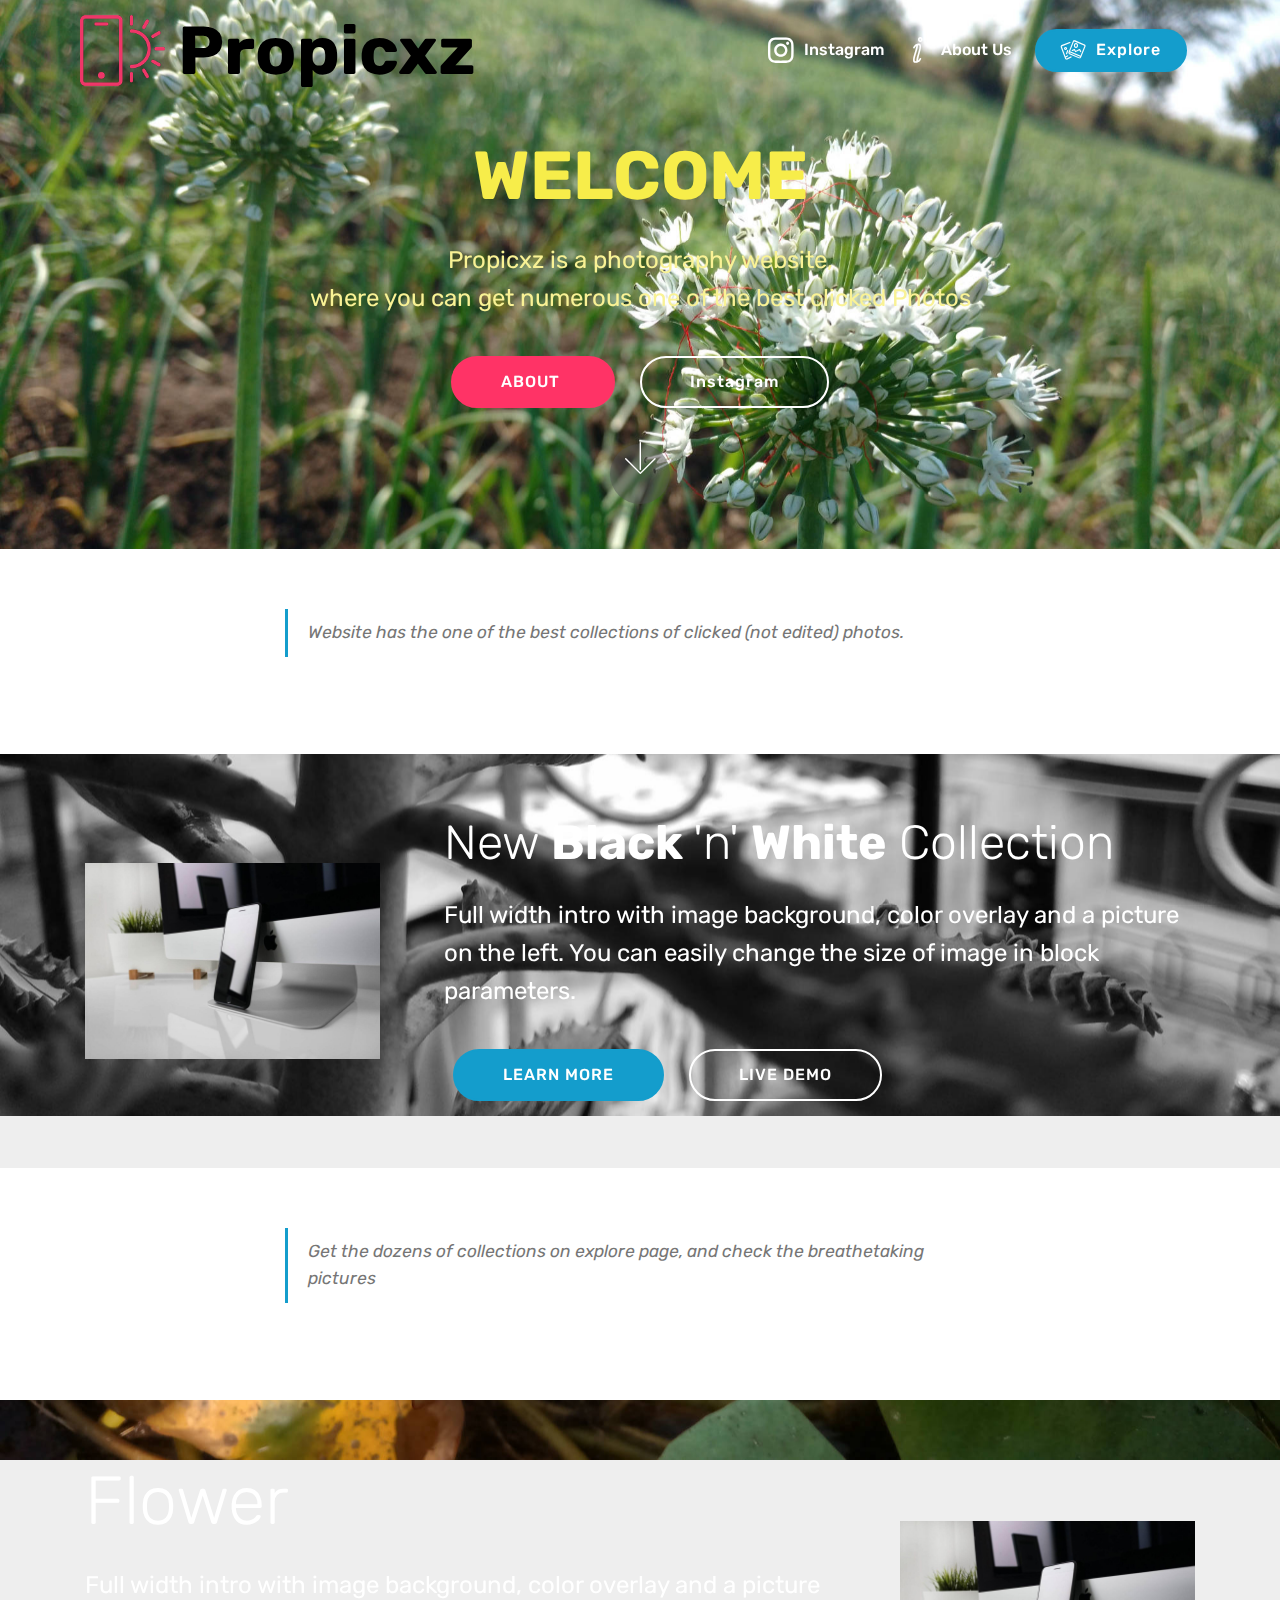
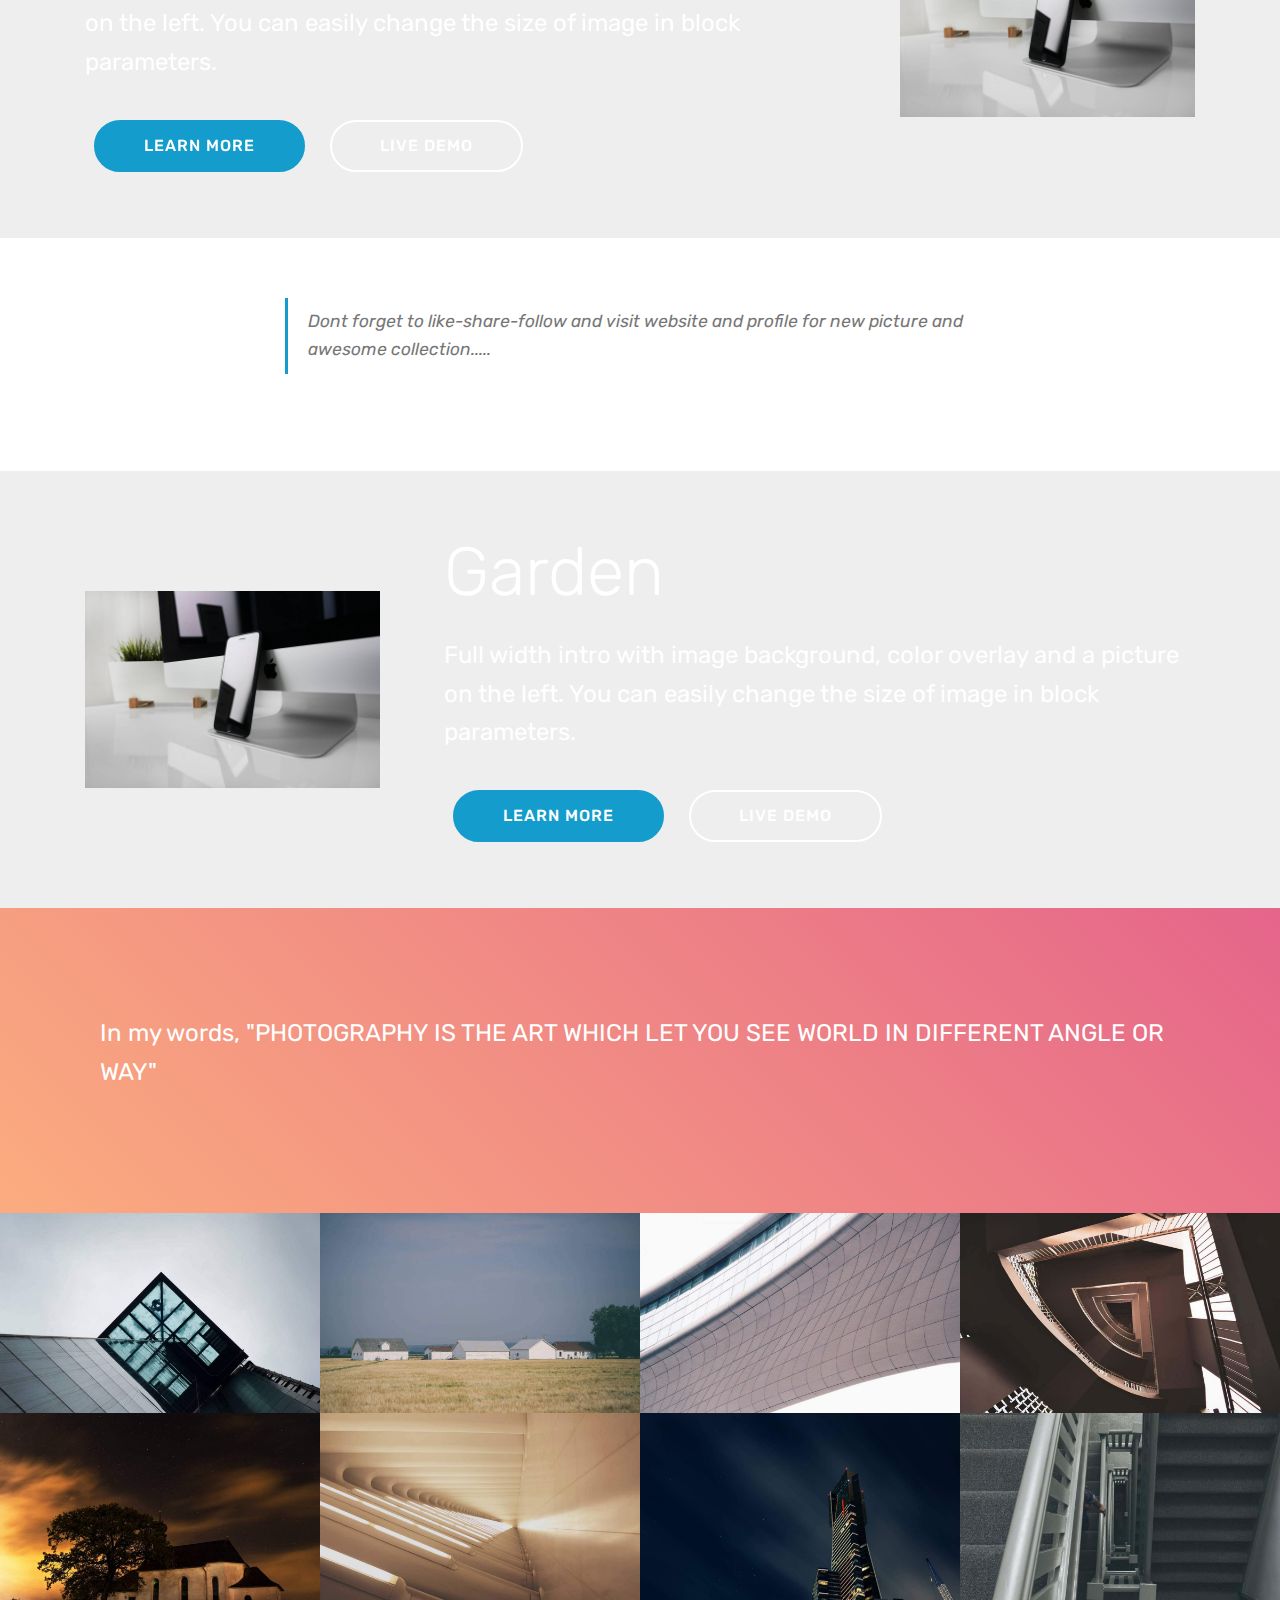
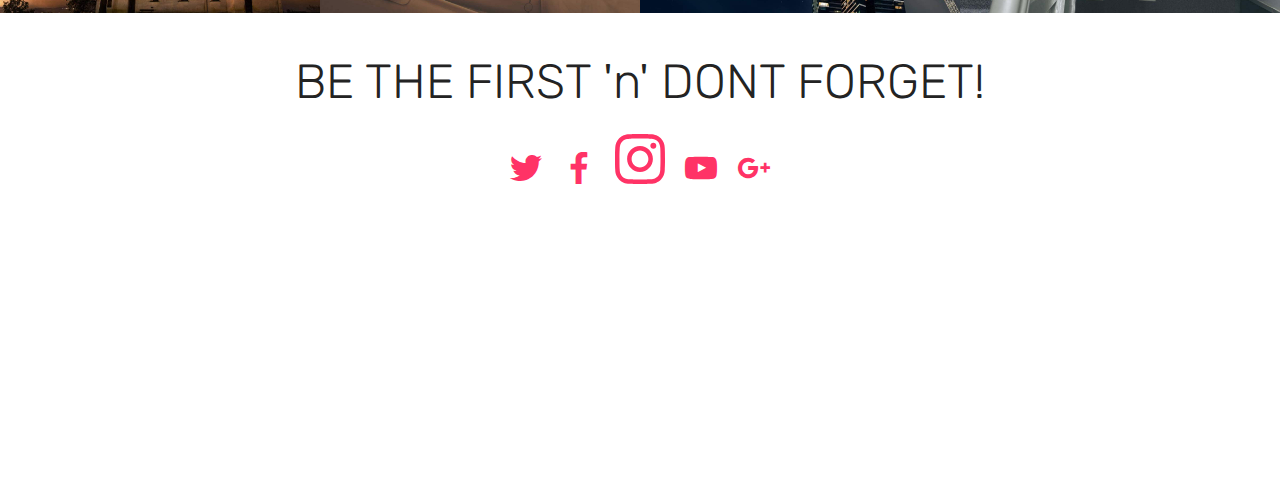
<file: index.html>
<!DOCTYPE html>
<html >
<head>
  <!-- Site made with Mobirise Website Builder v4.6.7, https://mobirise.com -->
  <meta charset="UTF-8">
  <meta http-equiv="X-UA-Compatible" content="IE=edge">
  <meta name="generator" content="Mobirise v4.6.7, mobirise.com">
  <meta name="viewport" content="width=device-width, initial-scale=1, minimum-scale=1">
  <link rel="shortcut icon" href="assets/images/logo2.png" type="image/x-icon">
  <meta name="description" content="">
  <title>Home</title>
  <link rel="stylesheet" href="assets/web/assets/mobirise-icons-bold/mobirise-icons-bold.css">
  <link rel="stylesheet" href="assets/web/assets/mobirise-icons/mobirise-icons.css">
  <link rel="stylesheet" href="assets/tether/tether.min.css">
  <link rel="stylesheet" href="assets/soundcloud-plugin/style.css">
  <link rel="stylesheet" href="assets/bootstrap/css/bootstrap.min.css">
  <link rel="stylesheet" href="assets/bootstrap/css/bootstrap-grid.min.css">
  <link rel="stylesheet" href="assets/bootstrap/css/bootstrap-reboot.min.css">
  <link rel="stylesheet" href="assets/dropdown/css/style.css">
  <link rel="stylesheet" href="assets/socicon/css/styles.css">
  <link rel="stylesheet" href="assets/theme/css/style.css">
  <link rel="stylesheet" href="assets/gallery/style.css">
  <link rel="stylesheet" href="assets/mobirise/css/mbr-additional.css" type="text/css">
  
  
  
</head>
<body>
  <section class="menu cid-qNVNKmFbeL" once="menu" id="menu1-e">

    

    <nav class="navbar navbar-expand beta-menu navbar-dropdown align-items-center navbar-fixed-top navbar-toggleable-sm bg-color transparent">
        <button class="navbar-toggler navbar-toggler-right" type="button" data-toggle="collapse" data-target="#navbarSupportedContent" aria-controls="navbarSupportedContent" aria-expanded="false" aria-label="Toggle navigation">
            <div class="hamburger">
                <span></span>
                <span></span>
                <span></span>
                <span></span>
            </div>
        </button>
        <div class="menu-logo">
            <div class="navbar-brand">
                <span class="navbar-logo">
                    <a href="http://propicxz.github.io">
                         <img src="assets/images/logo2.png" alt="PROPICXZ" title="PROPICXZ" style="height: 5.3rem;">
                    </a>
                </span>
                <span class="navbar-caption-wrap"><a class="navbar-caption text-black display-1" href="index.html">Propicxz</a></span>
            </div>
        </div>
        <div class="collapse navbar-collapse" id="navbarSupportedContent">
            <ul class="navbar-nav nav-dropdown" data-app-modern-menu="true"><li class="nav-item">
                    <a class="nav-link link text-white display-4" href="https://mobirise.com"><span class="socicon socicon-instagram mbr-iconfont mbr-iconfont-btn"></span>Instagram</a>
                </li>
                <li class="nav-item">
                    <a class="nav-link link text-white display-4" href="https://mobirise.com"><span class="mbrib-italic mbr-iconfont mbr-iconfont-btn"></span>
                        
                        About Us
                    </a>
                </li></ul>
            <div class="navbar-buttons mbr-section-btn"><a class="btn btn-sm btn-primary display-4" href="https://mobirise.com"><span class="mbri-image-gallery mbr-iconfont mbr-iconfont-btn"></span>
                    Explore</a></div>
        </div>
    </nav>
</section>

<section class="engine"><a href="https://mobirise.ws/c">best free site maker</a></section><section class="cid-qNVNKngu5u mbr-parallax-background" id="header2-f">

    

    

    <div class="container align-center">
        <div class="row justify-content-md-center">
            <div class="mbr-white col-md-10">
                <h1 class="mbr-section-title mbr-bold pb-3 mbr-fonts-style display-1">
                    WELCOME</h1>
                
                <p class="mbr-text pb-3 mbr-fonts-style display-5">Propicxz is a photography website, <br>where you can get numerous one of the best clicked Photos</p>
                <div class="mbr-section-btn"><a class="btn btn-md btn-secondary display-4" href="https://mobirise.com">ABOUT&nbsp;</a>
                    <a class="btn btn-md btn-white-outline display-4" href="https://mobirise.com">Instagram</a></div>
            </div>
        </div>
    </div>
    <div class="mbr-arrow hidden-sm-down" aria-hidden="true">
        <a href="#next">
            <i class="mbri-down mbr-iconfont"></i>
        </a>
    </div>
</section>

<section class="mbr-section article content1 cid-qO9ELuuhHl" id="content2-u">

     

    <div class="container">
        <div class="media-container-row">
            <div class="mbr-text col-12 col-md-8 mbr-fonts-style display-7">
                <blockquote>Website has the one of the best collections of clicked (not edited) photos.&nbsp;</blockquote>
            </div>
        </div>
    </div>
</section>

<section class="header3 cid-qO43d33zEi mbr-parallax-background" id="header3-h">

    

    

    <div class="container">
        <div class="media-container-row">
            <div class="mbr-figure" style="width: 45%;">
                <img src="assets/images/01.jpg" alt="Mobirise">
            </div>

            <div class="media-content">
                <h1 class="mbr-section-title mbr-white pb-3 mbr-fonts-style display-2">New <strong>Black&nbsp;</strong>'n'&nbsp;<strong>White</strong> Collection</h1>
                
                <div class="mbr-section-text mbr-white pb-3 ">
                    <p class="mbr-text mbr-fonts-style display-5">
                        Full width intro with image background, color overlay and a picture on the left. You can easily change the size of image in block parameters.
                    </p>
                </div>
                <div class="mbr-section-btn">
                    <a class="btn btn-md btn-primary display-4" href="https://mobirise.com">LEARN MORE</a>
                    <a class="btn btn-md btn-white-outline display-4" href="https://mobirise.com">LIVE DEMO</a>
                </div>
            </div>
        </div>
    </div>

</section>

<section class="mbr-section article content1 cid-qO9ENOvfdP" id="content2-v">

     

    <div class="container">
        <div class="media-container-row">
            <div class="mbr-text col-12 col-md-8 mbr-fonts-style display-7">
                <blockquote>Get the dozens of collections on explore page, and check the breathetaking pictures</blockquote>
            </div>
        </div>
    </div>
</section>

<section class="header3 cid-qO43dEp732 mbr-parallax-background" id="header3-i">

    

    

    <div class="container">
        <div class="media-container-row">
            <div class="mbr-figure" style="width: 45%;">
                <img src="assets/images/01.jpg" alt="Mobirise">
            </div>

            <div class="media-content">
                <h1 class="mbr-section-title mbr-white pb-3 mbr-fonts-style display-1">Flower</h1>
                
                <div class="mbr-section-text mbr-white pb-3 ">
                    <p class="mbr-text mbr-fonts-style display-5">
                        Full width intro with image background, color overlay and a picture on the left. You can easily change the size of image in block parameters.
                    </p>
                </div>
                <div class="mbr-section-btn">
                    <a class="btn btn-md btn-primary display-4" href="https://mobirise.com">LEARN MORE</a>
                    <a class="btn btn-md btn-white-outline display-4" href="https://mobirise.com">LIVE DEMO</a>
                </div>
            </div>
        </div>
    </div>

</section>

<section class="mbr-section article content1 cid-qO9EOw22sy" id="content2-w">

     

    <div class="container">
        <div class="media-container-row">
            <div class="mbr-text col-12 col-md-8 mbr-fonts-style display-7">
                <blockquote>Dont forget to like-share-follow and visit website and profile for new picture and awesome collection.....&nbsp;</blockquote>
            </div>
        </div>
    </div>
</section>

<section class="header3 cid-qO43e2L4c5 mbr-parallax-background" id="header3-j">

    

    

    <div class="container">
        <div class="media-container-row">
            <div class="mbr-figure" style="width: 45%;">
                <img src="assets/images/01.jpg" alt="Mobirise">
            </div>

            <div class="media-content">
                <h1 class="mbr-section-title mbr-white pb-3 mbr-fonts-style display-1">
                    Garden</h1>
                
                <div class="mbr-section-text mbr-white pb-3 ">
                    <p class="mbr-text mbr-fonts-style display-5">
                        Full width intro with image background, color overlay and a picture on the left. You can easily change the size of image in block parameters.
                    </p>
                </div>
                <div class="mbr-section-btn">
                    <a class="btn btn-md btn-primary display-4" href="https://mobirise.com">LEARN MORE</a>
                    <a class="btn btn-md btn-white-outline display-4" href="https://mobirise.com">LIVE DEMO</a>
                </div>
            </div>
        </div>
    </div>

</section>

<section class="header11 cid-qO43fOSeQM" id="header11-k">

    <!-- Block parameters controls (Blue "Gear" panel) -->
    
    <!-- End block parameters -->

    
    <div class="container align-left">
        <div class="media-container-column mbr-white col-md-12">
            
            
            <p class="mbr-text py-3 mbr-fonts-style display-5">In my words, "PHOTOGRAPHY IS THE ART WHICH LET YOU SEE WORLD IN DIFFERENT ANGLE OR WAY"</p>
            
        </div>
    </div>

    
</section>

<section class="mbr-gallery mbr-slider-carousel cid-qO43hGzQqs" id="gallery3-l">

    

    <div>
        <div><!-- Filter --><!-- Gallery --><div class="mbr-gallery-row"><div class="mbr-gallery-layout-default"><div><div><div class="mbr-gallery-item mbr-gallery-item--pNaN" data-video-url="false" data-tags="Awesome"><div href="#lb-gallery3-l" data-slide-to="0" data-toggle="modal"><img src="assets/images/gallery00.jpg" alt=""><span class="icon-focus"></span></div></div><div class="mbr-gallery-item mbr-gallery-item--pNaN" data-video-url="false" data-tags="Responsive"><div href="#lb-gallery3-l" data-slide-to="1" data-toggle="modal"><img src="assets/images/gallery01.jpg" alt=""><span class="icon-focus"></span></div></div><div class="mbr-gallery-item mbr-gallery-item--pNaN" data-video-url="false" data-tags="Creative"><div href="#lb-gallery3-l" data-slide-to="2" data-toggle="modal"><img src="assets/images/gallery02.jpg" alt=""><span class="icon-focus"></span></div></div><div class="mbr-gallery-item mbr-gallery-item--pNaN" data-video-url="false" data-tags="Animated"><div href="#lb-gallery3-l" data-slide-to="3" data-toggle="modal"><img src="assets/images/gallery03.jpg" alt=""><span class="icon-focus"></span></div></div><div class="mbr-gallery-item mbr-gallery-item--pNaN" data-video-url="false" data-tags="Awesome"><div href="#lb-gallery3-l" data-slide-to="4" data-toggle="modal"><img src="assets/images/gallery04.jpg" alt=""><span class="icon-focus"></span></div></div><div class="mbr-gallery-item mbr-gallery-item--pNaN" data-video-url="false" data-tags="Awesome"><div href="#lb-gallery3-l" data-slide-to="5" data-toggle="modal"><img src="assets/images/gallery05.jpg" alt=""><span class="icon-focus"></span></div></div><div class="mbr-gallery-item mbr-gallery-item--pNaN" data-video-url="false" data-tags="Responsive"><div href="#lb-gallery3-l" data-slide-to="6" data-toggle="modal"><img src="assets/images/gallery06.jpg" alt=""><span class="icon-focus"></span></div></div><div class="mbr-gallery-item mbr-gallery-item--pNaN" data-video-url="false" data-tags="Animated"><div href="#lb-gallery3-l" data-slide-to="7" data-toggle="modal"><img src="assets/images/gallery07.jpg" alt=""><span class="icon-focus"></span></div></div></div></div><div class="clearfix"></div></div></div><!-- Lightbox --><div data-app-prevent-settings="" class="mbr-slider modal fade carousel slide" tabindex="-1" data-keyboard="true" data-interval="false" id="lb-gallery3-l"><div class="modal-dialog"><div class="modal-content"><div class="modal-body"><ol class="carousel-indicators"><li data-app-prevent-settings="" data-target="#lb-gallery3-l" class=" active" data-slide-to="0"></li><li data-app-prevent-settings="" data-target="#lb-gallery3-l" data-slide-to="1"></li><li data-app-prevent-settings="" data-target="#lb-gallery3-l" data-slide-to="2"></li><li data-app-prevent-settings="" data-target="#lb-gallery3-l" data-slide-to="3"></li><li data-app-prevent-settings="" data-target="#lb-gallery3-l" data-slide-to="4"></li><li data-app-prevent-settings="" data-target="#lb-gallery3-l" data-slide-to="5"></li><li data-app-prevent-settings="" data-target="#lb-gallery3-l" data-slide-to="6"></li><li data-app-prevent-settings="" data-target="#lb-gallery3-l" data-slide-to="7"></li></ol><div class="carousel-inner"><div class="carousel-item active"><img src="assets/images/gallery00.jpg" alt=""></div><div class="carousel-item"><img src="assets/images/gallery01.jpg" alt=""></div><div class="carousel-item"><img src="assets/images/gallery02.jpg" alt=""></div><div class="carousel-item"><img src="assets/images/gallery03.jpg" alt=""></div><div class="carousel-item"><img src="assets/images/gallery04.jpg" alt=""></div><div class="carousel-item"><img src="assets/images/gallery05.jpg" alt=""></div><div class="carousel-item"><img src="assets/images/gallery06.jpg" alt=""></div><div class="carousel-item"><img src="assets/images/gallery07.jpg" alt=""></div></div><a class="carousel-control carousel-control-prev" role="button" data-slide="prev" href="#lb-gallery3-l"><span class="mbri-left mbr-iconfont" aria-hidden="true"></span><span class="sr-only">Previous</span></a><a class="carousel-control carousel-control-next" role="button" data-slide="next" href="#lb-gallery3-l"><span class="mbri-right mbr-iconfont" aria-hidden="true"></span><span class="sr-only">Next</span></a><a class="close" href="#" role="button" data-dismiss="modal"><span class="sr-only">Close</span></a></div></div></div></div></div>
    </div>

</section>

<section class="cid-qO5BeBrKxP" id="social-buttons2-p">

    

    

    <div class="container">
        <div class="media-container-row">
            <div class="col-md-8 align-center">
                <h2 class="pb-3 mbr-fonts-style display-2">BE THE FIRST 'n' DONT FORGET!
                </h2>
                <div class="social-list pl-0 mb-0">
                    <a href="https://twitter.com/mobirise" target="_blank">
                        <span class="px-2 socicon-twitter socicon mbr-iconfont mbr-iconfont-social"></span>
                    </a>
                    <a href="https://www.facebook.com/pages/Mobirise/1616226671953247" target="_blank">
                        <span class="px-2 socicon-facebook socicon mbr-iconfont mbr-iconfont-social"></span>
                    </a>
                    <a href="https://instagram.com/propicxz" target="_blank">
                        <span class="px-2 mbr-iconfont mbr-iconfont-social socicon-instagram socicon" style="font-size: 50px;"></span>
                    </a>
                    <a href="https://instagram.com/propicxz" target="_blank">
                        <span class="px-2 mbr-iconfont mbr-iconfont-social socicon-youtube socicon"></span>
                    </a>
                    <a href="https://plus.google.com/u/0/+Mobirise" target="_blank">
                        <span class="px-2 socicon-googleplus socicon mbr-iconfont mbr-iconfont-social"></span>
                    </a>
                    <a href="https://www.behance.net/Mobirise" target="_blank">
                        
                    </a>
                </div>
            </div>
        </div>
    </div>
</section>

<section class="cid-qO5ATcQlHB mbr-reveal" id="footer5-o">

    

    

    <div class="container">
        <div class="media-container-row">
            <div class="col-md-3">
                <div class="media-wrap">
                    <a href="https://mobirise.com/">
                       <img src="assets/images/logo20.png" alt="Mobirise">
                    </a>
                </div>
            </div>
            <div class="col-md-9">
                <p class="mbr-text align-right links mbr-fonts-style display-7">
                    <a href="about.html" class="text-black">ABOUT</a> &nbsp;&nbsp;&nbsp;&nbsp;
                    <a href="#" class="text-black">TERMS</a>&nbsp; &nbsp; &nbsp;<a href="Instagram.html" class="text-black">INSTAGRAM</a>&nbsp; &nbsp;&nbsp;<a href="gallery.html" class="text-black">EXPLORE</a></p>
            </div>
        </div>
        <div class="footer-lower">
            <div class="media-container-row">
                <div class="col-md-12">
                    <hr>
                </div>
            </div>
            <div class="media-container-row mbr-white">
                <div class="col-md-6 copyright">
                    <p class="mbr-text mbr-fonts-style display-7">
                        © Copyright 2018 Propicxz - All Rights Reserved.<br> Images on the website are © Copyright to Propicxz.</p>
                </div>
                <div class="col-md-6">
                    <div class="social-list align-right">
                        <div class="soc-item">
                            <a href="https://twitter.com/mobirise" target="_blank">
                                <span class="socicon-twitter socicon mbr-iconfont mbr-iconfont-social"></span>
                            </a>
                        </div>
                        <div class="soc-item">
                            <a href="https://www.facebook.com/pages/Mobirise/1616226671953247" target="_blank">
                                <span class="socicon-facebook socicon mbr-iconfont mbr-iconfont-social"></span>
                            </a>
                        </div>
                        <div class="soc-item">
                            <a href="https://instagram.com/propicxz" target="_blank">
                                <span class="mbr-iconfont mbr-iconfont-social socicon-youtube socicon"></span>
                            </a>
                        </div>
                        <div class="soc-item">
                            <a href="https://instagram.com/mobirise" target="_blank">
                                <span class="socicon-instagram socicon mbr-iconfont mbr-iconfont-social"></span>
                            </a>
                        </div>
                        <div class="soc-item">
                            <a href="https://plus.google.com/u/0/+Mobirise" target="_blank">
                                <span class="socicon-googleplus socicon mbr-iconfont mbr-iconfont-social"></span>
                            </a>
                        </div>
                        
                    </div>
                </div>
            </div>
        </div>
    </div>
</section>


  <script src="assets/web/assets/jquery/jquery.min.js"></script>
  <script src="assets/popper/popper.min.js"></script>
  <script src="assets/tether/tether.min.js"></script>
  <script src="assets/bootstrap/js/bootstrap.min.js"></script>
  <script src="assets/dropdown/js/script.min.js"></script>
  <script src="assets/touchswipe/jquery.touch-swipe.min.js"></script>
  <script src="assets/smoothscroll/smooth-scroll.js"></script>
  <script src="assets/masonry/masonry.pkgd.min.js"></script>
  <script src="assets/imagesloaded/imagesloaded.pkgd.min.js"></script>
  <script src="assets/bootstrapcarouselswipe/bootstrap-carousel-swipe.js"></script>
  <script src="assets/vimeoplayer/jquery.mb.vimeo_player.js"></script>
  <script src="assets/sociallikes/social-likes.js"></script>
  <script src="assets/parallax/jarallax.min.js"></script>
  <script src="assets/theme/js/script.js"></script>
  <script src="assets/slidervideo/script.js"></script>
  <script src="assets/gallery/player.min.js"></script>
  <script src="assets/gallery/script.js"></script>
  
  
</body>
</html>
</file>
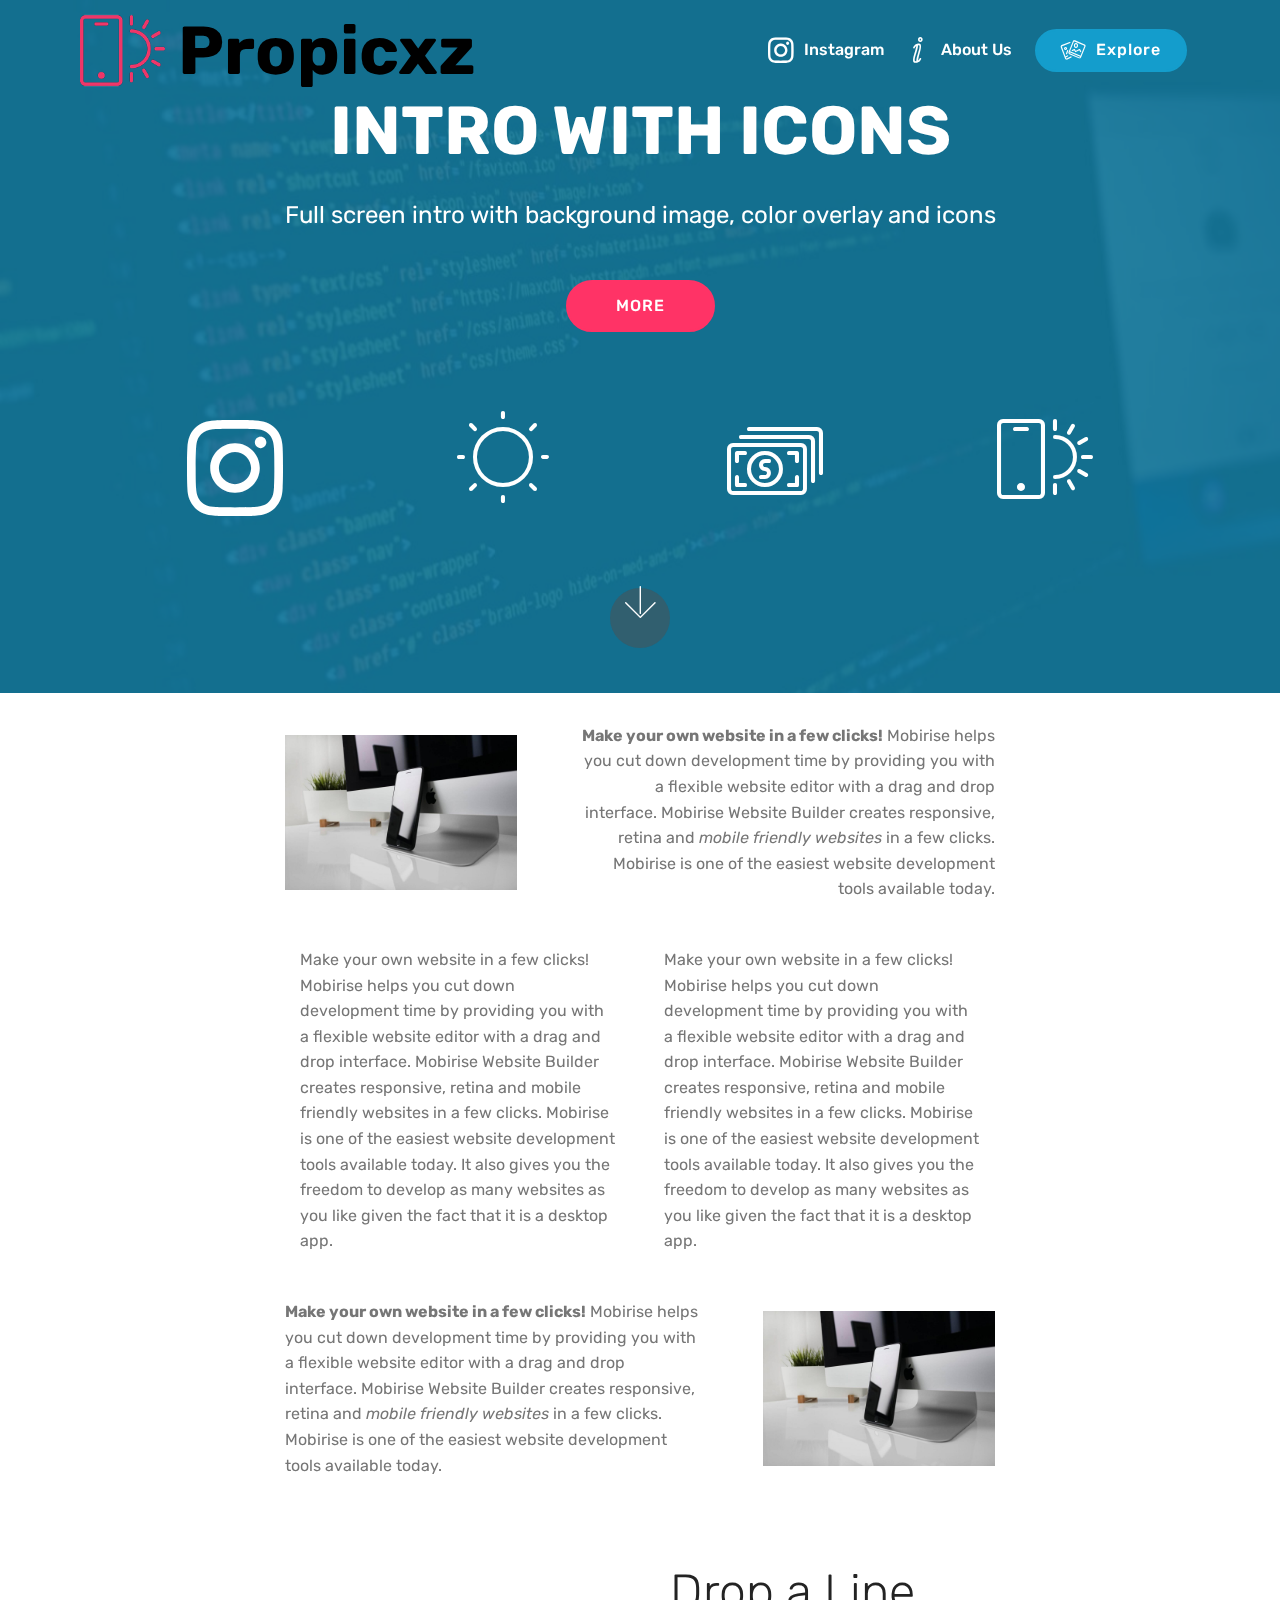
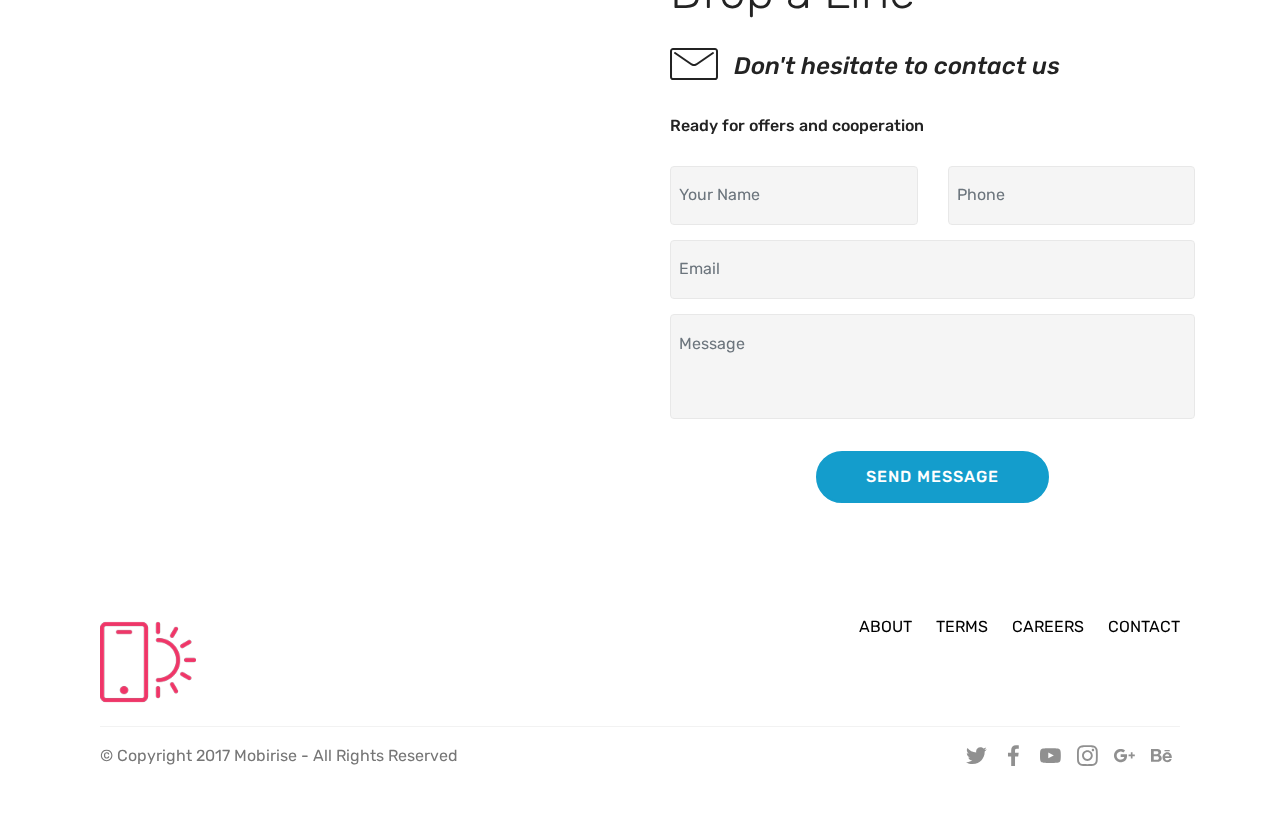
<file: about.html>
<!DOCTYPE html>
<html >
<head>
  <!-- Site made with Mobirise Website Builder v4.6.7, https://mobirise.com -->
  <meta charset="UTF-8">
  <meta http-equiv="X-UA-Compatible" content="IE=edge">
  <meta name="generator" content="Mobirise v4.6.7, mobirise.com">
  <meta name="viewport" content="width=device-width, initial-scale=1, minimum-scale=1">
  <link rel="shortcut icon" href="assets/images/logo2.png" type="image/x-icon">
  <meta name="description" content="Web Site Creator Description">
  <title>About</title>
  <link rel="stylesheet" href="assets/web/assets/mobirise-icons-bold/mobirise-icons-bold.css">
  <link rel="stylesheet" href="assets/web/assets/mobirise-icons/mobirise-icons.css">
  <link rel="stylesheet" href="assets/tether/tether.min.css">
  <link rel="stylesheet" href="assets/soundcloud-plugin/style.css">
  <link rel="stylesheet" href="assets/bootstrap/css/bootstrap.min.css">
  <link rel="stylesheet" href="assets/bootstrap/css/bootstrap-grid.min.css">
  <link rel="stylesheet" href="assets/bootstrap/css/bootstrap-reboot.min.css">
  <link rel="stylesheet" href="assets/socicon/css/styles.css">
  <link rel="stylesheet" href="assets/dropdown/css/style.css">
  <link rel="stylesheet" href="assets/theme/css/style.css">
  <link rel="stylesheet" href="assets/mobirise/css/mbr-additional.css" type="text/css">
  
  
  
</head>
<body>
  <section class="menu cid-qO5C6aVWCD" once="menu" id="menu1-s">

    

    <nav class="navbar navbar-expand beta-menu navbar-dropdown align-items-center navbar-fixed-top navbar-toggleable-sm bg-color transparent">
        <button class="navbar-toggler navbar-toggler-right" type="button" data-toggle="collapse" data-target="#navbarSupportedContent" aria-controls="navbarSupportedContent" aria-expanded="false" aria-label="Toggle navigation">
            <div class="hamburger">
                <span></span>
                <span></span>
                <span></span>
                <span></span>
            </div>
        </button>
        <div class="menu-logo">
            <div class="navbar-brand">
                <span class="navbar-logo">
                    <a href="http://propicxz.github.io">
                         <img src="assets/images/logo2.png" alt="PROPICXZ" title="PROPICXZ" style="height: 5.3rem;">
                    </a>
                </span>
                <span class="navbar-caption-wrap"><a class="navbar-caption text-black display-1" href="index.html">Propicxz</a></span>
            </div>
        </div>
        <div class="collapse navbar-collapse" id="navbarSupportedContent">
            <ul class="navbar-nav nav-dropdown" data-app-modern-menu="true"><li class="nav-item">
                    <a class="nav-link link text-white display-4" href="https://mobirise.com"><span class="socicon socicon-instagram mbr-iconfont mbr-iconfont-btn"></span>Instagram</a>
                </li>
                <li class="nav-item">
                    <a class="nav-link link text-white display-4" href="https://mobirise.com"><span class="mbrib-italic mbr-iconfont mbr-iconfont-btn"></span>
                        
                        About Us
                    </a>
                </li></ul>
            <div class="navbar-buttons mbr-section-btn"><a class="btn btn-sm btn-primary display-4" href="https://mobirise.com"><span class="mbri-image-gallery mbr-iconfont mbr-iconfont-btn"></span>
                    Explore</a></div>
        </div>
    </nav>
</section>

<section class="engine"><a href="https://mobirise.ws/e">best website creation software</a></section><section class="header12 cid-qO9KUxDT7g mbr-parallax-background" id="header12-z">

    

    <div class="mbr-overlay" style="opacity: 0.9; background-color: rgb(15, 118, 153);">
    </div>

    <div class="container  ">
            <div class="media-container">
                <div class="col-md-12 align-center">
                    <h1 class="mbr-section-title pb-3 mbr-white mbr-bold mbr-fonts-style display-1">
                        INTRO WITH ICONS
                    </h1>
                    <p class="mbr-text pb-3 mbr-white mbr-fonts-style display-5">
                        Full screen intro with background image, color overlay and icons
                    </p>
                    <div class="mbr-section-btn align-center py-2">
                        <a class="btn btn-md btn-secondary display-4" href="https://mobirise.com">MORE</a>
                    </div>

                    <div class="icons-media-container mbr-white">
                        <div class="card col-12 col-md-6 col-lg-3">
                            <div class="icon-block">
                            <a href="Instagram.html">
                                <span class="mbr-iconfont socicon-instagram socicon"></span>
                            </a>
                            </div>
                            <h5 class="mbr-fonts-style display-5"></h5>
                        </div>

                        <div class="card col-12 col-md-6 col-lg-3">
                            <div class="icon-block">
                                <a href="https://www.eyeem.com">
                                    <span class="mbr-iconfont mbri-sun"></span>
                                </a>
                            </div>
                            <h5 class="mbr-fonts-style display-5"></h5>
                        </div>

                        <div class="card col-12 col-md-6 col-lg-3">
                            <div class="icon-block">
                                <a href="https://mobirise.com/">
                                    <span class="mbri-cash mbr-iconfont"></span>
                                </a>
                            </div>
                            <h5 class="mbr-fonts-style display-5"></h5>
                        </div>

                        <div class="card col-12 col-md-6 col-lg-3">
                            <div class="icon-block">
                                <a href="https://mobirise.com/">
                                    <span class="mbri-mobirise mbr-iconfont"></span>
                                </a>
                            </div>
                            <h5 class="mbr-fonts-style display-5"></h5>
                        </div>
                    </div>
                </div>
            </div>
    </div>

    <div class="mbr-arrow hidden-sm-down" aria-hidden="true">
        <a href="#next">
            <i class="mbri-down mbr-iconfont"></i>
        </a>
    </div>
</section>

<section class="mbr-section content6 cid-qO9LERUPHK" id="content6-13">
    
     
    
    <div class="container">
        <div class="media-container-row">
            <div class="col-12 col-md-8">
                <div class="media-container-row">
                    <div class="mbr-figure" style="width: 65%;">
                      <img src="assets/images/01.jpg" alt="Mobirise">  
                    </div>
                    <div class="media-content">
                        <div class="mbr-section-text">
                            <p class="mbr-text mb-0 mbr-fonts-style display-7">
                               <strong>Make your own website in a few clicks!</strong> Mobirise helps you cut down development time by providing you with a flexible website editor with a drag and drop interface. Mobirise Website Builder creates responsive, retina and <em>mobile friendly websites</em> in a few clicks. Mobirise is one of the easiest website development tools available today.
                            </p>
                        </div>
                    </div>
                </div>
            </div>
        </div>
    </div>
</section>

<section class="mbr-section article content3 cid-qO9LEePjkN" id="content3-12">
      
     

    <div class="container">
        <div class="media-container-row">
            <div class="row col-12 col-md-8">
                <div class="col-12 col-md-6 pr-lg-4 mbr-text mbr-fonts-style display-7">
                     Make your own website in a few clicks! Mobirise helps you cut down development time by providing you with a flexible website editor with a drag and drop interface. Mobirise Website Builder creates responsive, retina and mobile friendly websites in a few clicks. Mobirise is one of the easiest website development tools available today. It also gives you the freedom to develop as many websites as you like given the fact that it is a desktop app.
                </div>
                <div class="col-12 col-md-6 pl-lg-4 mbr-text mbr-fonts-style display-7">
                     Make your own website in a few clicks! Mobirise helps you cut down development time by providing you with a flexible website editor with a drag and drop interface. Mobirise Website Builder creates responsive, retina and mobile friendly websites in a few clicks. Mobirise is one of the easiest website development tools available today. It also gives you the freedom to develop as many websites as you like given the fact that it is a desktop app.
                </div>
            </div>
        </div>
    </div>
</section>

<section class="mbr-section content7 cid-qO9LF7g7e6" id="content7-14">
          
    

    <div class="container">
        <div class="media-container-row">
            <div class="col-12 col-md-8">
                <div class="media-container-row">
                    <div class="media-content">
                        <div class="mbr-section-text">
                            <p class="mbr-text align-right mb-0 mbr-fonts-style display-7">
                               <strong>Make your own website in a few clicks!</strong> Mobirise helps you cut down development time by providing you with a flexible website editor with a drag and drop interface. Mobirise Website Builder creates responsive, retina and <em>mobile friendly websites</em> in a few clicks. Mobirise is one of the easiest website development tools available today.
                            </p>
                        </div>
                    </div>
                    <div class="mbr-figure" style="width: 65%;">
                     <img src="assets/images/01.jpg" alt="Mobirise">  
                    </div>
                </div>
            </div>
        </div>
    </div>
</section>

<section class="mbr-section form4 cid-qO9Llt88MW" id="form4-10">

    

    
    <div class="container">
        <div class="row">
            <div class="col-md-6">
                <div class="google-map"><iframe frameborder="0" style="border:0" src="https://www.google.com/maps/embed/v1/place?key=AIzaSyA0Dx_boXQiwvdz8sJHoYeZNVTdoWONYkU&amp;q=place_id:ChIJn6wOs6lZwokRLKy1iqRcoKw" allowfullscreen=""></iframe></div>
            </div>
            <div class="col-md-6">
                <h2 class="pb-3 align-left mbr-fonts-style display-2">
                    Drop a Line
                </h2>
                <div>
                    <div class="icon-block pb-3">
                        <span class="icon-block__icon">
                            <span class="mbri-letter mbr-iconfont"></span>
                        </span>
                        <h4 class="icon-block__title align-left mbr-fonts-style display-5">
                            Don't hesitate to contact us
                        </h4>
                    </div>
                    <div class="icon-contacts pb-3">
                        <h5 class="align-left mbr-fonts-style display-7">
                            Ready for offers and cooperation
                        </h5>
                        <p class="mbr-text align-left mbr-fonts-style display-7"></p>
                    </div>
                </div>
                <div data-form-type="formoid">
                    <div data-form-alert="" hidden="">
                        Thanks for filling out the form!
                    </div>
                    <form class="block mbr-form" action="https://mobirise.com/" method="post" data-form-title="Mobirise Form"><input type="hidden" name="email" data-form-email="true" value="RNZjHqXNJe3GVYOVbIAkacNEDhHY4ZoLwm1f6Bh45M9Jawa2rmZo5Rnt4/RlbhKVS14y9Q4+ObjM4mhsbXkAWzZfBVkpTwINp2f8JLPLYD3A429amGZ/8hTE9D8WR1pH" data-form-field="Email">
                        <div class="row">
                            <div class="col-md-6 multi-horizontal" data-for="name">
                                <input type="text" class="form-control input" name="name" data-form-field="Name" placeholder="Your Name" required="" id="name-form4-10">
                            </div>
                            <div class="col-md-6 multi-horizontal" data-for="phone">
                                <input type="text" class="form-control input" name="phone" data-form-field="Phone" placeholder="Phone" required="" id="phone-form4-10">
                            </div>
                            <div class="col-md-12" data-for="email">
                                <input type="text" class="form-control input" name="email" data-form-field="Email" placeholder="Email" required="" id="email-form4-10">
                            </div>
                            <div class="col-md-12" data-for="message">
                                <textarea class="form-control input" name="message" rows="3" data-form-field="Message" placeholder="Message" style="resize:none" id="message-form4-10"></textarea>
                            </div>
                            <div class="input-group-btn col-md-12" style="margin-top: 10px;">
                                <button href="" type="submit" class="btn btn-primary btn-form display-4">SEND MESSAGE</button>
                            </div>
                        </div>
                    </form>
                </div>
            </div>
        </div>
    </div>
</section>

<section class="cid-qO9Nftt7ny" id="footer5-17">

    

    

    <div class="container">
        <div class="media-container-row">
            <div class="col-md-3">
                <div class="media-wrap">
                    <a href="https://mobirise.com/">
                       <img src="assets/images/logo20.png" alt="Mobirise">
                    </a>
                </div>
            </div>
            <div class="col-md-9">
                <p class="mbr-text align-right links mbr-fonts-style display-7">
                    <a href="#" class="text-black">ABOUT</a> &nbsp;&nbsp;&nbsp;&nbsp;
                    <a href="#" class="text-black">TERMS</a> &nbsp;&nbsp;&nbsp;&nbsp;
                    <a href="#" class="text-black">CAREERS</a> &nbsp;&nbsp;&nbsp;&nbsp;
                    <a href="#" class="text-black">CONTACT</a>
                </p>
            </div>
        </div>
        <div class="footer-lower">
            <div class="media-container-row">
                <div class="col-md-12">
                    <hr>
                </div>
            </div>
            <div class="media-container-row mbr-white">
                <div class="col-md-6 copyright">
                    <p class="mbr-text mbr-fonts-style display-7">
                        © Copyright 2017 Mobirise - All Rights Reserved
                    </p>
                </div>
                <div class="col-md-6">
                    <div class="social-list align-right">
                        <div class="soc-item">
                            <a href="https://twitter.com/mobirise" target="_blank">
                                <span class="socicon-twitter socicon mbr-iconfont mbr-iconfont-social"></span>
                            </a>
                        </div>
                        <div class="soc-item">
                            <a href="https://www.facebook.com/pages/Mobirise/1616226671953247" target="_blank">
                                <span class="socicon-facebook socicon mbr-iconfont mbr-iconfont-social"></span>
                            </a>
                        </div>
                        <div class="soc-item">
                            <a href="https://www.youtube.com/c/mobirise" target="_blank">
                                <span class="socicon-youtube socicon mbr-iconfont mbr-iconfont-social"></span>
                            </a>
                        </div>
                        <div class="soc-item">
                            <a href="https://instagram.com/mobirise" target="_blank">
                                <span class="socicon-instagram socicon mbr-iconfont mbr-iconfont-social"></span>
                            </a>
                        </div>
                        <div class="soc-item">
                            <a href="https://plus.google.com/u/0/+Mobirise" target="_blank">
                                <span class="socicon-googleplus socicon mbr-iconfont mbr-iconfont-social"></span>
                            </a>
                        </div>
                        <div class="soc-item">
                            <a href="https://www.behance.net/Mobirise" target="_blank">
                                <span class="socicon-behance socicon mbr-iconfont mbr-iconfont-social"></span>
                            </a>
                        </div>
                    </div>
                </div>
            </div>
        </div>
    </div>
</section>


  <script src="assets/web/assets/jquery/jquery.min.js"></script>
  <script src="assets/popper/popper.min.js"></script>
  <script src="assets/tether/tether.min.js"></script>
  <script src="assets/bootstrap/js/bootstrap.min.js"></script>
  <script src="assets/smoothscroll/smooth-scroll.js"></script>
  <script src="assets/touchswipe/jquery.touch-swipe.min.js"></script>
  <script src="assets/parallax/jarallax.min.js"></script>
  <script src="assets/dropdown/js/script.min.js"></script>
  <script src="assets/theme/js/script.js"></script>
  <script src="assets/formoid/formoid.min.js"></script>
  
  
</body>
</html>
</file>
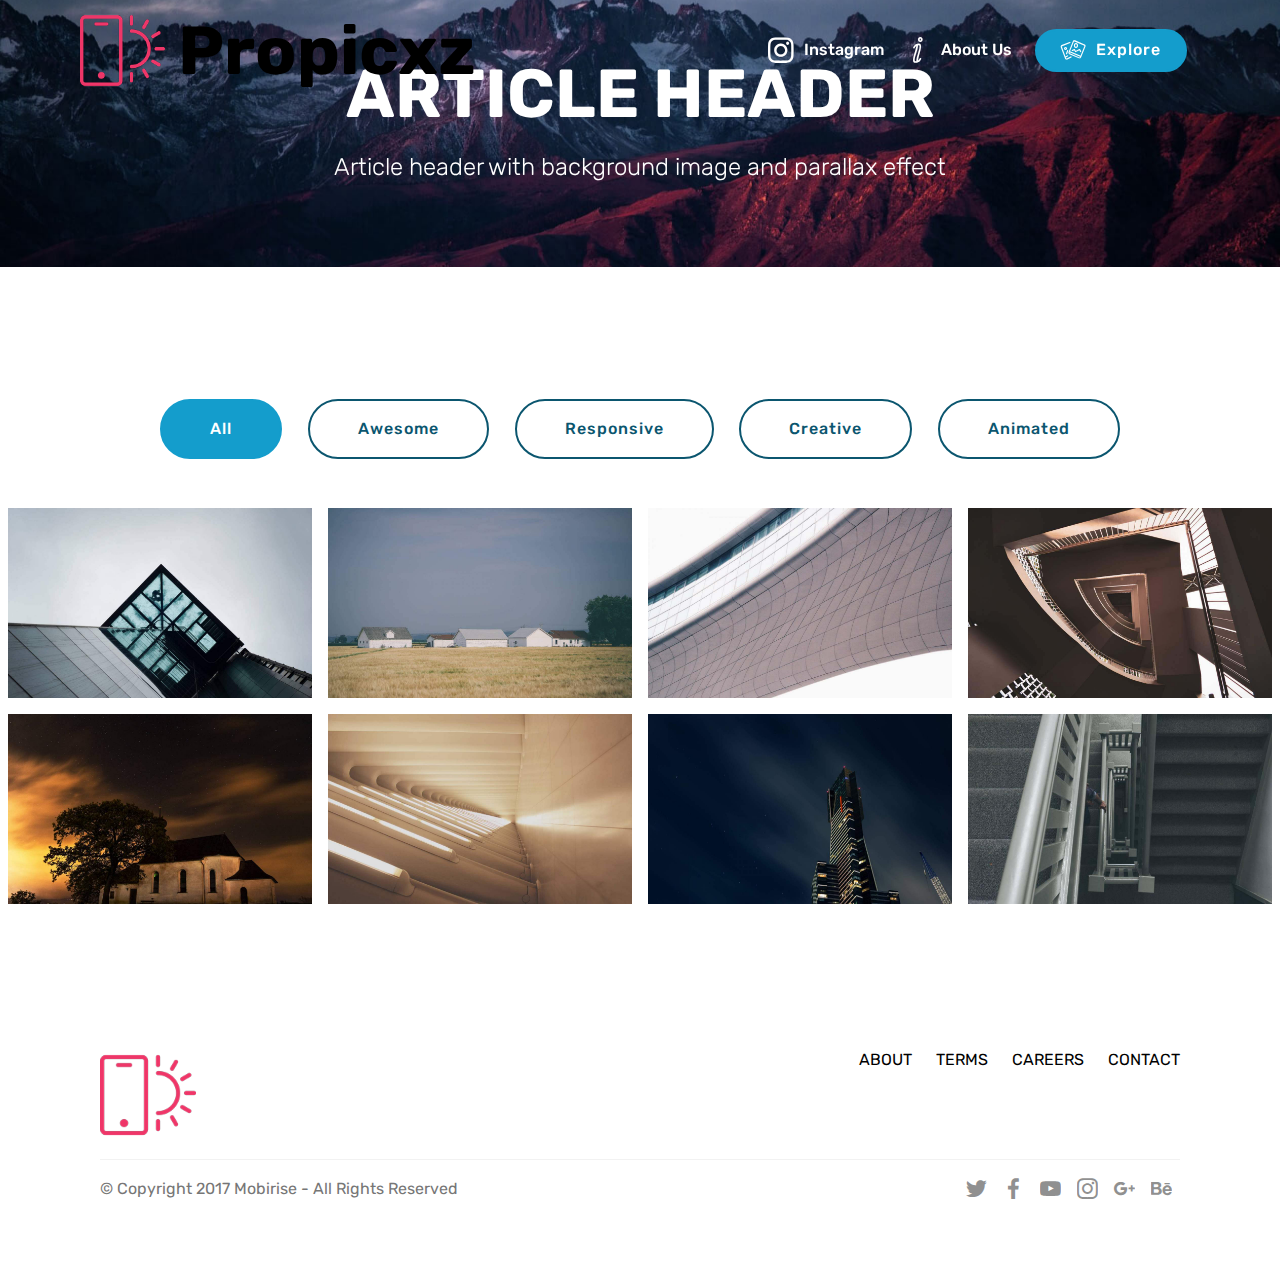
<file: gallery.html>
<!DOCTYPE html>
<html >
<head>
  <!-- Site made with Mobirise Website Builder v4.6.7, https://mobirise.com -->
  <meta charset="UTF-8">
  <meta http-equiv="X-UA-Compatible" content="IE=edge">
  <meta name="generator" content="Mobirise v4.6.7, mobirise.com">
  <meta name="viewport" content="width=device-width, initial-scale=1, minimum-scale=1">
  <link rel="shortcut icon" href="assets/images/logo2.png" type="image/x-icon">
  <meta name="description" content="">
  <title>Gallery</title>
  <link rel="stylesheet" href="assets/web/assets/mobirise-icons-bold/mobirise-icons-bold.css">
  <link rel="stylesheet" href="assets/web/assets/mobirise-icons/mobirise-icons.css">
  <link rel="stylesheet" href="assets/tether/tether.min.css">
  <link rel="stylesheet" href="assets/soundcloud-plugin/style.css">
  <link rel="stylesheet" href="assets/bootstrap/css/bootstrap.min.css">
  <link rel="stylesheet" href="assets/bootstrap/css/bootstrap-grid.min.css">
  <link rel="stylesheet" href="assets/bootstrap/css/bootstrap-reboot.min.css">
  <link rel="stylesheet" href="assets/dropdown/css/style.css">
  <link rel="stylesheet" href="assets/socicon/css/styles.css">
  <link rel="stylesheet" href="assets/theme/css/style.css">
  <link rel="stylesheet" href="assets/gallery/style.css">
  <link rel="stylesheet" href="assets/mobirise/css/mbr-additional.css" type="text/css">
  
  
  
</head>
<body>
  <section class="menu cid-qNVNKmFbeL" once="menu" id="menu1-q">

    

    <nav class="navbar navbar-expand beta-menu navbar-dropdown align-items-center navbar-fixed-top navbar-toggleable-sm bg-color transparent">
        <button class="navbar-toggler navbar-toggler-right" type="button" data-toggle="collapse" data-target="#navbarSupportedContent" aria-controls="navbarSupportedContent" aria-expanded="false" aria-label="Toggle navigation">
            <div class="hamburger">
                <span></span>
                <span></span>
                <span></span>
                <span></span>
            </div>
        </button>
        <div class="menu-logo">
            <div class="navbar-brand">
                <span class="navbar-logo">
                    <a href="http://propicxz.github.io">
                         <img src="assets/images/logo2.png" alt="PROPICXZ" title="PROPICXZ" style="height: 5.3rem;">
                    </a>
                </span>
                <span class="navbar-caption-wrap"><a class="navbar-caption text-black display-1" href="index.html">Propicxz</a></span>
            </div>
        </div>
        <div class="collapse navbar-collapse" id="navbarSupportedContent">
            <ul class="navbar-nav nav-dropdown" data-app-modern-menu="true"><li class="nav-item">
                    <a class="nav-link link text-white display-4" href="https://mobirise.com"><span class="socicon socicon-instagram mbr-iconfont mbr-iconfont-btn"></span>Instagram</a>
                </li>
                <li class="nav-item">
                    <a class="nav-link link text-white display-4" href="https://mobirise.com"><span class="mbrib-italic mbr-iconfont mbr-iconfont-btn"></span>
                        
                        About Us
                    </a>
                </li></ul>
            <div class="navbar-buttons mbr-section-btn"><a class="btn btn-sm btn-primary display-4" href="https://mobirise.com"><span class="mbri-image-gallery mbr-iconfont mbr-iconfont-btn"></span>
                    Explore</a></div>
        </div>
    </nav>
</section>

<section class="engine"><a href="https://mobirise.ws/d">best free web page software</a></section><section class="mbr-section content5 cid-qO9N6v2B0B mbr-parallax-background" id="content5-15">

    

    

    <div class="container">
        <div class="media-container-row">
            <div class="title col-12 col-md-8">
                <h2 class="align-center mbr-bold mbr-white pb-3 mbr-fonts-style display-1">
                    ARTICLE HEADER
                </h2>
                <h3 class="mbr-section-subtitle align-center mbr-light mbr-white pb-3 mbr-fonts-style display-5">
                    Article header with background image and parallax effect
                </h3>
                
                
            </div>
        </div>
    </div>
</section>

<section class="mbr-gallery mbr-slider-carousel cid-qO5Csvb9sm" id="gallery2-t">

    

    <div>
        <div><!-- Filter --><div class="mbr-gallery-filter container gallery-filter-active"><ul buttons="0"><li class="mbr-gallery-filter-all"><a class="btn btn-md btn-primary-outline active display-7" href="">All</a></li></ul></div><!-- Gallery --><div class="mbr-gallery-row"><div class="mbr-gallery-layout-default"><div><div><div class="mbr-gallery-item mbr-gallery-item--p1" data-video-url="false" data-tags="Awesome"><div href="#lb-gallery2-t" data-slide-to="0" data-toggle="modal"><img src="assets/images/gallery00.jpg" alt=""><span class="icon-focus"></span></div></div><div class="mbr-gallery-item mbr-gallery-item--p1" data-video-url="false" data-tags="Responsive"><div href="#lb-gallery2-t" data-slide-to="1" data-toggle="modal"><img src="assets/images/gallery01.jpg" alt=""><span class="icon-focus"></span></div></div><div class="mbr-gallery-item mbr-gallery-item--p1" data-video-url="false" data-tags="Creative"><div href="#lb-gallery2-t" data-slide-to="2" data-toggle="modal"><img src="assets/images/gallery02.jpg" alt=""><span class="icon-focus"></span></div></div><div class="mbr-gallery-item mbr-gallery-item--p1" data-video-url="false" data-tags="Animated"><div href="#lb-gallery2-t" data-slide-to="3" data-toggle="modal"><img src="assets/images/gallery03.jpg" alt=""><span class="icon-focus"></span></div></div><div class="mbr-gallery-item mbr-gallery-item--p1" data-video-url="false" data-tags="Awesome"><div href="#lb-gallery2-t" data-slide-to="4" data-toggle="modal"><img src="assets/images/gallery04.jpg" alt=""><span class="icon-focus"></span></div></div><div class="mbr-gallery-item mbr-gallery-item--p1" data-video-url="false" data-tags="Awesome"><div href="#lb-gallery2-t" data-slide-to="5" data-toggle="modal"><img src="assets/images/gallery05.jpg" alt=""><span class="icon-focus"></span></div></div><div class="mbr-gallery-item mbr-gallery-item--p1" data-video-url="false" data-tags="Responsive"><div href="#lb-gallery2-t" data-slide-to="6" data-toggle="modal"><img src="assets/images/gallery06.jpg" alt=""><span class="icon-focus"></span></div></div><div class="mbr-gallery-item mbr-gallery-item--p1" data-video-url="false" data-tags="Animated"><div href="#lb-gallery2-t" data-slide-to="7" data-toggle="modal"><img src="assets/images/gallery07.jpg" alt=""><span class="icon-focus"></span></div></div></div></div><div class="clearfix"></div></div></div><!-- Lightbox --><div data-app-prevent-settings="" class="mbr-slider modal fade carousel slide" tabindex="-1" data-keyboard="true" data-interval="false" id="lb-gallery2-t"><div class="modal-dialog"><div class="modal-content"><div class="modal-body"><div class="carousel-inner"><div class="carousel-item active"><img src="assets/images/gallery00.jpg" alt=""></div><div class="carousel-item"><img src="assets/images/gallery01.jpg" alt=""></div><div class="carousel-item"><img src="assets/images/gallery02.jpg" alt=""></div><div class="carousel-item"><img src="assets/images/gallery03.jpg" alt=""></div><div class="carousel-item"><img src="assets/images/gallery04.jpg" alt=""></div><div class="carousel-item"><img src="assets/images/gallery05.jpg" alt=""></div><div class="carousel-item"><img src="assets/images/gallery06.jpg" alt=""></div><div class="carousel-item"><img src="assets/images/gallery07.jpg" alt=""></div></div><a class="carousel-control carousel-control-prev" role="button" data-slide="prev" href="#lb-gallery2-t"><span class="mbri-left mbr-iconfont" aria-hidden="true"></span><span class="sr-only">Previous</span></a><a class="carousel-control carousel-control-next" role="button" data-slide="next" href="#lb-gallery2-t"><span class="mbri-right mbr-iconfont" aria-hidden="true"></span><span class="sr-only">Next</span></a><a class="close" href="#" role="button" data-dismiss="modal"><span class="sr-only">Close</span></a></div></div></div></div></div>
    </div>

</section>

<section class="cid-qO9NbyS8Fc" id="footer5-16">

    

    

    <div class="container">
        <div class="media-container-row">
            <div class="col-md-3">
                <div class="media-wrap">
                    <a href="https://mobirise.com/">
                       <img src="assets/images/logo20.png" alt="Mobirise">
                    </a>
                </div>
            </div>
            <div class="col-md-9">
                <p class="mbr-text align-right links mbr-fonts-style display-7">
                    <a href="#" class="text-black">ABOUT</a> &nbsp;&nbsp;&nbsp;&nbsp;
                    <a href="#" class="text-black">TERMS</a> &nbsp;&nbsp;&nbsp;&nbsp;
                    <a href="#" class="text-black">CAREERS</a> &nbsp;&nbsp;&nbsp;&nbsp;
                    <a href="#" class="text-black">CONTACT</a>
                </p>
            </div>
        </div>
        <div class="footer-lower">
            <div class="media-container-row">
                <div class="col-md-12">
                    <hr>
                </div>
            </div>
            <div class="media-container-row mbr-white">
                <div class="col-md-6 copyright">
                    <p class="mbr-text mbr-fonts-style display-7">
                        © Copyright 2017 Mobirise - All Rights Reserved
                    </p>
                </div>
                <div class="col-md-6">
                    <div class="social-list align-right">
                        <div class="soc-item">
                            <a href="https://twitter.com/mobirise" target="_blank">
                                <span class="socicon-twitter socicon mbr-iconfont mbr-iconfont-social"></span>
                            </a>
                        </div>
                        <div class="soc-item">
                            <a href="https://www.facebook.com/pages/Mobirise/1616226671953247" target="_blank">
                                <span class="socicon-facebook socicon mbr-iconfont mbr-iconfont-social"></span>
                            </a>
                        </div>
                        <div class="soc-item">
                            <a href="https://www.youtube.com/c/mobirise" target="_blank">
                                <span class="socicon-youtube socicon mbr-iconfont mbr-iconfont-social"></span>
                            </a>
                        </div>
                        <div class="soc-item">
                            <a href="https://instagram.com/mobirise" target="_blank">
                                <span class="socicon-instagram socicon mbr-iconfont mbr-iconfont-social"></span>
                            </a>
                        </div>
                        <div class="soc-item">
                            <a href="https://plus.google.com/u/0/+Mobirise" target="_blank">
                                <span class="socicon-googleplus socicon mbr-iconfont mbr-iconfont-social"></span>
                            </a>
                        </div>
                        <div class="soc-item">
                            <a href="https://www.behance.net/Mobirise" target="_blank">
                                <span class="socicon-behance socicon mbr-iconfont mbr-iconfont-social"></span>
                            </a>
                        </div>
                    </div>
                </div>
            </div>
        </div>
    </div>
</section>


  <script src="assets/web/assets/jquery/jquery.min.js"></script>
  <script src="assets/popper/popper.min.js"></script>
  <script src="assets/tether/tether.min.js"></script>
  <script src="assets/bootstrap/js/bootstrap.min.js"></script>
  <script src="assets/dropdown/js/script.min.js"></script>
  <script src="assets/touchswipe/jquery.touch-swipe.min.js"></script>
  <script src="assets/smoothscroll/smooth-scroll.js"></script>
  <script src="assets/masonry/masonry.pkgd.min.js"></script>
  <script src="assets/imagesloaded/imagesloaded.pkgd.min.js"></script>
  <script src="assets/bootstrapcarouselswipe/bootstrap-carousel-swipe.js"></script>
  <script src="assets/vimeoplayer/jquery.mb.vimeo_player.js"></script>
  <script src="assets/parallax/jarallax.min.js"></script>
  <script src="assets/theme/js/script.js"></script>
  <script src="assets/slidervideo/script.js"></script>
  <script src="assets/gallery/player.min.js"></script>
  <script src="assets/gallery/script.js"></script>
  
  
</body>
</html>
</file>
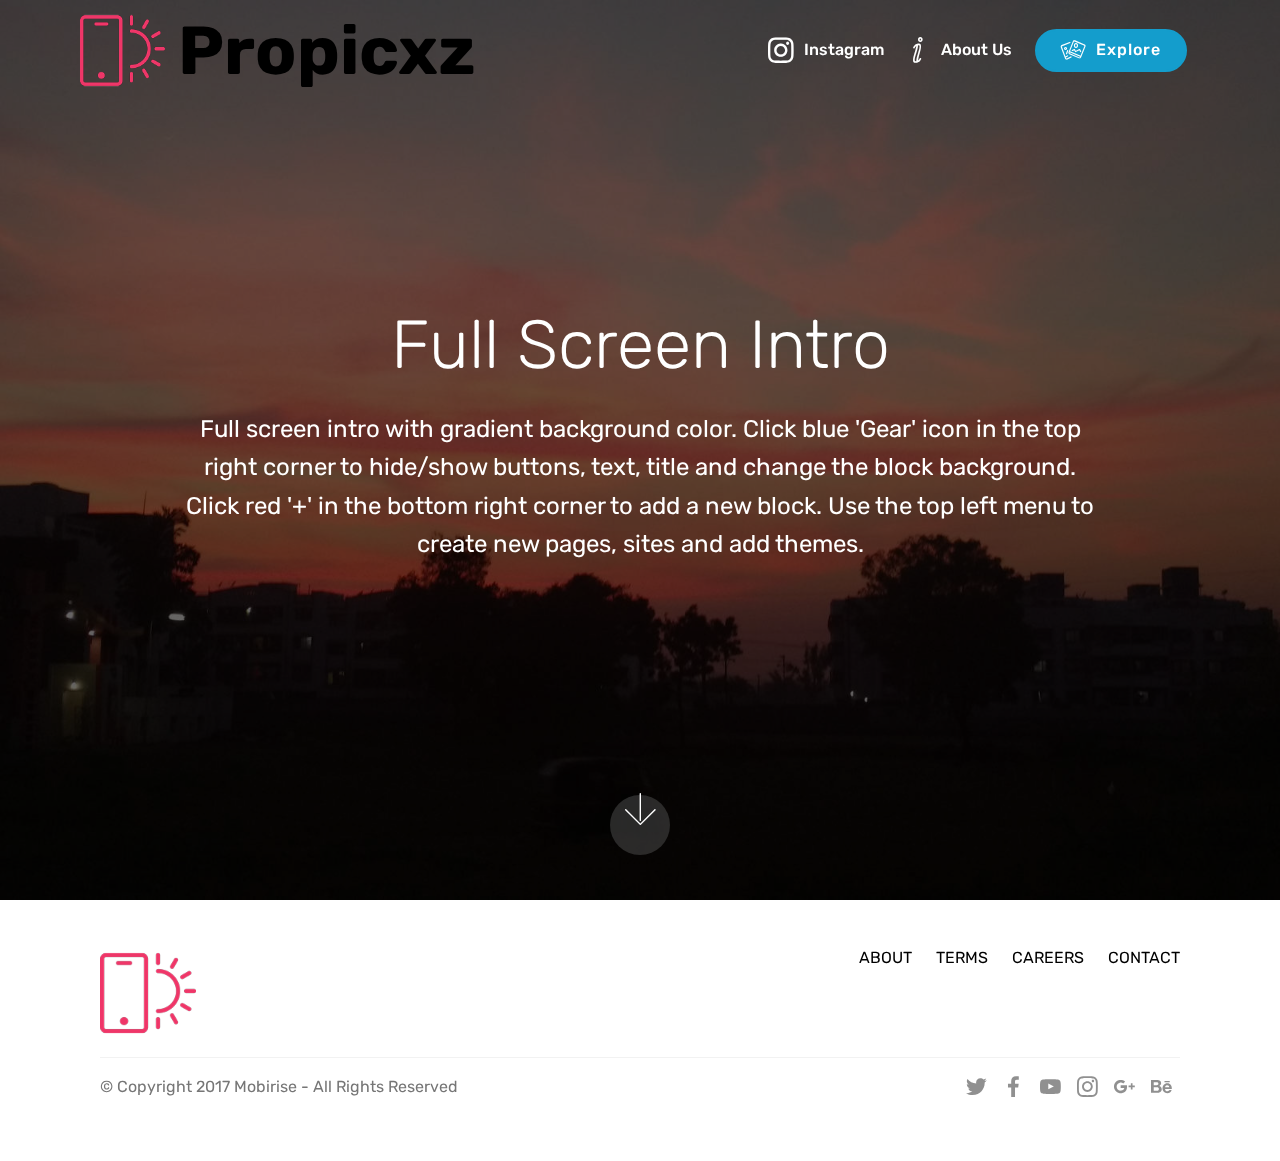
<file: Instagram.html>
<!DOCTYPE html>
<html >
<head>
  <!-- Site made with Mobirise Website Builder v4.6.7, https://mobirise.com -->
  <meta charset="UTF-8">
  <meta http-equiv="X-UA-Compatible" content="IE=edge">
  <meta name="generator" content="Mobirise v4.6.7, mobirise.com">
  <meta name="viewport" content="width=device-width, initial-scale=1, minimum-scale=1">
  <link rel="shortcut icon" href="assets/images/logo2.png" type="image/x-icon">
  <meta name="description" content="Web Site Creator Description">
  <title>Instagram</title>
  <link rel="stylesheet" href="assets/web/assets/mobirise-icons-bold/mobirise-icons-bold.css">
  <link rel="stylesheet" href="assets/web/assets/mobirise-icons/mobirise-icons.css">
  <link rel="stylesheet" href="assets/tether/tether.min.css">
  <link rel="stylesheet" href="assets/soundcloud-plugin/style.css">
  <link rel="stylesheet" href="assets/bootstrap/css/bootstrap.min.css">
  <link rel="stylesheet" href="assets/bootstrap/css/bootstrap-grid.min.css">
  <link rel="stylesheet" href="assets/bootstrap/css/bootstrap-reboot.min.css">
  <link rel="stylesheet" href="assets/dropdown/css/style.css">
  <link rel="stylesheet" href="assets/socicon/css/styles.css">
  <link rel="stylesheet" href="assets/theme/css/style.css">
  <link rel="stylesheet" href="assets/mobirise/css/mbr-additional.css" type="text/css">
  
  
  
</head>
<body>
  <section class="menu cid-qNVNKmFbeL" once="menu" id="menu1-r">

    

    <nav class="navbar navbar-expand beta-menu navbar-dropdown align-items-center navbar-fixed-top navbar-toggleable-sm bg-color transparent">
        <button class="navbar-toggler navbar-toggler-right" type="button" data-toggle="collapse" data-target="#navbarSupportedContent" aria-controls="navbarSupportedContent" aria-expanded="false" aria-label="Toggle navigation">
            <div class="hamburger">
                <span></span>
                <span></span>
                <span></span>
                <span></span>
            </div>
        </button>
        <div class="menu-logo">
            <div class="navbar-brand">
                <span class="navbar-logo">
                    <a href="http://propicxz.github.io">
                         <img src="assets/images/logo2.png" alt="PROPICXZ" title="PROPICXZ" style="height: 5.3rem;">
                    </a>
                </span>
                <span class="navbar-caption-wrap"><a class="navbar-caption text-black display-1" href="index.html">Propicxz</a></span>
            </div>
        </div>
        <div class="collapse navbar-collapse" id="navbarSupportedContent">
            <ul class="navbar-nav nav-dropdown" data-app-modern-menu="true"><li class="nav-item">
                    <a class="nav-link link text-white display-4" href="https://mobirise.com"><span class="socicon socicon-instagram mbr-iconfont mbr-iconfont-btn"></span>Instagram</a>
                </li>
                <li class="nav-item">
                    <a class="nav-link link text-white display-4" href="https://mobirise.com"><span class="mbrib-italic mbr-iconfont mbr-iconfont-btn"></span>
                        
                        About Us
                    </a>
                </li></ul>
            <div class="navbar-buttons mbr-section-btn"><a class="btn btn-sm btn-primary display-4" href="https://mobirise.com"><span class="mbri-image-gallery mbr-iconfont mbr-iconfont-btn"></span>
                    Explore</a></div>
        </div>
    </nav>
</section>

<section class="engine"><a href="https://mobirise.ws/c">best free site maker</a></section><section class="header5 cid-qO9Ks07nXv mbr-fullscreen mbr-parallax-background" id="header5-x">

    

    <div class="mbr-overlay" style="opacity: 0.6; background-color: rgb(0, 0, 0);">
    </div>
    <div class="container">
        <div class="row justify-content-center">
            <div class="mbr-white col-md-10">
                <h1 class="mbr-section-title align-center pb-3 mbr-fonts-style display-1">
                    Full Screen Intro
                </h1>
                <p class="mbr-text align-center display-5 pb-3 mbr-fonts-style">
                   Full screen intro with gradient background color. Click blue 'Gear' icon in the top right corner to hide/show buttons, text, title and change the block background. Click red '+' in the bottom right corner to add a new block. Use the top left menu to create new pages, sites and add themes.
                </p>
                
            </div>
        </div>
    </div>

    <div class="mbr-arrow hidden-sm-down" aria-hidden="true">
        <a href="#next">
            <i class="mbri-down mbr-iconfont"></i>
        </a>
    </div>
</section>

<section class="cid-qO9NhOOwJt" id="footer5-18">

    

    

    <div class="container">
        <div class="media-container-row">
            <div class="col-md-3">
                <div class="media-wrap">
                    <a href="https://mobirise.com/">
                       <img src="assets/images/logo20.png" alt="Mobirise">
                    </a>
                </div>
            </div>
            <div class="col-md-9">
                <p class="mbr-text align-right links mbr-fonts-style display-7">
                    <a href="#" class="text-black">ABOUT</a> &nbsp;&nbsp;&nbsp;&nbsp;
                    <a href="#" class="text-black">TERMS</a> &nbsp;&nbsp;&nbsp;&nbsp;
                    <a href="#" class="text-black">CAREERS</a> &nbsp;&nbsp;&nbsp;&nbsp;
                    <a href="#" class="text-black">CONTACT</a>
                </p>
            </div>
        </div>
        <div class="footer-lower">
            <div class="media-container-row">
                <div class="col-md-12">
                    <hr>
                </div>
            </div>
            <div class="media-container-row mbr-white">
                <div class="col-md-6 copyright">
                    <p class="mbr-text mbr-fonts-style display-7">
                        © Copyright 2017 Mobirise - All Rights Reserved
                    </p>
                </div>
                <div class="col-md-6">
                    <div class="social-list align-right">
                        <div class="soc-item">
                            <a href="https://twitter.com/mobirise" target="_blank">
                                <span class="socicon-twitter socicon mbr-iconfont mbr-iconfont-social"></span>
                            </a>
                        </div>
                        <div class="soc-item">
                            <a href="https://www.facebook.com/pages/Mobirise/1616226671953247" target="_blank">
                                <span class="socicon-facebook socicon mbr-iconfont mbr-iconfont-social"></span>
                            </a>
                        </div>
                        <div class="soc-item">
                            <a href="https://www.youtube.com/c/mobirise" target="_blank">
                                <span class="socicon-youtube socicon mbr-iconfont mbr-iconfont-social"></span>
                            </a>
                        </div>
                        <div class="soc-item">
                            <a href="https://instagram.com/mobirise" target="_blank">
                                <span class="socicon-instagram socicon mbr-iconfont mbr-iconfont-social"></span>
                            </a>
                        </div>
                        <div class="soc-item">
                            <a href="https://plus.google.com/u/0/+Mobirise" target="_blank">
                                <span class="socicon-googleplus socicon mbr-iconfont mbr-iconfont-social"></span>
                            </a>
                        </div>
                        <div class="soc-item">
                            <a href="https://www.behance.net/Mobirise" target="_blank">
                                <span class="socicon-behance socicon mbr-iconfont mbr-iconfont-social"></span>
                            </a>
                        </div>
                    </div>
                </div>
            </div>
        </div>
    </div>
</section>


  <script src="assets/web/assets/jquery/jquery.min.js"></script>
  <script src="assets/popper/popper.min.js"></script>
  <script src="assets/tether/tether.min.js"></script>
  <script src="assets/bootstrap/js/bootstrap.min.js"></script>
  <script src="assets/dropdown/js/script.min.js"></script>
  <script src="assets/touchswipe/jquery.touch-swipe.min.js"></script>
  <script src="assets/parallax/jarallax.min.js"></script>
  <script src="assets/smoothscroll/smooth-scroll.js"></script>
  <script src="assets/theme/js/script.js"></script>
  
  
</body>
</html>
</file>
<file: assets/web/assets/mobirise-icons-bold/mobirise-icons-bold.css>
@font-face {
  font-family: 'mobirise-icons-bold';
  src:  url('mobirise-icons-bold.eot?m1l4yr');
  src:  url('mobirise-icons-bold.eot?m1l4yr#iefix') format('embedded-opentype'),
    url('mobirise-icons-bold.ttf?m1l4yr') format('truetype'),
    url('mobirise-icons-bold.woff?m1l4yr') format('woff'),
    url('mobirise-icons-bold.svg?m1l4yr#mobirise-icons-bold') format('svg');
  font-weight: normal;
  font-style: normal;
}

[class^="mbrib-"], [class*="mbrib-"] {
  /* use !important to prevent issues with browser extensions that change fonts */
  font-family: 'mobirise-icons-bold' !important;
  speak: none;
  font-style: normal;
  font-weight: normal;
  font-variant: normal;
  text-transform: none;
  line-height: 1;

  /* Better Font Rendering =========== */
  -webkit-font-smoothing: antialiased;
  -moz-osx-font-smoothing: grayscale;
}

.mbrib-add-submenu:before {
  content: "\e900";
}
.mbrib-alert:before {
  content: "\e901";
}
.mbrib-align-center:before {
  content: "\e902";
}
.mbrib-align-justify:before {
  content: "\e903";
}
.mbrib-align-left:before {
  content: "\e904";
}
.mbrib-align-right:before {
  content: "\e905";
}
.mbrib-android:before {
  content: "\e906";
}
.mbrib-apple:before {
  content: "\e907";
}
.mbrib-arrow-down:before {
  content: "\e908";
}
.mbrib-arrow-next:before {
  content: "\e909";
}
.mbrib-arrow-prev:before {
  content: "\e90a";
}
.mbrib-arrow-up:before {
  content: "\e90b";
}
.mbrib-bold:before {
  content: "\e90c";
}
.mbrib-bookmark:before {
  content: "\e90d";
}
.mbrib-bootstrap:before {
  content: "\e90e";
}
.mbrib-briefcase:before {
  content: "\e90f";
}
.mbrib-browse:before {
  content: "\e910";
}
.mbrib-bulleted-list:before {
  content: "\e911";
}
.mbrib-calendar:before {
  content: "\e912";
}
.mbrib-camera:before {
  content: "\e913";
}
.mbrib-cart-add:before {
  content: "\e914";
}
.mbrib-cart-full:before {
  content: "\e915";
}
.mbrib-cash:before {
  content: "\e916";
}
.mbrib-change-style:before {
  content: "\e917";
}
.mbrib-chat:before {
  content: "\e918";
}
.mbrib-clock:before {
  content: "\e919";
}
.mbrib-close:before {
  content: "\e91a";
}
.mbrib-cloud:before {
  content: "\e91b";
}
.mbrib-code:before {
  content: "\e91c";
}
.mbrib-contact-form:before {
  content: "\e91d";
}
.mbrib-credit-card:before {
  content: "\e91e";
}
.mbrib-cursor-click:before {
  content: "\e91f";
}
.mbrib-cust-feedback:before {
  content: "\e920";
}
.mbrib-database:before {
  content: "\e921";
}
.mbrib-delivery:before {
  content: "\e922";
}
.mbrib-desktop:before {
  content: "\e923";
}
.mbrib-devices:before {
  content: "\e924";
}
.mbrib-down:before {
  content: "\e925";
}
.mbrib-download:before {
  content: "\e926";
}
.mbrib-drag-n-drop:before {
  content: "\e927";
}
.mbrib-drag-n-drop2:before {
  content: "\e928";
}
.mbrib-edit:before {
  content: "\e929";
}
.mbrib-edit2:before {
  content: "\e92a";
}
.mbrib-error:before {
  content: "\e92b";
}
.mbrib-extension:before {
  content: "\e92c";
}
.mbrib-features:before {
  content: "\e92d";
}
.mbrib-file:before {
  content: "\e92e";
}
.mbrib-flag:before {
  content: "\e92f";
}
.mbrib-folder:before {
  content: "\e930";
}
.mbrib-gift:before {
  content: "\e931";
}
.mbrib-github:before {
  content: "\e932";
}
.mbrib-globe-2:before {
  content: "\e933";
}
.mbrib-globe:before {
  content: "\e934";
}
.mbrib-growing-chart:before {
  content: "\e935";
}
.mbrib-hearth:before {
  content: "\e936";
}
.mbrib-help:before {
  content: "\e937";
}
.mbrib-home:before {
  content: "\e938";
}
.mbrib-hot-cup:before {
  content: "\e939";
}
.mbrib-idea:before {
  content: "\e93a";
}
.mbrib-image-gallery:before {
  content: "\e93b";
}
.mbrib-image-slider:before {
  content: "\e93c";
}
.mbrib-info:before {
  content: "\e93d";
}
.mbrib-italic:before {
  content: "\e93e";
}
.mbrib-key:before {
  content: "\e93f";
}
.mbrib-laptop:before {
  content: "\e940";
}
.mbrib-layers:before {
  content: "\e941";
}
.mbrib-left-right:before {
  content: "\e942";
}
.mbrib-left:before {
  content: "\e943";
}
.mbrib-letter:before {
  content: "\e944";
}
.mbrib-like:before {
  content: "\e945";
}
.mbrib-link:before {
  content: "\e946";
}
.mbrib-lock:before {
  content: "\e947";
}
.mbrib-login:before {
  content: "\e948";
}
.mbrib-logout:before {
  content: "\e949";
}
.mbrib-magic-stick:before {
  content: "\e94a";
}
.mbrib-map-pin:before {
  content: "\e94b";
}
.mbrib-menu:before {
  content: "\e94c";
}
.mbrib-mobile:before {
  content: "\e94d";
}
.mbrib-mobile2:before {
  content: "\e94e";
}
.mbrib-mobirise:before {
  content: "\e94f";
}
.mbrib-more-horizontal:before {
  content: "\e950";
}
.mbrib-more-vertical:before {
  content: "\e951";
}
.mbrib-music:before {
  content: "\e952";
}
.mbrib-new-file:before {
  content: "\e953";
}
.mbrib-numbered-list:before {
  content: "\e954";
}
.mbrib-opened-folder:before {
  content: "\e955";
}
.mbrib-pages:before {
  content: "\e956";
}
.mbrib-paper-plane:before {
  content: "\e957";
}
.mbrib-paperclip:before {
  content: "\e958";
}
.mbrib-photo:before {
  content: "\e959";
}
.mbrib-photos:before {
  content: "\e95a";
}
.mbrib-pin:before {
  content: "\e95b";
}
.mbrib-play:before {
  content: "\e95c";
}
.mbrib-plus:before {
  content: "\e95d";
}
.mbrib-preview:before {
  content: "\e95e";
}
.mbrib-print:before {
  content: "\e95f";
}
.mbrib-protect:before {
  content: "\e960";
}
.mbrib-question:before {
  content: "\e961";
}
.mbrib-quote-left:before {
  content: "\e962";
}
.mbrib-quote-right:before {
  content: "\e963";
}
.mbrib-redo:before {
  content: "\e964";
}
.mbrib-refresh:before {
  content: "\e965";
}
.mbrib-responsive:before {
  content: "\e966";
}
.mbrib-right:before {
  content: "\e967";
}
.mbrib-rocket:before {
  content: "\e968";
}
.mbrib-sad-face:before {
  content: "\e969";
}
.mbrib-sale:before {
  content: "\e96a";
}
.mbrib-save:before {
  content: "\e96b";
}
.mbrib-search:before {
  content: "\e96c";
}
.mbrib-setting:before {
  content: "\e96d";
}
.mbrib-setting2:before {
  content: "\e96e";
}
.mbrib-setting3:before {
  content: "\e96f";
}
.mbrib-share:before {
  content: "\e970";
}
.mbrib-shopping-bag:before {
  content: "\e971";
}
.mbrib-shopping-basket:before {
  content: "\e972";
}
.mbrib-shopping-cart:before {
  content: "\e973";
}
.mbrib-sites:before {
  content: "\e974";
}
.mbrib-smile-face:before {
  content: "\e975";
}
.mbrib-speed:before {
  content: "\e976";
}
.mbrib-star:before {
  content: "\e977";
}
.mbrib-success:before {
  content: "\e978";
}
.mbrib-sun:before {
  content: "\e979";
}
.mbrib-sun2:before {
  content: "\e97a";
}
.mbrib-tablet-vertical:before {
  content: "\e97b";
}
.mbrib-tablet:before {
  content: "\e97c";
}
.mbrib-target:before {
  content: "\e97d";
}
.mbrib-timer:before {
  content: "\e97e";
}
.mbrib-to-ftp:before {
  content: "\e97f";
}
.mbrib-to-local-drive:before {
  content: "\e980";
}
.mbrib-touch-swipe:before {
  content: "\e981";
}
.mbrib-touch:before {
  content: "\e982";
}
.mbrib-trash:before {
  content: "\e983";
}
.mbrib-underline:before {
  content: "\e984";
}
.mbrib-undo:before {
  content: "\e985";
}
.mbrib-unlink:before {
  content: "\e986";
}
.mbrib-unlock:before {
  content: "\e987";
}
.mbrib-up-down:before {
  content: "\e988";
}
.mbrib-up:before {
  content: "\e989";
}
.mbrib-update:before {
  content: "\e98a";
}
.mbrib-upload:before {
  content: "\e98b";
}
.mbrib-user:before {
  content: "\e98c";
}
.mbrib-user2:before {
  content: "\e98d";
}
.mbrib-users:before {
  content: "\e98e";
}
.mbrib-video-play:before {
  content: "\e98f";
}
.mbrib-video:before {
  content: "\e990";
}
.mbrib-watch:before {
  content: "\e991";
}
.mbrib-website-theme:before {
  content: "\e992";
}
.mbrib-wifi:before {
  content: "\e993";
}
.mbrib-windows:before {
  content: "\e994";
}
.mbrib-zoom-out:before {
  content: "\e995";
}
</file>
<file: assets/web/assets/mobirise-icons/mobirise-icons.css>
@font-face {
  font-family: 'MobiriseIcons';
  src:  url('mobirise-icons.eot?spat4u');
  src:  url('mobirise-icons.eot?spat4u#iefix') format('embedded-opentype'),
    url('mobirise-icons.ttf?spat4u') format('truetype'),
    url('mobirise-icons.woff?spat4u') format('woff'),
    url('mobirise-icons.svg?spat4u#MobiriseIcons') format('svg');
  font-weight: normal;
  font-style: normal;
}

[class^="mbri-"], [class*=" mbri-"] {
  /* use !important to prevent issues with browser extensions that change fonts */
  font-family: MobiriseIcons !important;
  speak: none;
  font-style: normal;
  font-weight: normal;
  font-variant: normal;
  text-transform: none;
  line-height: 1;

  /* Better Font Rendering =========== */
  -webkit-font-smoothing: antialiased;
  -moz-osx-font-smoothing: grayscale;
}

.mbri-add-submenu:before {
  content: "\e900";
}
.mbri-alert:before {
  content: "\e901";
}
.mbri-align-center:before {
  content: "\e902";
}
.mbri-align-justify:before {
  content: "\e903";
}
.mbri-align-left:before {
  content: "\e904";
}
.mbri-align-right:before {
  content: "\e905";
}
.mbri-android:before {
  content: "\e906";
}
.mbri-apple:before {
  content: "\e907";
}
.mbri-arrow-down:before {
  content: "\e908";
}
.mbri-arrow-next:before {
  content: "\e909";
}
.mbri-arrow-prev:before {
  content: "\e90a";
}
.mbri-arrow-up:before {
  content: "\e90b";
}
.mbri-bold:before {
  content: "\e90c";
}
.mbri-bookmark:before {
  content: "\e90d";
}
.mbri-bootstrap:before {
  content: "\e90e";
}
.mbri-briefcase:before {
  content: "\e90f";
}
.mbri-browse:before {
  content: "\e910";
}
.mbri-bulleted-list:before {
  content: "\e911";
}
.mbri-calendar:before {
  content: "\e912";
}
.mbri-camera:before {
  content: "\e913";
}
.mbri-cart-add:before {
  content: "\e914";
}
.mbri-cart-full:before {
  content: "\e915";
}
.mbri-cash:before {
  content: "\e916";
}
.mbri-change-style:before {
  content: "\e917";
}
.mbri-chat:before {
  content: "\e918";
}
.mbri-clock:before {
  content: "\e919";
}
.mbri-close:before {
  content: "\e91a";
}
.mbri-cloud:before {
  content: "\e91b";
}
.mbri-code:before {
  content: "\e91c";
}
.mbri-contact-form:before {
  content: "\e91d";
}
.mbri-credit-card:before {
  content: "\e91e";
}
.mbri-cursor-click:before {
  content: "\e91f";
}
.mbri-cust-feedback:before {
  content: "\e920";
}
.mbri-database:before {
  content: "\e921";
}
.mbri-delivery:before {
  content: "\e922";
}
.mbri-desktop:before {
  content: "\e923";
}
.mbri-devices:before {
  content: "\e924";
}
.mbri-down:before {
  content: "\e925";
}
.mbri-download:before {
  content: "\e989";
}
.mbri-drag-n-drop:before {
  content: "\e927";
}
.mbri-drag-n-drop2:before {
  content: "\e928";
}
.mbri-edit:before {
  content: "\e929";
}
.mbri-edit2:before {
  content: "\e92a";
}
.mbri-error:before {
  content: "\e92b";
}
.mbri-extension:before {
  content: "\e92c";
}
.mbri-features:before {
  content: "\e92d";
}
.mbri-file:before {
  content: "\e92e";
}
.mbri-flag:before {
  content: "\e92f";
}
.mbri-folder:before {
  content: "\e930";
}
.mbri-gift:before {
  content: "\e931";
}
.mbri-github:before {
  content: "\e932";
}
.mbri-globe:before {
  content: "\e933";
}
.mbri-globe-2:before {
  content: "\e934";
}
.mbri-growing-chart:before {
  content: "\e935";
}
.mbri-hearth:before {
  content: "\e936";
}
.mbri-help:before {
  content: "\e937";
}
.mbri-home:before {
  content: "\e938";
}
.mbri-hot-cup:before {
  content: "\e939";
}
.mbri-idea:before {
  content: "\e93a";
}
.mbri-image-gallery:before {
  content: "\e93b";
}
.mbri-image-slider:before {
  content: "\e93c";
}
.mbri-info:before {
  content: "\e93d";
}
.mbri-italic:before {
  content: "\e93e";
}
.mbri-key:before {
  content: "\e93f";
}
.mbri-laptop:before {
  content: "\e940";
}
.mbri-layers:before {
  content: "\e941";
}
.mbri-left-right:before {
  content: "\e942";
}
.mbri-left:before {
  content: "\e943";
}
.mbri-letter:before {
  content: "\e944";
}
.mbri-like:before {
  content: "\e945";
}
.mbri-link:before {
  content: "\e946";
}
.mbri-lock:before {
  content: "\e947";
}
.mbri-login:before {
  content: "\e948";
}
.mbri-logout:before {
  content: "\e949";
}
.mbri-magic-stick:before {
  content: "\e94a";
}
.mbri-map-pin:before {
  content: "\e94b";
}
.mbri-menu:before {
  content: "\e94c";
}
.mbri-mobile:before {
  content: "\e94d";
}
.mbri-mobile2:before {
  content: "\e94e";
}
.mbri-mobirise:before {
  content: "\e94f";
}
.mbri-more-horizontal:before {
  content: "\e950";
}
.mbri-more-vertical:before {
  content: "\e951";
}
.mbri-music:before {
  content: "\e952";
}
.mbri-new-file:before {
  content: "\e953";
}
.mbri-numbered-list:before {
  content: "\e954";
}
.mbri-opened-folder:before {
  content: "\e955";
}
.mbri-pages:before {
  content: "\e956";
}
.mbri-paper-plane:before {
  content: "\e957";
}
.mbri-paperclip:before {
  content: "\e958";
}
.mbri-photo:before {
  content: "\e959";
}
.mbri-photos:before {
  content: "\e95a";
}
.mbri-pin:before {
  content: "\e95b";
}
.mbri-play:before {
  content: "\e95c";
}
.mbri-plus:before {
  content: "\e95d";
}
.mbri-preview:before {
  content: "\e95e";
}
.mbri-print:before {
  content: "\e95f";
}
.mbri-protect:before {
  content: "\e960";
}
.mbri-question:before {
  content: "\e961";
}
.mbri-quote-left:before {
  content: "\e962";
}
.mbri-quote-right:before {
  content: "\e963";
}
.mbri-refresh:before {
  content: "\e964";
}
.mbri-responsive:before {
  content: "\e965";
}
.mbri-right:before {
  content: "\e966";
}
.mbri-rocket:before {
  content: "\e967";
}
.mbri-sad-face:before {
  content: "\e968";
}
.mbri-sale:before {
  content: "\e969";
}
.mbri-save:before {
  content: "\e96a";
}
.mbri-search:before {
  content: "\e96b";
}
.mbri-setting:before {
  content: "\e96c";
}
.mbri-setting2:before {
  content: "\e96d";
}
.mbri-setting3:before {
  content: "\e96e";
}
.mbri-share:before {
  content: "\e96f";
}
.mbri-shopping-bag:before {
  content: "\e970";
}
.mbri-shopping-basket:before {
  content: "\e971";
}
.mbri-shopping-cart:before {
  content: "\e972";
}
.mbri-sites:before {
  content: "\e973";
}
.mbri-smile-face:before {
  content: "\e974";
}
.mbri-speed:before {
  content: "\e975";
}
.mbri-star:before {
  content: "\e976";
}
.mbri-success:before {
  content: "\e977";
}
.mbri-sun:before {
  content: "\e978";
}
.mbri-sun2:before {
  content: "\e979";
}
.mbri-tablet:before {
  content: "\e97a";
}
.mbri-tablet-vertical:before {
  content: "\e97b";
}
.mbri-target:before {
  content: "\e97c";
}
.mbri-timer:before {
  content: "\e97d";
}
.mbri-to-ftp:before {
  content: "\e97e";
}
.mbri-to-local-drive:before {
  content: "\e97f";
}
.mbri-touch-swipe:before {
  content: "\e980";
}
.mbri-touch:before {
  content: "\e981";
}
.mbri-trash:before {
  content: "\e982";
}
.mbri-underline:before {
  content: "\e983";
}
.mbri-unlink:before {
  content: "\e984";
}
.mbri-unlock:before {
  content: "\e985";
}
.mbri-up-down:before {
  content: "\e986";
}
.mbri-up:before {
  content: "\e987";
}
.mbri-update:before {
  content: "\e988";
}
.mbri-upload:before {
 content: "\e926"; 
}
.mbri-user:before {
  content: "\e98a";
}
.mbri-user2:before {
  content: "\e98b";
}
.mbri-users:before {
  content: "\e98c";
}
.mbri-video:before {
  content: "\e98d";
}
.mbri-video-play:before {
  content: "\e98e";
}
.mbri-watch:before {
  content: "\e98f";
}
.mbri-website-theme:before {
  content: "\e990";
}
.mbri-wifi:before {
  content: "\e991";
}
.mbri-windows:before {
  content: "\e992";
}
.mbri-zoom-out:before {
  content: "\e993";
}
.mbri-redo:before {
  content: "\e994";
}
.mbri-undo:before {
  content: "\e995";
}
</file>
<file: assets/soundcloud-plugin/style.css>
.addons-container {
  position: relative;
  margin-left: auto;
  margin-right: auto;
  padding-right: 15px;
  padding-left: 15px; }
  @media (min-width: 576px) {
    .addons-container {
      padding-right: 15px;
      padding-left: 15px; } }
  @media (min-width: 768px) {
    .addons-container {
      padding-right: 15px;
      padding-left: 15px; } }
  @media (min-width: 992px) {
    .addons-container {
      padding-right: 15px;
      padding-left: 15px; } }
  @media (min-width: 1200px) {
    .addons-container {
      padding-right: 15px;
      padding-left: 15px; } }
  @media (min-width: 576px) {
    .addons-container {
      width: 540px;
      max-width: 100%; } }
  @media (min-width: 768px) {
    .addons-container {
      width: 720px;
      max-width: 100%; } }
  @media (min-width: 992px) {
    .addons-container {
      width: 960px;
      max-width: 100%; } }
  @media (min-width: 1200px) {
    .addons-container {
      width: 1140px;
      max-width: 100%; } }

.addons-container-inner{
    position: relative;
    width: 100%;
    min-height: 1px;
    padding-right: 15px;
    padding-left: 15px;
}
@media (min-width: 567px) {
    .addons-container-inner{
        -ms-flex: 0 0 66.666667%;
        flex: 0 0 66.666667%;
        max-width: 66.666667%;
    }
}
.addons-row{
    display: flex;
    justify-content:center;
}
</file>
<file: assets/dropdown/css/style.css>
.navbar-dropdown {
  left: 0;
  padding: 0;
  position: absolute;
  right: 0;
  top: 0;
  transition: all 0.45s ease;
  z-index: 1030;
  background: #282828; }
  .navbar-dropdown .navbar-logo {
    margin-right: 0.8rem;
    transition: margin 0.3s ease-in-out;
    vertical-align: middle; }
    .navbar-dropdown .navbar-logo img {
      height: 3.125rem;
      transition: all 0.3s ease-in-out; }
    .navbar-dropdown .navbar-logo.mbr-iconfont {
      font-size: 3.125rem;
      line-height: 3.125rem; }
  .navbar-dropdown .navbar-caption {
    font-weight: 700;
    white-space: normal;
    vertical-align: -4px;
    line-height: 3.125rem !important; }
    .navbar-dropdown .navbar-caption, .navbar-dropdown .navbar-caption:hover {
      color: inherit;
      text-decoration: none; }
  .navbar-dropdown .mbr-iconfont + .navbar-caption {
    vertical-align: -1px; }
  .navbar-dropdown.navbar-fixed-top {
    position: fixed; }
  .navbar-dropdown .navbar-brand span {
    vertical-align: -4px; }
  .navbar-dropdown.bg-color.transparent {
    background: none; }
  .navbar-dropdown.navbar-short .navbar-brand {
    padding: 0.625rem 0; }
    .navbar-dropdown.navbar-short .navbar-brand span {
      vertical-align: -1px; }
  .navbar-dropdown.navbar-short .navbar-caption {
    line-height: 2.375rem !important;
    vertical-align: -2px; }
  .navbar-dropdown.navbar-short .navbar-logo {
    margin-right: 0.5rem; }
    .navbar-dropdown.navbar-short .navbar-logo img {
      height: 2.375rem; }
    .navbar-dropdown.navbar-short .navbar-logo.mbr-iconfont {
      font-size: 2.375rem;
      line-height: 2.375rem; }
  .navbar-dropdown.navbar-short .mbr-table-cell {
    height: 3.625rem; }
  .navbar-dropdown .navbar-close {
    left: 0.6875rem;
    position: fixed;
    top: 0.75rem;
    z-index: 1000; }
  .navbar-dropdown .hamburger-icon {
    content: "";
    display: inline-block;
    vertical-align: middle;
    width: 16px;
    -webkit-box-shadow: 0 -6px 0 1px #282828,0 0 0 1px #282828,0 6px 0 1px #282828;
    -moz-box-shadow: 0 -6px 0 1px #282828,0 0 0 1px #282828,0 6px 0 1px #282828;
    box-shadow: 0 -6px 0 1px #282828,0 0 0 1px #282828,0 6px 0 1px #282828; }

.dropdown-menu .dropdown-toggle[data-toggle="dropdown-submenu"]::after {
  border-bottom: 0.35em solid transparent;
  border-left: 0.35em solid;
  border-right: 0;
  border-top: 0.35em solid transparent;
  margin-left: 0.3rem; }

.dropdown-menu .dropdown-item:focus {
  outline: 0; }

.nav-dropdown {
  font-size: 0.75rem;
  font-weight: 500;
  height: auto !important; }
  .nav-dropdown .nav-btn {
    padding-left: 1rem; }
  .nav-dropdown .link {
    margin: .667em 1.667em;
    font-weight: 500;
    padding: 0;
    transition: color .2s ease-in-out; }
    .nav-dropdown .link.dropdown-toggle {
      margin-right: 2.583em; }
      .nav-dropdown .link.dropdown-toggle::after {
        margin-left: .25rem;
        border-top: 0.35em solid;
        border-right: 0.35em solid transparent;
        border-left: 0.35em solid transparent;
        border-bottom: 0; }
      .nav-dropdown .link.dropdown-toggle[aria-expanded="true"] {
        margin: 0;
        padding: 0.667em 3.263em  0.667em 1.667em; }
  .nav-dropdown .link::after,
  .nav-dropdown .dropdown-item::after {
    color: inherit; }
  .nav-dropdown .btn {
    font-size: 0.75rem;
    font-weight: 700;
    letter-spacing: 0;
    margin-bottom: 0;
    padding-left: 1.25rem;
    padding-right: 1.25rem; }
  .nav-dropdown .dropdown-menu {
    border-radius: 0;
    border: 0;
    left: 0;
    margin: 0;
    padding-bottom: 1.25rem;
    padding-top: 1.25rem;
    position: relative; }
  .nav-dropdown .dropdown-submenu {
    margin-left: 0.125rem;
    top: 0; }
  .nav-dropdown .dropdown-item {
    font-weight: 500;
    line-height: 2;
    padding: 0.3846em 4.615em 0.3846em 1.5385em;
    position: relative;
    transition: color .2s ease-in-out, background-color .2s ease-in-out; }
    .nav-dropdown .dropdown-item::after {
      margin-top: -0.3077em;
      position: absolute;
      right: 1.1538em;
      top: 50%; }
    .nav-dropdown .dropdown-item:focus, .nav-dropdown .dropdown-item:hover {
      background: none; }

@media (max-width: 767px) {
  .nav-dropdown.navbar-toggleable-sm {
    bottom: 0;
    display: none;
    left: 0;
    overflow-x: hidden;
    position: fixed;
    top: 0;
    transform: translateX(-100%);
    -ms-transform: translateX(-100%);
    -webkit-transform: translateX(-100%);
    width: 18.75rem;
    z-index: 999; } }
.nav-dropdown.navbar-toggleable-xl {
  bottom: 0;
  display: none;
  left: 0;
  overflow-x: hidden;
  position: fixed;
  top: 0;
  transform: translateX(-100%);
  -ms-transform: translateX(-100%);
  -webkit-transform: translateX(-100%);
  width: 18.75rem;
  z-index: 999; }

.nav-dropdown-sm {
  display: block !important;
  overflow-x: hidden;
  overflow: auto;
  padding-top: 3.875rem; }
  .nav-dropdown-sm::after {
    content: "";
    display: block;
    height: 3rem;
    width: 100%; }
  .nav-dropdown-sm.collapse.in ~ .navbar-close {
    display: block !important; }
  .nav-dropdown-sm.collapsing, .nav-dropdown-sm.collapse.in {
    transform: translateX(0);
    -ms-transform: translateX(0);
    -webkit-transform: translateX(0);
    transition: all 0.25s ease-out;
    -webkit-transition: all 0.25s ease-out;
    background: #282828; }
  .nav-dropdown-sm.collapsing[aria-expanded="false"] {
    transform: translateX(-100%);
    -ms-transform: translateX(-100%);
    -webkit-transform: translateX(-100%); }
  .nav-dropdown-sm .nav-item {
    display: block;
    margin-left: 0 !important;
    padding-left: 0; }
  .nav-dropdown-sm .link,
  .nav-dropdown-sm .dropdown-item {
    border-top: 1px dotted rgba(255, 255, 255, 0.1);
    font-size: 0.8125rem;
    line-height: 1.6;
    margin: 0 !important;
    padding: 0.875rem 2.4rem 0.875rem 1.5625rem !important;
    position: relative;
    white-space: normal; }
    .nav-dropdown-sm .link:focus, .nav-dropdown-sm .link:hover,
    .nav-dropdown-sm .dropdown-item:focus,
    .nav-dropdown-sm .dropdown-item:hover {
      background: rgba(0, 0, 0, 0.2) !important;
      color: #c0a375; }
  .nav-dropdown-sm .nav-btn {
    position: relative;
    padding: 1.5625rem 1.5625rem 0 1.5625rem; }
    .nav-dropdown-sm .nav-btn::before {
      border-top: 1px dotted rgba(255, 255, 255, 0.1);
      content: "";
      left: 0;
      position: absolute;
      top: 0;
      width: 100%; }
    .nav-dropdown-sm .nav-btn + .nav-btn {
      padding-top: 0.625rem; }
      .nav-dropdown-sm .nav-btn + .nav-btn::before {
        display: none; }
  .nav-dropdown-sm .btn {
    padding: 0.625rem 0; }
  .nav-dropdown-sm .dropdown-toggle[data-toggle="dropdown-submenu"]::after {
    margin-left: .25rem;
    border-top: 0.35em solid;
    border-right: 0.35em solid transparent;
    border-left: 0.35em solid transparent;
    border-bottom: 0; }
  .nav-dropdown-sm .dropdown-toggle[data-toggle="dropdown-submenu"][aria-expanded="true"]::after {
    border-top: 0;
    border-right: 0.35em solid transparent;
    border-left: 0.35em solid transparent;
    border-bottom: 0.35em solid; }
  .nav-dropdown-sm .dropdown-menu {
    margin: 0;
    padding: 0;
    position: relative;
    top: 0;
    left: 0;
    width: 100%;
    border: 0;
    float: none;
    border-radius: 0;
    background: none; }
  .nav-dropdown-sm .dropdown-submenu {
    left: 100%;
    margin-left: 0.125rem;
    margin-top: -1.25rem;
    top: 0; }

.navbar-toggleable-sm .nav-dropdown .dropdown-menu {
  position: absolute; }

.navbar-toggleable-sm .nav-dropdown .dropdown-submenu {
  left: 100%;
  margin-left: 0.125rem;
  margin-top: -1.25rem;
  top: 0; }

.navbar-toggleable-sm.opened .nav-dropdown .dropdown-menu {
  position: relative; }

.navbar-toggleable-sm.opened .nav-dropdown .dropdown-submenu {
  left: 0;
  margin-left: 00rem;
  margin-top: 0rem;
  top: 0; }

.is-builder .nav-dropdown.collapsing {
  transition: none !important; }

/*# sourceMappingURL=style.css.map */
</file>
<file: assets/socicon/css/styles.css>
@charset "UTF-8";

@font-face {
  font-family: "socicon";
  src:url("../fonts/socicon.eot");
  src:url("../fonts/socicon.eot?#iefix") format("embedded-opentype"),
    url("../fonts/socicon.woff") format("woff"),
    url("../fonts/socicon.ttf") format("truetype"),
    url("../fonts/socicon.svg#socicon") format("svg");
  font-weight: normal;
  font-style: normal;

}

[data-icon]:before {
  font-family: "socicon" !important;
  content: attr(data-icon);
  font-style: normal !important;
  font-weight: normal !important;
  font-variant: normal !important;
  text-transform: none !important;
  speak: none;
  line-height: 1;
  -webkit-font-smoothing: antialiased;
  -moz-osx-font-smoothing: grayscale;
}

[class^="socicon-"]:before,
[class*=" socicon-"]:before {
  font-family: "socicon" !important;
  font-style: normal !important;
  font-weight: normal !important;
  font-variant: normal !important;
  text-transform: none !important;
  speak: none;
  line-height: 1;
  -webkit-font-smoothing: antialiased;
  -moz-osx-font-smoothing: grayscale;
}

.socicon-modelmayhem:before {
  content: "\e000";
}
.socicon-mixcloud:before {
  content: "\e001";
}
.socicon-drupal:before {
  content: "\e002";
}
.socicon-swarm:before {
  content: "\e003";
}
.socicon-istock:before {
  content: "\e004";
}
.socicon-yammer:before {
  content: "\e005";
}
.socicon-ello:before {
  content: "\e006";
}
.socicon-stackoverflow:before {
  content: "\e007";
}
.socicon-persona:before {
  content: "\e008";
}
.socicon-triplej:before {
  content: "\e009";
}
.socicon-houzz:before {
  content: "\e00a";
}
.socicon-rss:before {
  content: "\e00b";
}
.socicon-paypal:before {
  content: "\e00c";
}
.socicon-odnoklassniki:before {
  content: "\e00d";
}
.socicon-airbnb:before {
  content: "\e00e";
}
.socicon-periscope:before {
  content: "\e00f";
}
.socicon-outlook:before {
  content: "\e010";
}
.socicon-coderwall:before {
  content: "\e011";
}
.socicon-tripadvisor:before {
  content: "\e012";
}
.socicon-appnet:before {
  content: "\e013";
}
.socicon-goodreads:before {
  content: "\e014";
}
.socicon-tripit:before {
  content: "\e015";
}
.socicon-lanyrd:before {
  content: "\e016";
}
.socicon-slideshare:before {
  content: "\e017";
}
.socicon-buffer:before {
  content: "\e018";
}
.socicon-disqus:before {
  content: "\e019";
}
.socicon-vkontakte:before {
  content: "\e01a";
}
.socicon-whatsapp:before {
  content: "\e01b";
}
.socicon-patreon:before {
  content: "\e01c";
}
.socicon-storehouse:before {
  content: "\e01d";
}
.socicon-pocket:before {
  content: "\e01e";
}
.socicon-mail:before {
  content: "\e01f";
}
.socicon-blogger:before {
  content: "\e020";
}
.socicon-technorati:before {
  content: "\e021";
}
.socicon-reddit:before {
  content: "\e022";
}
.socicon-dribbble:before {
  content: "\e023";
}
.socicon-stumbleupon:before {
  content: "\e024";
}
.socicon-digg:before {
  content: "\e025";
}
.socicon-envato:before {
  content: "\e026";
}
.socicon-behance:before {
  content: "\e027";
}
.socicon-delicious:before {
  content: "\e028";
}
.socicon-deviantart:before {
  content: "\e029";
}
.socicon-forrst:before {
  content: "\e02a";
}
.socicon-play:before {
  content: "\e02b";
}
.socicon-zerply:before {
  content: "\e02c";
}
.socicon-wikipedia:before {
  content: "\e02d";
}
.socicon-apple:before {
  content: "\e02e";
}
.socicon-flattr:before {
  content: "\e02f";
}
.socicon-github:before {
  content: "\e030";
}
.socicon-renren:before {
  content: "\e031";
}
.socicon-friendfeed:before {
  content: "\e032";
}
.socicon-newsvine:before {
  content: "\e033";
}
.socicon-identica:before {
  content: "\e034";
}
.socicon-bebo:before {
  content: "\e035";
}
.socicon-zynga:before {
  content: "\e036";
}
.socicon-steam:before {
  content: "\e037";
}
.socicon-xbox:before {
  content: "\e038";
}
.socicon-windows:before {
  content: "\e039";
}
.socicon-qq:before {
  content: "\e03a";
}
.socicon-douban:before {
  content: "\e03b";
}
.socicon-meetup:before {
  content: "\e03c";
}
.socicon-playstation:before {
  content: "\e03d";
}
.socicon-android:before {
  content: "\e03e";
}
.socicon-snapchat:before {
  content: "\e03f";
}
.socicon-twitter:before {
  content: "\e040";
}
.socicon-facebook:before {
  content: "\e041";
}
.socicon-googleplus:before {
  content: "\e042";
}
.socicon-pinterest:before {
  content: "\e043";
}
.socicon-foursquare:before {
  content: "\e044";
}
.socicon-yahoo:before {
  content: "\e045";
}
.socicon-skype:before {
  content: "\e046";
}
.socicon-yelp:before {
  content: "\e047";
}
.socicon-feedburner:before {
  content: "\e048";
}
.socicon-linkedin:before {
  content: "\e049";
}
.socicon-viadeo:before {
  content: "\e04a";
}
.socicon-xing:before {
  content: "\e04b";
}
.socicon-myspace:before {
  content: "\e04c";
}
.socicon-soundcloud:before {
  content: "\e04d";
}
.socicon-spotify:before {
  content: "\e04e";
}
.socicon-grooveshark:before {
  content: "\e04f";
}
.socicon-lastfm:before {
  content: "\e050";
}
.socicon-youtube:before {
  content: "\e051";
}
.socicon-vimeo:before {
  content: "\e052";
}
.socicon-dailymotion:before {
  content: "\e053";
}
.socicon-vine:before {
  content: "\e054";
}
.socicon-flickr:before {
  content: "\e055";
}
.socicon-500px:before {
  content: "\e056";
}
.socicon-wordpress:before {
  content: "\e058";
}
.socicon-tumblr:before {
  content: "\e059";
}
.socicon-twitch:before {
  content: "\e05a";
}
.socicon-8tracks:before {
  content: "\e05b";
}
.socicon-amazon:before {
  content: "\e05c";
}
.socicon-icq:before {
  content: "\e05d";
}
.socicon-smugmug:before {
  content: "\e05e";
}
.socicon-ravelry:before {
  content: "\e05f";
}
.socicon-weibo:before {
  content: "\e060";
}
.socicon-baidu:before {
  content: "\e061";
}
.socicon-angellist:before {
  content: "\e062";
}
.socicon-ebay:before {
  content: "\e063";
}
.socicon-imdb:before {
  content: "\e064";
}
.socicon-stayfriends:before {
  content: "\e065";
}
.socicon-residentadvisor:before {
  content: "\e066";
}
.socicon-google:before {
  content: "\e067";
}
.socicon-yandex:before {
  content: "\e068";
}
.socicon-sharethis:before {
  content: "\e069";
}
.socicon-bandcamp:before {
  content: "\e06a";
}
.socicon-itunes:before {
  content: "\e06b";
}
.socicon-deezer:before {
  content: "\e06c";
}
.socicon-telegram:before {
  content: "\e06e";
}
.socicon-openid:before {
  content: "\e06f";
}
.socicon-amplement:before {
  content: "\e070";
}
.socicon-viber:before {
  content: "\e071";
}
.socicon-zomato:before {
  content: "\e072";
}
.socicon-draugiem:before {
  content: "\e074";
}
.socicon-endomodo:before {
  content: "\e075";
}
.socicon-filmweb:before {
  content: "\e076";
}
.socicon-stackexchange:before {
  content: "\e077";
}
.socicon-wykop:before {
  content: "\e078";
}
.socicon-teamspeak:before {
  content: "\e079";
}
.socicon-teamviewer:before {
  content: "\e07a";
}
.socicon-ventrilo:before {
  content: "\e07b";
}
.socicon-younow:before {
  content: "\e07c";
}
.socicon-raidcall:before {
  content: "\e07d";
}
.socicon-mumble:before {
  content: "\e07e";
}
.socicon-medium:before {
  content: "\e06d";
}
.socicon-bebee:before {
  content: "\e07f";
}
.socicon-hitbox:before {
  content: "\e080";
}
.socicon-reverbnation:before {
  content: "\e081";
}
.socicon-formulr:before {
  content: "\e082";
}
.socicon-instagram:before {
  content: "\e057";
}
.socicon-battlenet:before {
  content: "\e083";
}
.socicon-chrome:before {
  content: "\e084";
}
.socicon-discord:before {
  content: "\e086";
}
.socicon-issuu:before {
  content: "\e087";
}
.socicon-macos:before {
  content: "\e088";
}
.socicon-firefox:before {
  content: "\e089";
}
.socicon-opera:before {
  content: "\e08d";
}
.socicon-keybase:before {
  content: "\e090";
}
.socicon-alliance:before {
  content: "\e091";
}
.socicon-livejournal:before {
  content: "\e092";
}
.socicon-googlephotos:before {
  content: "\e093";
}
.socicon-horde:before {
  content: "\e094";
}
.socicon-etsy:before {
  content: "\e095";
}
.socicon-zapier:before {
  content: "\e096";
}
.socicon-google-scholar:before {
  content: "\e097";
}
.socicon-researchgate:before {
  content: "\e098";
}
.socicon-wechat:before {
  content: "\e099";
}
.socicon-strava:before {
  content: "\e09a";
}
.socicon-line:before {
  content: "\e09b";
}
.socicon-lyft:before {
  content: "\e09c";
}
.socicon-uber:before {
  content: "\e09d";
}
.socicon-songkick:before {
  content: "\e09e";
}
.socicon-viewbug:before {
  content: "\e09f";
}
.socicon-googlegroups:before {
  content: "\e0a0";
}
.socicon-quora:before {
  content: "\e073";
}
.socicon-diablo:before {
  content: "\e085";
}
.socicon-blizzard:before {
  content: "\e0a1";
}
.socicon-hearthstone:before {
  content: "\e08b";
}
.socicon-heroes:before {
  content: "\e08a";
}
.socicon-overwatch:before {
  content: "\e08c";
}
.socicon-warcraft:before {
  content: "\e08e";
}
.socicon-starcraft:before {
  content: "\e08f";
}
.socicon-beam:before {
  content: "\e0a2";
}
.socicon-curse:before {
  content: "\e0a3";
}
.socicon-player:before {
  content: "\e0a4";
}
.socicon-streamjar:before {
  content: "\e0a5";
}
.socicon-nintendo:before {
  content: "\e0a6";
}
.socicon-hellocoton:before {
  content: "\e0a7";
}
</file>
<file: assets/theme/css/style.css>
/*!
 * Mobirise v4 theme (https://mobirise.com/)
 * Copyright 2017 Mobirise
 */
section {
  background-color: #eeeeee; }

section,
.container,
.container-fluid {
  position: relative;
  word-wrap: break-word; }

a.mbr-iconfont:hover {
  text-decoration: none; }

.article .lead p, .article .lead ul, .article .lead ol, .article .lead pre, .article .lead blockquote {
  margin-bottom: 0; }

a {
  font-style: normal;
  font-weight: 400;
  cursor: pointer; }
  a, a:hover {
    text-decoration: none; }

figure {
  margin-bottom: 0; }

body {
  color: #232323; }

h1, h2, h3, h4, h5, h6,
.h1, .h2, .h3, .h4, .h5, .h6,
.display-1, .display-2, .display-3, .display-4 {
  line-height: 1;
  word-break: break-word;
  word-wrap: break-word; }

b, strong {
  font-weight: bold; }

blockquote {
  padding: 10px 0 10px 20px;
  position: relative;
  border-left: 2px solid;
  border-color: #ff3366; }

input:-webkit-autofill, input:-webkit-autofill:hover, input:-webkit-autofill:focus, input:-webkit-autofill:active {
  transition-delay: 9999s;
  transition-property: background-color, color; }

textarea[type="hidden"] {
  display: none; }

body {
  position: relative; }

section {
  background-position: 50% 50%;
  background-repeat: no-repeat;
  background-size: cover; }
  section .mbr-background-video,
  section .mbr-background-video-preview {
    position: absolute;
    bottom: 0;
    left: 0;
    right: 0;
    top: 0; }

.hidden {
  visibility: hidden; }

.mbr-z-index20 {
  z-index: 20; }

/*! Base colors */
.mbr-white {
  color: #ffffff; }

.mbr-black {
  color: #000000; }

.mbr-bg-white {
  background-color: #ffffff; }

.mbr-bg-black {
  background-color: #000000; }

/*! Text-aligns */
.align-left {
  text-align: left; }

.align-center {
  text-align: center; }

.align-right {
  text-align: right; }

@media (max-width: 767px) {
  .align-left, .align-center, .align-right, .mbr-section-btn, .mbr-section-title {
    text-align: center; } }
/*! Font-weight  */
.mbr-light {
  font-weight: 300; }

.mbr-regular {
  font-weight: 400; }

.mbr-semibold {
  font-weight: 500; }

.mbr-bold {
  font-weight: 700; }

/*! Media  */
.media-size-item {
  -webkit-flex: 1 1 auto;
  -moz-flex: 1 1 auto;
  -ms-flex: 1 1 auto;
  -o-flex: 1 1 auto;
  flex: 1 1 auto; }

.media-content {
  -webkit-flex-basis: 100%;
  flex-basis: 100%; }

.media-container-row {
  display: -ms-flexbox;
  display: -webkit-flex;
  display: flex;
  -webkit-flex-direction: row;
  -ms-flex-direction: row;
  flex-direction: row;
  -webkit-flex-wrap: wrap;
  -ms-flex-wrap: wrap;
  flex-wrap: wrap;
  -webkit-justify-content: center;
  -ms-flex-pack: center;
  justify-content: center;
  -webkit-align-content: center;
  -ms-flex-line-pack: center;
  align-content: center;
  -webkit-align-items: start;
  -ms-flex-align: start;
  align-items: start; }
  .media-container-row .media-size-item {
    width: 400px; }

.media-container-column {
  display: -ms-flexbox;
  display: -webkit-flex;
  display: flex;
  -webkit-flex-direction: column;
  -ms-flex-direction: column;
  flex-direction: column;
  -webkit-flex-wrap: wrap;
  -ms-flex-wrap: wrap;
  flex-wrap: wrap;
  -webkit-justify-content: center;
  -ms-flex-pack: center;
  justify-content: center;
  -webkit-align-content: center;
  -ms-flex-line-pack: center;
  align-content: center;
  -webkit-align-items: stretch;
  -ms-flex-align: stretch;
  align-items: stretch; }
  .media-container-column > * {
    width: 100%; }

@media (min-width: 992px) {
  .media-container-row {
    -webkit-flex-wrap: nowrap;
    -ms-flex-wrap: nowrap;
    flex-wrap: nowrap; } }
figure {
  overflow: hidden; }

figure[mbr-media-size] {
  transition: width 0.1s; }

.mbr-figure img, .mbr-figure iframe {
  display: block;
  width: 100%; }

.card {
  background-color: transparent;
  border: none; }

.card-img {
  text-align: center;
  flex-shrink: 0; }

.media {
  max-width: 100%;
  margin: 0 auto; }

.mbr-figure {
  -ms-flex-item-align: center;
  -ms-grid-row-align: center;
  -webkit-align-self: center;
  align-self: center; }

.media-container > div {
  max-width: 100%; }

.mbr-figure img, .card-img img {
  width: 100%; }

@media (max-width: 991px) {
  .media-size-item {
    width: auto !important; }

  .media {
    width: auto; }

  .mbr-figure {
    width: 100% !important; } }
/*! Buttons */
.mbr-section-btn {
  margin-left: -.25rem;
  margin-right: -.25rem;
  font-size: 0; }

nav .mbr-section-btn {
  margin-left: 0rem;
  margin-right: 0rem; }

/*! Btn icon margin */
.btn .mbr-iconfont, .btn.btn-sm .mbr-iconfont {
  cursor: pointer;
  margin-right: 0.5rem; }

.btn.btn-md .mbr-iconfont, .btn.btn-md .mbr-iconfont {
  margin-right: 0.8rem; }

.mbr-regular {
  font-weight: 400; }

.mbr-semibold {
  font-weight: 500; }

.mbr-bold {
  font-weight: 700; }

[type="submit"] {
  -webkit-appearance: none; }

/*! Full-screen */
.mbr-fullscreen .mbr-overlay {
  min-height: 100vh; }

.mbr-fullscreen {
  display: flex;
  display: -webkit-flex;
  display: -moz-flex;
  display: -ms-flex;
  display: -o-flex;
  align-items: center;
  -webkit-align-items: center;
  min-height: 100vh;
  padding-top: 3rem;
  padding-bottom: 3rem; }

/*! Map */
.map {
  height: 25rem;
  position: relative; }
  .map iframe {
    width: 100%;
    height: 100%; }

/* Form */
.form-asterisk {
  font-family: initial;
  position: absolute;
  top: -2px;
  font-weight: normal; }

/*! Scroll to top arrow */
.mbr-arrow-up {
  bottom: 25px;
  right: 90px;
  position: fixed;
  text-align: right;
  z-index: 5000;
  color: #ffffff;
  font-size: 32px;
  transform: rotate(180deg);
  -webkit-transform: rotate(180deg); }

.mbr-arrow-up a {
  background: rgba(0, 0, 0, 0.2);
  border-radius: 3px;
  color: #fff;
  display: inline-block;
  height: 60px;
  width: 60px;
  outline-style: none !important;
  position: relative;
  text-decoration: none;
  transition: all .3s ease-in-out;
  cursor: pointer;
  text-align: center; }
  .mbr-arrow-up a:hover {
    background-color: rgba(0, 0, 0, 0.4); }
  .mbr-arrow-up a i {
    line-height: 60px; }

.mbr-arrow-up-icon {
  display: block;
  color: #fff; }

.mbr-arrow-up-icon::before {
  content: "\203a";
  display: inline-block;
  font-family: serif;
  font-size: 32px;
  line-height: 1;
  font-style: normal;
  position: relative;
  top: 6px;
  left: -4px;
  -webkit-transform: rotate(-90deg);
  transform: rotate(-90deg); }

/*! Arrow Down */
.mbr-arrow {
  position: absolute;
  bottom: 45px;
  left: 50%;
  width: 60px;
  height: 60px;
  cursor: pointer;
  background-color: rgba(80, 80, 80, 0.5);
  border-radius: 50%;
  -webkit-transform: translateX(-50%);
  transform: translateX(-50%); }
  .mbr-arrow > a {
    display: inline-block;
    text-decoration: none;
    outline-style: none;
    -webkit-animation: arrowdown 1.7s ease-in-out infinite;
    animation: arrowdown 1.7s ease-in-out infinite; }
    .mbr-arrow > a > i {
      position: absolute;
      top: -2px;
      left: 15px;
      font-size: 2rem; }

@keyframes arrowdown {
  0% {
    transform: translateY(0px);
    -webkit-transform: translateY(0px); }
  50% {
    transform: translateY(-5px);
    -webkit-transform: translateY(-5px); }
  100% {
    transform: translateY(0px);
    -webkit-transform: translateY(0px); } }
@-webkit-keyframes arrowdown {
  0% {
    transform: translateY(0px);
    -webkit-transform: translateY(0px); }
  50% {
    transform: translateY(-5px);
    -webkit-transform: translateY(-5px); }
  100% {
    transform: translateY(0px);
    -webkit-transform: translateY(0px); } }
@media (max-width: 500px) {
  .mbr-arrow-up {
    left: 50%;
    right: auto;
    transform: translateX(-50%) rotate(180deg);
    -webkit-transform: translateX(-50%) rotate(180deg); } }
/*Gradients animation*/
@keyframes gradient-animation {
  from {
    background-position: 0% 100%;
    animation-timing-function: ease-in-out; }
  to {
    background-position: 100% 0%;
    animation-timing-function: ease-in-out; } }
@-webkit-keyframes gradient-animation {
  from {
    background-position: 0% 100%;
    animation-timing-function: ease-in-out; }
  to {
    background-position: 100% 0%;
    animation-timing-function: ease-in-out; } }
.bg-gradient {
  background-size: 200% 200%;
  animation: gradient-animation 5s infinite alternate;
  -webkit-animation: gradient-animation 5s infinite alternate; }

.menu .navbar-brand {
  display: -webkit-flex; }
  .menu .navbar-brand span {
    display: flex;
    display: -webkit-flex; }
  .menu .navbar-brand .navbar-caption-wrap {
    display: -webkit-flex; }
  .menu .navbar-brand .navbar-logo img {
    display: -webkit-flex; }
@media (min-width: 768px) and (max-width: 991px) {
  .menu .navbar-toggleable-sm .navbar-nav {
    display: -webkit-box;
    display: -webkit-flex;
    display: -ms-flexbox; } }
@media (min-width: 992px) {
  .menu .navbar-nav.nav-dropdown {
    display: -webkit-flex; }
  .menu .navbar-toggleable-sm .navbar-collapse {
    display: -webkit-flex !important; } }

/*# sourceMappingURL=style.css.map */
.engine {
	position: absolute;
	text-indent: -2400px;
	text-align: center;
	padding: 0;
	top: 0;
	left: -2400px;
}
</file>
<file: assets/gallery/style.css>
/*-------

   Gallery

-------*/
.mbr-gallery .mbr-gallery-item {
  position: relative;
  display: inline-block;
  width: 25%;
  cursor: pointer; }

@media (max-width: 768px) {
  .mbr-gallery .mbr-gallery-item {
    width: 50%; } }
@media (max-width: 400px) {
  .mbr-gallery .mbr-gallery-item {
    width: 100%; } }
.mbr-gallery .icon-focus,
.mbr-gallery .icon-video {
  position: absolute;
  top: calc(50% - 32px);
  left: calc(50% - 24px);
  font-family: 'MobiriseIcons' !important;
  font-size: 3rem !important;
  color: #fff;
  opacity: 0;
  transition: .2s opacity ease-in-out;
  z-index: 5; }

.mbr-gallery .icon-focus::before {
  content: '\e96b'; }

.mbr-gallery .icon-video::before {
  content: '\e95c'; }

.mbr-gallery .mbr-gallery-item > div:hover .icon-focus,
.mbr-gallery .mbr-gallery-item > div:hover .icon-video {
  opacity: 1; }

.mbr-gallery .mbr-gallery-item img {
  width: 100%;
  opacity: 1;
  -webkit-transition: .2s opacity ease-in-out;
  transition: .2s opacity ease-in-out; }

.mbr-gallery .mbr-gallery-item > div:hover img {
  opacity: 1; }

.mbr-gallery .mbr-gallery-item > div {
  background: #fff;
  display: block;
  outline: none;
  position: relative; }

.mbr-gallery .mbr-gallery-item .icon {
  -webkit-transform: translateX(-50%) translateY(-50%);
  -webkit-transition: .2s opacity ease-in-out;
  color: #000;
  font-size: 30px;
  height: 69px;
  left: 50%;
  opacity: 0;
  position: absolute;
  top: 50%;
  transform: translateX(-50%) translateY(-50%);
  transition: .2s opacity ease-in-out;
  width: 69px; }

.mbr-gallery .mbr-gallery-item .icon::after,
.mbr-gallery .mbr-gallery-item .icon::before {
  content: '';
  display: block;
  position: absolute;
  height: 69px;
  width: 1px;
  margin-left: 34.5px;
  background-color: #fff; }

.mbr-gallery .mbr-gallery-item .icon::after {
  width: 69px;
  height: 1px;
  margin-left: 0;
  margin-top: 34.5px; }

.mbr-gallery .mbr-gallery-item > div:hover .icon {
  opacity: 1; }

.mbr-gallery .mbr-gallery-item > div:hover::before {
  opacity: .9; }

.mbr-gallery .mbr-gallery-item > div:hover .mbr-gallery-title {
  background: transparent !important; }

/* remove spacing */
.mbr-gallery .mbr-gallery-row.no-gutter {
  margin: 0; }

.mbr-gallery .mbr-gallery-row.no-gutter .mbr-gallery-item {
  padding: 0; }

/* container */
.mbr-gallery .container.mbr-gallery-layout-default {
  padding: 93px 0; }

/* fix horizontal scrollbar */
.mbr-gallery .mbr-gallery-layout-article,
.mbr-gallery .mbr-gallery-layout-default {
  overflow: hidden; }

/* lightbox */
.mbr-gallery .modal {
  position: fixed;
  overflow: hidden;
  padding-right: 0 !important; }

.mbr-gallery .modal-content {
  border-radius: 0;
  border: none;
  background: transparent; }

.mbr-gallery .modal-body {
  padding: 0; }

.mbr-gallery .modal-body img {
  width: 100%; }

.mbr-gallery .modal .close {
  position: fixed;
  background: #1b1b1b;
  opacity: .5;
  font-size: 35px;
  font-weight: 300;
  width: 70px;
  height: 70px;
  border-radius: 50%;
  color: #fff;
  top: 2.5rem;
  right: 2.5rem;
  line-height: 70px;
  border: none;
  text-align: center;
  text-shadow: none;
  z-index: 5;
  -webkit-transition: opacity .3s ease;
  -moz-transition: opacity .3s ease;
  -o-transition: opacity .3s ease;
  transition: opacity .3s ease;
  font-family: 'MobiriseIcons'; }
  .mbr-gallery .modal .close::before {
    content: '\e91a'; }

.mbr-gallery .modal .close:hover {
  opacity: 1;
  background: #000;
  color: #fff; }

.mbr-gallery .modal-dialog {
  max-width: 100% !important; }

.mbr-gallery .modal.in .modal-dialog {
  margin: 0 auto; }

/* modal back color opacity */
.modal-backdrop.in {
  opacity: .8;
  filter: alpha(opacity=80); }

@media (max-width: 768px) {
  .mbr-gallery .carousel-control,
  .mbr-gallery .carousel-indicators,
  .mbr-gallery .modal .close {
    position: fixed; } }
/* fix fade in effect */
.mbr-gallery .modal.fade .modal-dialog {
  -webkit-transition: margin-top .3s ease-out;
  -moz-transition: margin-top .3s ease-out;
  -o-transition: margin-top .3s ease-out;
  transition: margin-top .3s ease-out; }

.mbr-gallery .modal.fade .modal-dialog,
.mbr-gallery .modal.in .modal-dialog {
  -webkit-transform: none;
  -ms-transform: none;
  -o-transform: none;
  transform: none; }

/*-------

   Slider

-------*/
.mbr-slider .carousel-inner > .active,
.mbr-slider .carousel-inner > .next,
.mbr-slider .carousel-inner > .prev {
  display: table; }

.mbr-slider .carousel-control {
  position: absolute;
  width: 70px;
  height: 70px;
  top: 50%;
  margin-top: -35px;
  line-height: 70px;
  border-radius: 50%;
  font-size: 35px;
  border: 0;
  opacity: .5;
  text-shadow: none;
  z-index: 5;
  color: #fff;
  -webkit-transition: all .2s ease-in-out 0s;
  -o-transition: all .2s ease-in-out 0s;
  transition: all .2s ease-in-out 0s; }

.mbr-gallery .mbr-slider .carousel-control {
  position: fixed; }

@media (max-width: 991px) {
  .mbr-gallery .mbr-slider .carousel-control {
    bottom: 2.5rem;
    margin-top: 0;
    top: auto;
    z-index: 17; } }
.mbr-gallery .mbr-slider .carousel-inner > .active {
  display: block; }

.mbr-slider .carousel-control.left {
  left: 0;
  margin-left: 2.5rem; }

.mbr-slider .carousel-control.right {
  right: 0;
  margin-right: 2.5rem; }

.mbr-slider .carousel-control .icon-next,
.mbr-slider .carousel-control .icon-prev {
  margin-top: -18px;
  font-size: 40px;
  line-height: 27px; }

.mbr-slider .carousel-control:hover {
  background: #1b1b1b;
  color: #fff;
  opacity: 1; }

.mbr-slider .carousel-indicators {
  position: absolute;
  bottom: 0;
  margin-bottom: 1.5rem !important; }

@media (max-width: 543px) {
  .mbr-slider .carousel-indicators {
    display: none; } }
.carousel-indicators .active,
.carousel-indicators li {
  width: 15px;
  height: 15px;
  margin: 3px;
  background: #1b1b1b;
  border: 0;
  opacity: .5; }

.carousel-indicators .active {
  border: 4px solid #1b1b1b;
  background: #fff; }

.carousel-indicators li {
  max-width: 15px;
  max-height: 15px;
  margin: 3px;
  background: #1b1b1b;
  border: 0;
  border-radius: 50%;
  opacity: .5; }

.carousel-indicators li.active {
  border: 4px solid #1b1b1b;
  background: #fff; }

.container .carousel-indicators {
  margin-bottom: 3px; }

.mbr-gallery .mbr-slider .carousel-indicators {
  position: fixed;
  margin-bottom: 2.5rem !important; }

@media (max-width: 991px) {
  .mbr-gallery .mbr-slider .carousel-indicators {
    margin-bottom: 3.625rem !important;
    padding-left: 2.5rem;
    padding-right: 2.5rem; } }
.mbr-slider .carousel-indicators .active,
.mbr-slider .carousel-indicators li {
  width: 20px;
  height: 20px;
  margin: 3px;
  background: #1b1b1b;
  border: 0;
  opacity: .5; }

.mbr-slider .carousel-indicators .active {
  border: 4px solid #1b1b1b;
  background: #fff; }

@media (max-width: 767px) {
  .mbr-slider .carousel-control {
    top: auto;
    bottom: 20px; }

  .mbr-slider > .container .carousel-control {
    margin-bottom: 0; } }
/* boxed slider */
.mbr-slider > .boxed-slider {
  position: relative;
  padding: 93px 0; }

.mbr-slider > .boxed-slider > div {
  position: relative; }

.mbr-slider > .container img {
  width: 100%; }

.mbr-slider > .container img + .row {
  position: absolute;
  top: 50%;
  left: 0;
  right: 0;
  -webkit-transform: translateY(-50%);
  -moz-transform: translateY(-50%);
  transform: translateY(-50%);
  z-index: 2; }

.mbr-slider .mbr-section {
  padding: 0;
  background-attachment: scroll; }

.mbr-slider .mbr-table-cell {
  padding: 0; }

.mbr-slider > .container .carousel-indicators {
  margin-bottom: 3px; }

/* article slider */
.mbr-slider > .article-slider .mbr-section,
.mbr-slider > .article-slider .mbr-section .mbr-table-cell {
  padding-top: 0;
  padding-bottom: 0; }

.modal-backdrop.show {
  opacity: .7; }

.video-container .mbr-background-video iframe {
  width: 100%;
  height: 100%; }

.mbr-gallery-item__hided {
  position: absolute !important;
  left: 0 !important;
  width: 0 !important;
  height: 0;
  padding: 0 !important; }

.mbr-gallery-item__hided img {
  display: none !important; }

.mbr-gallery-item__hided span {
  display: none !important; }

.mbr-gallery-filter {
  padding-top: 30px;
  padding-bottom: 30px;
  text-align: center; }
  .mbr-gallery-filter li {
    display: inline-block;
    padding: 5px 0;
    transition: all .3s ease-out; }
    .mbr-gallery-filter li .btn {
      cursor: pointer; }
  .mbr-gallery-filter.gallery-filter__bg li {
    color: #fff; }
  .mbr-gallery-filter.gallery-filter__bg .active {
    color: #000;
    background-color: #fff; }
  .mbr-gallery-filter ul {
    display: inline-block;
    width: 100%;
    padding-left: 0;
    margin-bottom: 0;
    list-style: none; }

.mbr-gallery-item > div {
  position: relative; }

.mbr-gallery-item--p1 {
  padding: 0.5rem; }

.mbr-gallery-item--p2 {
  padding: 1rem; }

.mbr-gallery-item--p3 {
  padding: 1.5rem; }

.mbr-gallery-item--p4 {
  padding: 2rem; }

.mbr-gallery-item--p5 {
  padding: 2.5rem; }

.mbr-gallery-item--p6 {
  padding: 3rem; }

.mbr-gallery .mbr-gallery-item--p4 {
  width: 33.333%; }

.mbr-gallery .mbr-gallery-item--p6, .mbr-gallery .mbr-gallery-item--p5 {
  width: 50%; }

@media (max-width: 992px) {
  .mbr-gallery-item--p1 {
    padding: 0.5rem; }

  .mbr-gallery-item--p2 {
    padding: 0.8rem; }

  .mbr-gallery-item--p3 {
    padding: 1rem; }

  .mbr-gallery-item--p4 {
    padding: 1.5rem; }

  .mbr-gallery-item--p5 {
    padding: 1.8rem; }

  .mbr-gallery-item--p6 {
    padding: 2rem; }

  .mbr-gallery .mbr-gallery-item--p2,
  .mbr-gallery .mbr-gallery-item--p3 {
    width: 50%; }

  .mbr-gallery .mbr-gallery-item--p6,
  .mbr-gallery .mbr-gallery-item--p5,
  .mbr-gallery .mbr-gallery-item--p4 {
    width: 100%; } }
@media (max-width: 400px) {
  .mbr-gallery .mbr-gallery-item--p3,
  .mbr-gallery .mbr-gallery-item--p2,
  .mbr-gallery .mbr-gallery-item--p1 {
    width: 100%; } }

/*# sourceMappingURL=style.css.map */
</file>
<file: assets/mobirise/css/mbr-additional.css>
@import url(https://fonts.googleapis.com/css?family=Rubik:300,300i,400,400i,500,500i,700,700i,900,900i);





body {
  font-style: normal;
  line-height: 1.5;
}
.mbr-section-title {
  font-style: normal;
  line-height: 1.2;
}
.mbr-section-subtitle {
  line-height: 1.3;
}
.mbr-text {
  font-style: normal;
  line-height: 1.6;
}
.display-1 {
  font-family: 'Rubik', sans-serif;
  font-size: 4.25rem;
}
.display-1 > .mbr-iconfont {
  font-size: 6.8rem;
}
.display-2 {
  font-family: 'Rubik', sans-serif;
  font-size: 3rem;
}
.display-2 > .mbr-iconfont {
  font-size: 4.8rem;
}
.display-4 {
  font-family: 'Rubik', sans-serif;
  font-size: 1rem;
}
.display-4 > .mbr-iconfont {
  font-size: 1.6rem;
}
.display-5 {
  font-family: 'Rubik', sans-serif;
  font-size: 1.5rem;
}
.display-5 > .mbr-iconfont {
  font-size: 2.4rem;
}
.display-7 {
  font-family: 'Rubik', sans-serif;
  font-size: 1rem;
}
.display-7 > .mbr-iconfont {
  font-size: 1.6rem;
}
/* ---- Fluid typography for mobile devices ---- */
/* 1.4 - font scale ratio ( bootstrap == 1.42857 ) */
/* 100vw - current viewport width */
/* (48 - 20)  48 == 48rem == 768px, 20 == 20rem == 320px(minimal supported viewport) */
/* 0.65 - min scale variable, may vary */
@media (max-width: 768px) {
  .display-1 {
    font-size: 3.4rem;
    font-size: calc( 2.1374999999999997rem + (4.25 - 2.1374999999999997) * ((100vw - 20rem) / (48 - 20)));
    line-height: calc( 1.4 * (2.1374999999999997rem + (4.25 - 2.1374999999999997) * ((100vw - 20rem) / (48 - 20))));
  }
  .display-2 {
    font-size: 2.4rem;
    font-size: calc( 1.7rem + (3 - 1.7) * ((100vw - 20rem) / (48 - 20)));
    line-height: calc( 1.4 * (1.7rem + (3 - 1.7) * ((100vw - 20rem) / (48 - 20))));
  }
  .display-4 {
    font-size: 0.8rem;
    font-size: calc( 1rem + (1 - 1) * ((100vw - 20rem) / (48 - 20)));
    line-height: calc( 1.4 * (1rem + (1 - 1) * ((100vw - 20rem) / (48 - 20))));
  }
  .display-5 {
    font-size: 1.2rem;
    font-size: calc( 1.175rem + (1.5 - 1.175) * ((100vw - 20rem) / (48 - 20)));
    line-height: calc( 1.4 * (1.175rem + (1.5 - 1.175) * ((100vw - 20rem) / (48 - 20))));
  }
}
/* Buttons */
.btn {
  font-weight: 500;
  border-width: 2px;
  font-style: normal;
  letter-spacing: 1px;
  margin: .4rem .8rem;
  white-space: normal;
  -webkit-transition: all 0.3s ease-in-out;
  -moz-transition: all 0.3s ease-in-out;
  transition: all 0.3s ease-in-out;
  padding: 1rem 3rem;
  border-radius: 3px;
  display: inline-flex;
  align-items: center;
  justify-content: center;
  word-break: break-word;
}
.btn-sm {
  font-weight: 500;
  letter-spacing: 1px;
  -webkit-transition: all 0.3s ease-in-out;
  -moz-transition: all 0.3s ease-in-out;
  transition: all 0.3s ease-in-out;
  padding: 0.6rem 1.5rem;
  border-radius: 3px;
}
.btn-md {
  font-weight: 500;
  letter-spacing: 1px;
  margin: .4rem .8rem !important;
  -webkit-transition: all 0.3s ease-in-out;
  -moz-transition: all 0.3s ease-in-out;
  transition: all 0.3s ease-in-out;
  padding: 1rem 3rem;
  border-radius: 3px;
}
.btn-lg {
  font-weight: 500;
  letter-spacing: 1px;
  margin: .4rem .8rem !important;
  -webkit-transition: all 0.3s ease-in-out;
  -moz-transition: all 0.3s ease-in-out;
  transition: all 0.3s ease-in-out;
  padding: 1.2rem 3.2rem;
  border-radius: 3px;
}
.bg-primary {
  background-color: #149dcc !important;
}
.bg-success {
  background-color: #f7ed4a !important;
}
.bg-info {
  background-color: #82786e !important;
}
.bg-warning {
  background-color: #879a9f !important;
}
.bg-danger {
  background-color: #b1a374 !important;
}
.btn-primary,
.btn-primary:active {
  background-color: #149dcc !important;
  border-color: #149dcc !important;
  color: #ffffff !important;
}
.btn-primary:hover,
.btn-primary:focus,
.btn-primary.focus,
.btn-primary.active {
  color: #ffffff !important;
  background-color: #0d6786 !important;
  border-color: #0d6786 !important;
}
.btn-primary.disabled,
.btn-primary:disabled {
  color: #ffffff !important;
  background-color: #0d6786 !important;
  border-color: #0d6786 !important;
}
.btn-secondary,
.btn-secondary:active {
  background-color: #ff3366 !important;
  border-color: #ff3366 !important;
  color: #ffffff !important;
}
.btn-secondary:hover,
.btn-secondary:focus,
.btn-secondary.focus,
.btn-secondary.active {
  color: #ffffff !important;
  background-color: #e50039 !important;
  border-color: #e50039 !important;
}
.btn-secondary.disabled,
.btn-secondary:disabled {
  color: #ffffff !important;
  background-color: #e50039 !important;
  border-color: #e50039 !important;
}
.btn-info,
.btn-info:active {
  background-color: #82786e !important;
  border-color: #82786e !important;
  color: #ffffff !important;
}
.btn-info:hover,
.btn-info:focus,
.btn-info.focus,
.btn-info.active {
  color: #ffffff !important;
  background-color: #59524b !important;
  border-color: #59524b !important;
}
.btn-info.disabled,
.btn-info:disabled {
  color: #ffffff !important;
  background-color: #59524b !important;
  border-color: #59524b !important;
}
.btn-success,
.btn-success:active {
  background-color: #f7ed4a !important;
  border-color: #f7ed4a !important;
  color: #3f3c03 !important;
}
.btn-success:hover,
.btn-success:focus,
.btn-success.focus,
.btn-success.active {
  color: #3f3c03 !important;
  background-color: #eadd0a !important;
  border-color: #eadd0a !important;
}
.btn-success.disabled,
.btn-success:disabled {
  color: #3f3c03 !important;
  background-color: #eadd0a !important;
  border-color: #eadd0a !important;
}
.btn-warning,
.btn-warning:active {
  background-color: #879a9f !important;
  border-color: #879a9f !important;
  color: #ffffff !important;
}
.btn-warning:hover,
.btn-warning:focus,
.btn-warning.focus,
.btn-warning.active {
  color: #ffffff !important;
  background-color: #617479 !important;
  border-color: #617479 !important;
}
.btn-warning.disabled,
.btn-warning:disabled {
  color: #ffffff !important;
  background-color: #617479 !important;
  border-color: #617479 !important;
}
.btn-danger,
.btn-danger:active {
  background-color: #b1a374 !important;
  border-color: #b1a374 !important;
  color: #ffffff !important;
}
.btn-danger:hover,
.btn-danger:focus,
.btn-danger.focus,
.btn-danger.active {
  color: #ffffff !important;
  background-color: #8b7d4e !important;
  border-color: #8b7d4e !important;
}
.btn-danger.disabled,
.btn-danger:disabled {
  color: #ffffff !important;
  background-color: #8b7d4e !important;
  border-color: #8b7d4e !important;
}
.btn-white {
  color: #333333 !important;
}
.btn-white,
.btn-white:active {
  background-color: #ffffff !important;
  border-color: #ffffff !important;
  color: #808080 !important;
}
.btn-white:hover,
.btn-white:focus,
.btn-white.focus,
.btn-white.active {
  color: #808080 !important;
  background-color: #d9d9d9 !important;
  border-color: #d9d9d9 !important;
}
.btn-white.disabled,
.btn-white:disabled {
  color: #808080 !important;
  background-color: #d9d9d9 !important;
  border-color: #d9d9d9 !important;
}
.btn-black,
.btn-black:active {
  background-color: #333333 !important;
  border-color: #333333 !important;
  color: #ffffff !important;
}
.btn-black:hover,
.btn-black:focus,
.btn-black.focus,
.btn-black.active {
  color: #ffffff !important;
  background-color: #0d0d0d !important;
  border-color: #0d0d0d !important;
}
.btn-black.disabled,
.btn-black:disabled {
  color: #ffffff !important;
  background-color: #0d0d0d !important;
  border-color: #0d0d0d !important;
}
.btn-primary-outline,
.btn-primary-outline:active {
  background: none;
  border-color: #0b566f;
  color: #0b566f;
}
.btn-primary-outline:hover,
.btn-primary-outline:focus,
.btn-primary-outline.focus,
.btn-primary-outline.active {
  color: #ffffff;
  background-color: #149dcc;
  border-color: #149dcc;
}
.btn-primary-outline.disabled,
.btn-primary-outline:disabled {
  color: #ffffff !important;
  background-color: #149dcc !important;
  border-color: #149dcc !important;
}
.btn-secondary-outline,
.btn-secondary-outline:active {
  background: none;
  border-color: #cc0033;
  color: #cc0033;
}
.btn-secondary-outline:hover,
.btn-secondary-outline:focus,
.btn-secondary-outline.focus,
.btn-secondary-outline.active {
  color: #ffffff;
  background-color: #ff3366;
  border-color: #ff3366;
}
.btn-secondary-outline.disabled,
.btn-secondary-outline:disabled {
  color: #ffffff !important;
  background-color: #ff3366 !important;
  border-color: #ff3366 !important;
}
.btn-info-outline,
.btn-info-outline:active {
  background: none;
  border-color: #4b453f;
  color: #4b453f;
}
.btn-info-outline:hover,
.btn-info-outline:focus,
.btn-info-outline.focus,
.btn-info-outline.active {
  color: #ffffff;
  background-color: #82786e;
  border-color: #82786e;
}
.btn-info-outline.disabled,
.btn-info-outline:disabled {
  color: #ffffff !important;
  background-color: #82786e !important;
  border-color: #82786e !important;
}
.btn-success-outline,
.btn-success-outline:active {
  background: none;
  border-color: #d2c609;
  color: #d2c609;
}
.btn-success-outline:hover,
.btn-success-outline:focus,
.btn-success-outline.focus,
.btn-success-outline.active {
  color: #3f3c03;
  background-color: #f7ed4a;
  border-color: #f7ed4a;
}
.btn-success-outline.disabled,
.btn-success-outline:disabled {
  color: #3f3c03 !important;
  background-color: #f7ed4a !important;
  border-color: #f7ed4a !important;
}
.btn-warning-outline,
.btn-warning-outline:active {
  background: none;
  border-color: #55666b;
  color: #55666b;
}
.btn-warning-outline:hover,
.btn-warning-outline:focus,
.btn-warning-outline.focus,
.btn-warning-outline.active {
  color: #ffffff;
  background-color: #879a9f;
  border-color: #879a9f;
}
.btn-warning-outline.disabled,
.btn-warning-outline:disabled {
  color: #ffffff !important;
  background-color: #879a9f !important;
  border-color: #879a9f !important;
}
.btn-danger-outline,
.btn-danger-outline:active {
  background: none;
  border-color: #7a6e45;
  color: #7a6e45;
}
.btn-danger-outline:hover,
.btn-danger-outline:focus,
.btn-danger-outline.focus,
.btn-danger-outline.active {
  color: #ffffff;
  background-color: #b1a374;
  border-color: #b1a374;
}
.btn-danger-outline.disabled,
.btn-danger-outline:disabled {
  color: #ffffff !important;
  background-color: #b1a374 !important;
  border-color: #b1a374 !important;
}
.btn-black-outline,
.btn-black-outline:active {
  background: none;
  border-color: #000000;
  color: #000000;
}
.btn-black-outline:hover,
.btn-black-outline:focus,
.btn-black-outline.focus,
.btn-black-outline.active {
  color: #ffffff;
  background-color: #333333;
  border-color: #333333;
}
.btn-black-outline.disabled,
.btn-black-outline:disabled {
  color: #ffffff !important;
  background-color: #333333 !important;
  border-color: #333333 !important;
}
.btn-white-outline,
.btn-white-outline:active,
.btn-white-outline.active {
  background: none;
  border-color: #ffffff;
  color: #ffffff;
}
.btn-white-outline:hover,
.btn-white-outline:focus,
.btn-white-outline.focus {
  color: #333333;
  background-color: #ffffff;
  border-color: #ffffff;
}
.text-primary {
  color: #149dcc !important;
}
.text-secondary {
  color: #ff3366 !important;
}
.text-success {
  color: #f7ed4a !important;
}
.text-info {
  color: #82786e !important;
}
.text-warning {
  color: #879a9f !important;
}
.text-danger {
  color: #b1a374 !important;
}
.text-white {
  color: #ffffff !important;
}
.text-black {
  color: #000000 !important;
}
a.text-primary:hover,
a.text-primary:focus {
  color: #0b566f !important;
}
a.text-secondary:hover,
a.text-secondary:focus {
  color: #cc0033 !important;
}
a.text-success:hover,
a.text-success:focus {
  color: #d2c609 !important;
}
a.text-info:hover,
a.text-info:focus {
  color: #4b453f !important;
}
a.text-warning:hover,
a.text-warning:focus {
  color: #55666b !important;
}
a.text-danger:hover,
a.text-danger:focus {
  color: #7a6e45 !important;
}
a.text-white:hover,
a.text-white:focus {
  color: #b3b3b3 !important;
}
a.text-black:hover,
a.text-black:focus {
  color: #4d4d4d !important;
}
.alert-success {
  background-color: #70c770;
}
.alert-info {
  background-color: #82786e;
}
.alert-warning {
  background-color: #879a9f;
}
.alert-danger {
  background-color: #b1a374;
}
.mbr-section-btn a.btn:not(.btn-form) {
  border-radius: 100px;
}
.mbr-section-btn a.btn:not(.btn-form):hover,
.mbr-section-btn a.btn:not(.btn-form):focus {
  box-shadow: none !important;
}
.mbr-section-btn a.btn:not(.btn-form):hover,
.mbr-section-btn a.btn:not(.btn-form):focus {
  box-shadow: 0 10px 40px 0 rgba(0, 0, 0, 0.2) !important;
  -webkit-box-shadow: 0 10px 40px 0 rgba(0, 0, 0, 0.2) !important;
}
.mbr-gallery-filter li a {
  border-radius: 100px !important;
}
.mbr-gallery-filter li.active .btn {
  background-color: #149dcc;
  border-color: #149dcc;
  color: #ffffff;
}
.mbr-gallery-filter li.active .btn:focus {
  box-shadow: none;
}
.nav-tabs .nav-link {
  border-radius: 100px !important;
}
.btn-form {
  border-radius: 0;
}
.btn-form:hover {
  cursor: pointer;
}
a,
a:hover {
  color: #149dcc;
}
.mbr-plan-header.bg-primary .mbr-plan-subtitle,
.mbr-plan-header.bg-primary .mbr-plan-price-desc {
  color: #b4e6f8;
}
.mbr-plan-header.bg-success .mbr-plan-subtitle,
.mbr-plan-header.bg-success .mbr-plan-price-desc {
  color: #ffffff;
}
.mbr-plan-header.bg-info .mbr-plan-subtitle,
.mbr-plan-header.bg-info .mbr-plan-price-desc {
  color: #beb8b2;
}
.mbr-plan-header.bg-warning .mbr-plan-subtitle,
.mbr-plan-header.bg-warning .mbr-plan-price-desc {
  color: #ced6d8;
}
.mbr-plan-header.bg-danger .mbr-plan-subtitle,
.mbr-plan-header.bg-danger .mbr-plan-price-desc {
  color: #dfd9c6;
}
/* Scroll to top button*/
.scrollToTop_wraper {
  display: none;
}
#scrollToTop a i:before {
  content: '';
  position: absolute;
  height: 40%;
  top: 25%;
  background: #fff;
  width: 2px;
  left: calc(50% - 1px);
}
#scrollToTop a i:after {
  content: '';
  position: absolute;
  display: block;
  border-top: 2px solid #fff;
  border-right: 2px solid #fff;
  width: 40%;
  height: 40%;
  left: 30%;
  bottom: 30%;
  transform: rotate(135deg);
}
/* Others*/
.note-check a[data-value=Rubik] {
  font-style: normal;
}
.mbr-arrow a {
  color: #ffffff;
}
@media (max-width: 767px) {
  .mbr-arrow {
    display: none;
  }
}
.form-control-label {
  position: relative;
  cursor: pointer;
  margin-bottom: .357em;
  padding: 0;
}
.alert {
  color: #ffffff;
  border-radius: 0;
  border: 0;
  font-size: .875rem;
  line-height: 1.5;
  margin-bottom: 1.875rem;
  padding: 1.25rem;
  position: relative;
}
.alert.alert-form::after {
  background-color: inherit;
  bottom: -7px;
  content: "";
  display: block;
  height: 14px;
  left: 50%;
  margin-left: -7px;
  position: absolute;
  transform: rotate(45deg);
  width: 14px;
}
.form-control {
  background-color: #f5f5f5;
  box-shadow: none;
  color: #565656;
  font-family: 'Rubik', sans-serif;
  font-size: 1rem;
  line-height: 1.43;
  min-height: 3.5em;
  padding: 1.07em .5em;
}
.form-control > .mbr-iconfont {
  font-size: 1.6rem;
}
.form-control,
.form-control:focus {
  border: 1px solid #e8e8e8;
}
.form-active .form-control:invalid {
  border-color: red;
}
.mbr-overlay {
  background-color: #000;
  bottom: 0;
  left: 0;
  opacity: .5;
  position: absolute;
  right: 0;
  top: 0;
  z-index: 0;
}
blockquote {
  font-style: italic;
  padding: 10px 0 10px 20px;
  font-size: 1.09rem;
  position: relative;
  border-color: #149dcc;
  border-width: 3px;
}
ul,
ol,
pre,
blockquote {
  margin-bottom: 2.3125rem;
}
pre {
  background: #f4f4f4;
  padding: 10px 24px;
  white-space: pre-wrap;
}
.inactive {
  -webkit-user-select: none;
  -moz-user-select: none;
  -ms-user-select: none;
  user-select: none;
  pointer-events: none;
  -webkit-user-drag: none;
  user-drag: none;
}
.mbr-section__comments .row {
  justify-content: center;
}
/* Forms */
.mbr-form .btn {
  margin: .4rem 0;
}
.mbr-form .input-group-btn a.btn {
  border-radius: 100px !important;
}
.mbr-form .input-group-btn a.btn:hover {
  box-shadow: 0 10px 40px 0 rgba(0, 0, 0, 0.2);
}
.mbr-form .input-group-btn button[type="submit"] {
  border-radius: 100px !important;
  padding: 1rem 3rem;
}
.mbr-form .input-group-btn button[type="submit"]:hover {
  box-shadow: 0 10px 40px 0 rgba(0, 0, 0, 0.2);
}
.form2 .form-control {
  border-top-left-radius: 100px;
  border-bottom-left-radius: 100px;
}
.form2 .input-group-btn a.btn {
  border-top-left-radius: 0 !important;
  border-bottom-left-radius: 0 !important;
}
.form2 .input-group-btn button[type="submit"] {
  border-top-left-radius: 0 !important;
  border-bottom-left-radius: 0 !important;
}
.form3 input[type="email"] {
  border-radius: 100px !important;
}
@media (max-width: 349px) {
  .form2 input[type="email"] {
    border-radius: 100px !important;
  }
  .form2 .input-group-btn a.btn {
    border-radius: 100px !important;
  }
  .form2 .input-group-btn button[type="submit"] {
    border-radius: 100px !important;
  }
}
@media (max-width: 767px) {
  .btn {
    font-size: .75rem !important;
  }
  .btn .mbr-iconfont {
    font-size: 1rem !important;
  }
}
/* Social block */
.btn-social {
  font-size: 20px;
  border-radius: 50%;
  padding: 0;
  width: 44px;
  height: 44px;
  line-height: 44px;
  text-align: center;
  position: relative;
  border: 2px solid #c0a375;
  border-color: #149dcc;
  color: #232323;
  cursor: pointer;
}
.btn-social i {
  top: 0;
  line-height: 44px;
  width: 44px;
}
.btn-social:hover {
  color: #fff;
  background: #149dcc;
}
.btn-social + .btn {
  margin-left: .1rem;
}
/* Footer */
.mbr-footer-content li::before,
.mbr-footer .mbr-contacts li::before {
  background: #149dcc;
}
.mbr-footer-content li a:hover,
.mbr-footer .mbr-contacts li a:hover {
  color: #149dcc;
}
.footer3 input[type="email"],
.footer4 input[type="email"] {
  border-radius: 100px !important;
}
.footer3 .input-group-btn a.btn,
.footer4 .input-group-btn a.btn {
  border-radius: 100px !important;
}
.footer3 .input-group-btn button[type="submit"],
.footer4 .input-group-btn button[type="submit"] {
  border-radius: 100px !important;
}
/* Headers*/
.header13 .form-inline input[type="email"],
.header14 .form-inline input[type="email"] {
  border-radius: 100px;
}
.header13 .form-inline input[type="text"],
.header14 .form-inline input[type="text"] {
  border-radius: 100px;
}
.header13 .form-inline input[type="tel"],
.header14 .form-inline input[type="tel"] {
  border-radius: 100px;
}
.header13 .form-inline a.btn,
.header14 .form-inline a.btn {
  border-radius: 100px;
}
.header13 .form-inline button,
.header14 .form-inline button {
  border-radius: 100px !important;
}
.offset-1 {
  margin-left: 8.33333%;
}
.offset-2 {
  margin-left: 16.66667%;
}
.offset-3 {
  margin-left: 25%;
}
.offset-4 {
  margin-left: 33.33333%;
}
.offset-5 {
  margin-left: 41.66667%;
}
.offset-6 {
  margin-left: 50%;
}
.offset-7 {
  margin-left: 58.33333%;
}
.offset-8 {
  margin-left: 66.66667%;
}
.offset-9 {
  margin-left: 75%;
}
.offset-10 {
  margin-left: 83.33333%;
}
.offset-11 {
  margin-left: 91.66667%;
}
@media (min-width: 576px) {
  .offset-sm-0 {
    margin-left: 0%;
  }
  .offset-sm-1 {
    margin-left: 8.33333%;
  }
  .offset-sm-2 {
    margin-left: 16.66667%;
  }
  .offset-sm-3 {
    margin-left: 25%;
  }
  .offset-sm-4 {
    margin-left: 33.33333%;
  }
  .offset-sm-5 {
    margin-left: 41.66667%;
  }
  .offset-sm-6 {
    margin-left: 50%;
  }
  .offset-sm-7 {
    margin-left: 58.33333%;
  }
  .offset-sm-8 {
    margin-left: 66.66667%;
  }
  .offset-sm-9 {
    margin-left: 75%;
  }
  .offset-sm-10 {
    margin-left: 83.33333%;
  }
  .offset-sm-11 {
    margin-left: 91.66667%;
  }
}
@media (min-width: 768px) {
  .offset-md-0 {
    margin-left: 0%;
  }
  .offset-md-1 {
    margin-left: 8.33333%;
  }
  .offset-md-2 {
    margin-left: 16.66667%;
  }
  .offset-md-3 {
    margin-left: 25%;
  }
  .offset-md-4 {
    margin-left: 33.33333%;
  }
  .offset-md-5 {
    margin-left: 41.66667%;
  }
  .offset-md-6 {
    margin-left: 50%;
  }
  .offset-md-7 {
    margin-left: 58.33333%;
  }
  .offset-md-8 {
    margin-left: 66.66667%;
  }
  .offset-md-9 {
    margin-left: 75%;
  }
  .offset-md-10 {
    margin-left: 83.33333%;
  }
  .offset-md-11 {
    margin-left: 91.66667%;
  }
}
@media (min-width: 992px) {
  .offset-lg-0 {
    margin-left: 0%;
  }
  .offset-lg-1 {
    margin-left: 8.33333%;
  }
  .offset-lg-2 {
    margin-left: 16.66667%;
  }
  .offset-lg-3 {
    margin-left: 25%;
  }
  .offset-lg-4 {
    margin-left: 33.33333%;
  }
  .offset-lg-5 {
    margin-left: 41.66667%;
  }
  .offset-lg-6 {
    margin-left: 50%;
  }
  .offset-lg-7 {
    margin-left: 58.33333%;
  }
  .offset-lg-8 {
    margin-left: 66.66667%;
  }
  .offset-lg-9 {
    margin-left: 75%;
  }
  .offset-lg-10 {
    margin-left: 83.33333%;
  }
  .offset-lg-11 {
    margin-left: 91.66667%;
  }
}
@media (min-width: 1200px) {
  .offset-xl-0 {
    margin-left: 0%;
  }
  .offset-xl-1 {
    margin-left: 8.33333%;
  }
  .offset-xl-2 {
    margin-left: 16.66667%;
  }
  .offset-xl-3 {
    margin-left: 25%;
  }
  .offset-xl-4 {
    margin-left: 33.33333%;
  }
  .offset-xl-5 {
    margin-left: 41.66667%;
  }
  .offset-xl-6 {
    margin-left: 50%;
  }
  .offset-xl-7 {
    margin-left: 58.33333%;
  }
  .offset-xl-8 {
    margin-left: 66.66667%;
  }
  .offset-xl-9 {
    margin-left: 75%;
  }
  .offset-xl-10 {
    margin-left: 83.33333%;
  }
  .offset-xl-11 {
    margin-left: 91.66667%;
  }
}
.navbar-toggler {
  -webkit-align-self: flex-start;
  -ms-flex-item-align: start;
  align-self: flex-start;
  padding: 0.25rem 0.75rem;
  font-size: 1.25rem;
  line-height: 1;
  background: transparent;
  border: 1px solid transparent;
  -webkit-border-radius: 0.25rem;
  border-radius: 0.25rem;
}
.navbar-toggler:focus,
.navbar-toggler:hover {
  text-decoration: none;
}
.navbar-toggler-icon {
  display: inline-block;
  width: 1.5em;
  height: 1.5em;
  vertical-align: middle;
  content: "";
  background: no-repeat center center;
  -webkit-background-size: 100% 100%;
  -o-background-size: 100% 100%;
  background-size: 100% 100%;
}
.navbar-toggler-left {
  position: absolute;
  left: 1rem;
}
.navbar-toggler-right {
  position: absolute;
  right: 1rem;
}
@media (max-width: 575px) {
  .navbar-toggleable .navbar-nav .dropdown-menu {
    position: static;
    float: none;
  }
  .navbar-toggleable > .container {
    padding-right: 0;
    padding-left: 0;
  }
}
@media (min-width: 576px) {
  .navbar-toggleable {
    -webkit-box-orient: horizontal;
    -webkit-box-direction: normal;
    -webkit-flex-direction: row;
    -ms-flex-direction: row;
    flex-direction: row;
    -webkit-flex-wrap: nowrap;
    -ms-flex-wrap: nowrap;
    flex-wrap: nowrap;
    -webkit-box-align: center;
    -webkit-align-items: center;
    -ms-flex-align: center;
    align-items: center;
  }
  .navbar-toggleable .navbar-nav {
    -webkit-box-orient: horizontal;
    -webkit-box-direction: normal;
    -webkit-flex-direction: row;
    -ms-flex-direction: row;
    flex-direction: row;
  }
  .navbar-toggleable .navbar-nav .nav-link {
    padding-right: .5rem;
    padding-left: .5rem;
  }
  .navbar-toggleable > .container {
    display: -webkit-box;
    display: -webkit-flex;
    display: -ms-flexbox;
    display: flex;
    -webkit-flex-wrap: nowrap;
    -ms-flex-wrap: nowrap;
    flex-wrap: nowrap;
    -webkit-box-align: center;
    -webkit-align-items: center;
    -ms-flex-align: center;
    align-items: center;
  }
  .navbar-toggleable .navbar-collapse {
    display: -webkit-box !important;
    display: -webkit-flex !important;
    display: -ms-flexbox !important;
    display: flex !important;
    width: 100%;
  }
  .navbar-toggleable .navbar-toggler {
    display: none;
  }
}
@media (max-width: 767px) {
  .navbar-toggleable-sm .navbar-nav .dropdown-menu {
    position: static;
    float: none;
  }
  .navbar-toggleable-sm > .container {
    padding-right: 0;
    padding-left: 0;
  }
}
@media (min-width: 768px) {
  .navbar-toggleable-sm {
    -webkit-box-orient: horizontal;
    -webkit-box-direction: normal;
    -webkit-flex-direction: row;
    -ms-flex-direction: row;
    flex-direction: row;
    -webkit-flex-wrap: nowrap;
    -ms-flex-wrap: nowrap;
    flex-wrap: nowrap;
    -webkit-box-align: center;
    -webkit-align-items: center;
    -ms-flex-align: center;
    align-items: center;
  }
  .navbar-toggleable-sm .navbar-nav {
    -webkit-box-orient: horizontal;
    -webkit-box-direction: normal;
    -webkit-flex-direction: row;
    -ms-flex-direction: row;
    flex-direction: row;
  }
  .navbar-toggleable-sm .navbar-nav .nav-link {
    padding-right: .5rem;
    padding-left: .5rem;
  }
  .navbar-toggleable-sm > .container {
    display: -webkit-box;
    display: -webkit-flex;
    display: -ms-flexbox;
    display: flex;
    -webkit-flex-wrap: nowrap;
    -ms-flex-wrap: nowrap;
    flex-wrap: nowrap;
    -webkit-box-align: center;
    -webkit-align-items: center;
    -ms-flex-align: center;
    align-items: center;
  }
  .navbar-toggleable-sm .navbar-collapse {
    display: -webkit-box !important;
    display: -webkit-flex !important;
    display: -ms-flexbox !important;
    display: flex !important;
    width: 100%;
  }
  .navbar-toggleable-sm .navbar-toggler {
    display: none;
  }
}
@media (max-width: 991px) {
  .navbar-toggleable-md .navbar-nav .dropdown-menu {
    position: static;
    float: none;
  }
  .navbar-toggleable-md > .container {
    padding-right: 0;
    padding-left: 0;
  }
}
@media (min-width: 992px) {
  .navbar-toggleable-md {
    -webkit-box-orient: horizontal;
    -webkit-box-direction: normal;
    -webkit-flex-direction: row;
    -ms-flex-direction: row;
    flex-direction: row;
    -webkit-flex-wrap: nowrap;
    -ms-flex-wrap: nowrap;
    flex-wrap: nowrap;
    -webkit-box-align: center;
    -webkit-align-items: center;
    -ms-flex-align: center;
    align-items: center;
  }
  .navbar-toggleable-md .navbar-nav {
    -webkit-box-orient: horizontal;
    -webkit-box-direction: normal;
    -webkit-flex-direction: row;
    -ms-flex-direction: row;
    flex-direction: row;
  }
  .navbar-toggleable-md .navbar-nav .nav-link {
    padding-right: .5rem;
    padding-left: .5rem;
  }
  .navbar-toggleable-md > .container {
    display: -webkit-box;
    display: -webkit-flex;
    display: -ms-flexbox;
    display: flex;
    -webkit-flex-wrap: nowrap;
    -ms-flex-wrap: nowrap;
    flex-wrap: nowrap;
    -webkit-box-align: center;
    -webkit-align-items: center;
    -ms-flex-align: center;
    align-items: center;
  }
  .navbar-toggleable-md .navbar-collapse {
    display: -webkit-box !important;
    display: -webkit-flex !important;
    display: -ms-flexbox !important;
    display: flex !important;
    width: 100%;
  }
  .navbar-toggleable-md .navbar-toggler {
    display: none;
  }
}
@media (max-width: 1199px) {
  .navbar-toggleable-lg .navbar-nav .dropdown-menu {
    position: static;
    float: none;
  }
  .navbar-toggleable-lg > .container {
    padding-right: 0;
    padding-left: 0;
  }
}
@media (min-width: 1200px) {
  .navbar-toggleable-lg {
    -webkit-box-orient: horizontal;
    -webkit-box-direction: normal;
    -webkit-flex-direction: row;
    -ms-flex-direction: row;
    flex-direction: row;
    -webkit-flex-wrap: nowrap;
    -ms-flex-wrap: nowrap;
    flex-wrap: nowrap;
    -webkit-box-align: center;
    -webkit-align-items: center;
    -ms-flex-align: center;
    align-items: center;
  }
  .navbar-toggleable-lg .navbar-nav {
    -webkit-box-orient: horizontal;
    -webkit-box-direction: normal;
    -webkit-flex-direction: row;
    -ms-flex-direction: row;
    flex-direction: row;
  }
  .navbar-toggleable-lg .navbar-nav .nav-link {
    padding-right: .5rem;
    padding-left: .5rem;
  }
  .navbar-toggleable-lg > .container {
    display: -webkit-box;
    display: -webkit-flex;
    display: -ms-flexbox;
    display: flex;
    -webkit-flex-wrap: nowrap;
    -ms-flex-wrap: nowrap;
    flex-wrap: nowrap;
    -webkit-box-align: center;
    -webkit-align-items: center;
    -ms-flex-align: center;
    align-items: center;
  }
  .navbar-toggleable-lg .navbar-collapse {
    display: -webkit-box !important;
    display: -webkit-flex !important;
    display: -ms-flexbox !important;
    display: flex !important;
    width: 100%;
  }
  .navbar-toggleable-lg .navbar-toggler {
    display: none;
  }
}
.navbar-toggleable-xl {
  -webkit-box-orient: horizontal;
  -webkit-box-direction: normal;
  -webkit-flex-direction: row;
  -ms-flex-direction: row;
  flex-direction: row;
  -webkit-flex-wrap: nowrap;
  -ms-flex-wrap: nowrap;
  flex-wrap: nowrap;
  -webkit-box-align: center;
  -webkit-align-items: center;
  -ms-flex-align: center;
  align-items: center;
}
.navbar-toggleable-xl .navbar-nav .dropdown-menu {
  position: static;
  float: none;
}
.navbar-toggleable-xl > .container {
  padding-right: 0;
  padding-left: 0;
}
.navbar-toggleable-xl .navbar-nav {
  -webkit-box-orient: horizontal;
  -webkit-box-direction: normal;
  -webkit-flex-direction: row;
  -ms-flex-direction: row;
  flex-direction: row;
}
.navbar-toggleable-xl .navbar-nav .nav-link {
  padding-right: .5rem;
  padding-left: .5rem;
}
.navbar-toggleable-xl > .container {
  display: -webkit-box;
  display: -webkit-flex;
  display: -ms-flexbox;
  display: flex;
  -webkit-flex-wrap: nowrap;
  -ms-flex-wrap: nowrap;
  flex-wrap: nowrap;
  -webkit-box-align: center;
  -webkit-align-items: center;
  -ms-flex-align: center;
  align-items: center;
}
.navbar-toggleable-xl .navbar-collapse {
  display: -webkit-box !important;
  display: -webkit-flex !important;
  display: -ms-flexbox !important;
  display: flex !important;
  width: 100%;
}
.navbar-toggleable-xl .navbar-toggler {
  display: none;
}
.card-img {
  width: auto;
}
.menu .navbar.collapsed:not(.beta-menu) {
  flex-direction: column;
}
.carousel-item.active,
.carousel-item-next,
.carousel-item-prev {
  display: -webkit-box;
  display: -webkit-flex;
  display: -ms-flexbox;
  display: flex;
}
.note-air-layout .dropup .dropdown-menu,
.note-air-layout .navbar-fixed-bottom .dropdown .dropdown-menu {
  bottom: initial !important;
}
html,
body {
  height: auto;
  min-height: 100vh;
}
.dropup .dropdown-toggle::after {
  display: none;
}
.cid-qNVNKmFbeL .navbar {
  padding: .5rem 0;
  background: #333333;
  transition: none;
  min-height: 77px;
}
.cid-qNVNKmFbeL .navbar-dropdown.bg-color.transparent.opened {
  background: #333333;
}
.cid-qNVNKmFbeL a {
  font-style: normal;
}
.cid-qNVNKmFbeL .nav-item span {
  padding-right: 0.4em;
  line-height: 0.5em;
  vertical-align: text-bottom;
  position: relative;
  text-decoration: none;
}
.cid-qNVNKmFbeL .nav-item a {
  display: flex;
  align-items: center;
  justify-content: center;
  padding: 0.7rem 0 !important;
  margin: 0rem .65rem !important;
}
.cid-qNVNKmFbeL .nav-item:focus,
.cid-qNVNKmFbeL .nav-link:focus {
  outline: none;
}
.cid-qNVNKmFbeL .btn {
  padding: 0.4rem 1.5rem;
  display: inline-flex;
  align-items: center;
}
.cid-qNVNKmFbeL .btn .mbr-iconfont {
  font-size: 1.6rem;
}
.cid-qNVNKmFbeL .menu-logo {
  margin-right: auto;
}
.cid-qNVNKmFbeL .menu-logo .navbar-brand {
  display: flex;
  margin-left: 5rem;
  padding: 0;
  transition: padding .2s;
  min-height: 3.8rem;
  align-items: center;
}
.cid-qNVNKmFbeL .menu-logo .navbar-brand .navbar-caption-wrap {
  display: -webkit-flex;
  -webkit-align-items: center;
  align-items: center;
  word-break: break-word;
  min-width: 7rem;
  margin: .3rem 0;
}
.cid-qNVNKmFbeL .menu-logo .navbar-brand .navbar-caption-wrap .navbar-caption {
  line-height: 1.2rem !important;
  padding-right: 2rem;
}
.cid-qNVNKmFbeL .menu-logo .navbar-brand .navbar-logo {
  font-size: 4rem;
  transition: font-size 0.25s;
}
.cid-qNVNKmFbeL .menu-logo .navbar-brand .navbar-logo img {
  display: flex;
}
.cid-qNVNKmFbeL .menu-logo .navbar-brand .navbar-logo .mbr-iconfont {
  transition: font-size 0.25s;
}
.cid-qNVNKmFbeL .navbar-toggleable-sm .navbar-collapse {
  justify-content: flex-end;
  -webkit-justify-content: flex-end;
  padding-right: 5rem;
  width: auto;
}
.cid-qNVNKmFbeL .navbar-toggleable-sm .navbar-collapse .navbar-nav {
  flex-wrap: wrap;
  -webkit-flex-wrap: wrap;
  padding-left: 0;
}
.cid-qNVNKmFbeL .navbar-toggleable-sm .navbar-collapse .navbar-nav .nav-item {
  -webkit-align-self: center;
  align-self: center;
}
.cid-qNVNKmFbeL .navbar-toggleable-sm .navbar-collapse .navbar-buttons {
  padding-left: 0;
  padding-bottom: 0;
}
.cid-qNVNKmFbeL .dropdown .dropdown-menu {
  background: #333333;
  display: none;
  position: absolute;
  min-width: 5rem;
  padding-top: 1.4rem;
  padding-bottom: 1.4rem;
  text-align: left;
}
.cid-qNVNKmFbeL .dropdown .dropdown-menu .dropdown-item {
  width: auto;
  padding: 0.235em 1.5385em 0.235em 1.5385em !important;
}
.cid-qNVNKmFbeL .dropdown .dropdown-menu .dropdown-item::after {
  right: 0.5rem;
}
.cid-qNVNKmFbeL .dropdown .dropdown-menu .dropdown-submenu {
  margin: 0;
}
.cid-qNVNKmFbeL .dropdown.open > .dropdown-menu {
  display: block;
}
.cid-qNVNKmFbeL .navbar-toggleable-sm.opened:after {
  position: absolute;
  width: 100vw;
  height: 100vh;
  content: '';
  background-color: rgba(0, 0, 0, 0.1);
  left: 0;
  bottom: 0;
  transform: translateY(100%);
  -webkit-transform: translateY(100%);
  z-index: 1000;
}
.cid-qNVNKmFbeL .navbar.navbar-short {
  min-height: 60px;
  transition: all .2s;
}
.cid-qNVNKmFbeL .navbar.navbar-short .navbar-toggler-right {
  top: 20px;
}
.cid-qNVNKmFbeL .navbar.navbar-short .navbar-logo a {
  font-size: 2.5rem !important;
  line-height: 2.5rem;
  transition: font-size 0.25s;
}
.cid-qNVNKmFbeL .navbar.navbar-short .navbar-logo a .mbr-iconfont {
  font-size: 2.5rem !important;
}
.cid-qNVNKmFbeL .navbar.navbar-short .navbar-logo a img {
  height: 3rem !important;
}
.cid-qNVNKmFbeL .navbar.navbar-short .navbar-brand {
  min-height: 3rem;
}
.cid-qNVNKmFbeL button.navbar-toggler {
  width: 31px;
  height: 18px;
  cursor: pointer;
  transition: all .2s;
  top: 1.5rem;
  right: 1rem;
}
.cid-qNVNKmFbeL button.navbar-toggler:focus {
  outline: none;
}
.cid-qNVNKmFbeL button.navbar-toggler .hamburger span {
  position: absolute;
  right: 0;
  width: 30px;
  height: 2px;
  border-right: 5px;
  background-color: #ffffff;
}
.cid-qNVNKmFbeL button.navbar-toggler .hamburger span:nth-child(1) {
  top: 0;
  transition: all .2s;
}
.cid-qNVNKmFbeL button.navbar-toggler .hamburger span:nth-child(2) {
  top: 8px;
  transition: all .15s;
}
.cid-qNVNKmFbeL button.navbar-toggler .hamburger span:nth-child(3) {
  top: 8px;
  transition: all .15s;
}
.cid-qNVNKmFbeL button.navbar-toggler .hamburger span:nth-child(4) {
  top: 16px;
  transition: all .2s;
}
.cid-qNVNKmFbeL nav.opened .hamburger span:nth-child(1) {
  top: 8px;
  width: 0;
  opacity: 0;
  right: 50%;
  transition: all .2s;
}
.cid-qNVNKmFbeL nav.opened .hamburger span:nth-child(2) {
  -webkit-transform: rotate(45deg);
  transform: rotate(45deg);
  transition: all .25s;
}
.cid-qNVNKmFbeL nav.opened .hamburger span:nth-child(3) {
  -webkit-transform: rotate(-45deg);
  transform: rotate(-45deg);
  transition: all .25s;
}
.cid-qNVNKmFbeL nav.opened .hamburger span:nth-child(4) {
  top: 8px;
  width: 0;
  opacity: 0;
  right: 50%;
  transition: all .2s;
}
.cid-qNVNKmFbeL .collapsed.navbar-expand {
  flex-direction: column;
}
.cid-qNVNKmFbeL .collapsed .btn {
  display: flex;
}
.cid-qNVNKmFbeL .collapsed .navbar-collapse {
  display: none !important;
  padding-right: 0 !important;
}
.cid-qNVNKmFbeL .collapsed .navbar-collapse.collapsing,
.cid-qNVNKmFbeL .collapsed .navbar-collapse.show {
  display: block !important;
}
.cid-qNVNKmFbeL .collapsed .navbar-collapse.collapsing .navbar-nav,
.cid-qNVNKmFbeL .collapsed .navbar-collapse.show .navbar-nav {
  display: block;
  text-align: center;
}
.cid-qNVNKmFbeL .collapsed .navbar-collapse.collapsing .navbar-nav .nav-item,
.cid-qNVNKmFbeL .collapsed .navbar-collapse.show .navbar-nav .nav-item {
  clear: both;
}
.cid-qNVNKmFbeL .collapsed .navbar-collapse.collapsing .navbar-buttons,
.cid-qNVNKmFbeL .collapsed .navbar-collapse.show .navbar-buttons {
  text-align: center;
}
.cid-qNVNKmFbeL .collapsed .navbar-collapse.collapsing .navbar-buttons:last-child,
.cid-qNVNKmFbeL .collapsed .navbar-collapse.show .navbar-buttons:last-child {
  margin-bottom: 1rem;
}
.cid-qNVNKmFbeL .collapsed button.navbar-toggler {
  display: block;
}
.cid-qNVNKmFbeL .collapsed .navbar-brand {
  margin-left: 1rem !important;
}
.cid-qNVNKmFbeL .collapsed .navbar-toggleable-sm {
  flex-direction: column;
  -webkit-flex-direction: column;
}
.cid-qNVNKmFbeL .collapsed .dropdown .dropdown-menu {
  width: 100%;
  text-align: center;
  position: relative;
  opacity: 0;
  display: block;
  height: 0;
  visibility: hidden;
  padding: 0;
  transition-duration: .5s;
  transition-property: opacity,padding,height;
}
.cid-qNVNKmFbeL .collapsed .dropdown.open > .dropdown-menu {
  position: relative;
  opacity: 1;
  height: auto;
  padding: 1.4rem 0;
  visibility: visible;
}
.cid-qNVNKmFbeL .collapsed .dropdown .dropdown-submenu {
  left: 0;
  text-align: center;
  width: 100%;
}
.cid-qNVNKmFbeL .collapsed .dropdown .dropdown-toggle[data-toggle="dropdown-submenu"]::after {
  margin-top: 0;
  position: inherit;
  right: 0;
  top: 50%;
  display: inline-block;
  width: 0;
  height: 0;
  margin-left: .3em;
  vertical-align: middle;
  content: "";
  border-top: .30em solid;
  border-right: .30em solid transparent;
  border-left: .30em solid transparent;
}
@media (max-width: 991px) {
  .cid-qNVNKmFbeL .navbar-expand {
    flex-direction: column;
  }
  .cid-qNVNKmFbeL img {
    height: 3.8rem !important;
  }
  .cid-qNVNKmFbeL .btn {
    display: flex;
  }
  .cid-qNVNKmFbeL button.navbar-toggler {
    display: block;
  }
  .cid-qNVNKmFbeL .navbar-brand {
    margin-left: 1rem !important;
  }
  .cid-qNVNKmFbeL .navbar-toggleable-sm {
    flex-direction: column;
    -webkit-flex-direction: column;
  }
  .cid-qNVNKmFbeL .navbar-collapse {
    display: none !important;
    padding-right: 0 !important;
  }
  .cid-qNVNKmFbeL .navbar-collapse.collapsing,
  .cid-qNVNKmFbeL .navbar-collapse.show {
    display: block !important;
  }
  .cid-qNVNKmFbeL .navbar-collapse.collapsing .navbar-nav,
  .cid-qNVNKmFbeL .navbar-collapse.show .navbar-nav {
    display: block;
    text-align: center;
  }
  .cid-qNVNKmFbeL .navbar-collapse.collapsing .navbar-nav .nav-item,
  .cid-qNVNKmFbeL .navbar-collapse.show .navbar-nav .nav-item {
    clear: both;
  }
  .cid-qNVNKmFbeL .navbar-collapse.collapsing .navbar-buttons,
  .cid-qNVNKmFbeL .navbar-collapse.show .navbar-buttons {
    text-align: center;
  }
  .cid-qNVNKmFbeL .navbar-collapse.collapsing .navbar-buttons:last-child,
  .cid-qNVNKmFbeL .navbar-collapse.show .navbar-buttons:last-child {
    margin-bottom: 1rem;
  }
  .cid-qNVNKmFbeL .dropdown .dropdown-menu {
    width: 100%;
    text-align: center;
    position: relative;
    opacity: 0;
    display: block;
    height: 0;
    visibility: hidden;
    padding: 0;
    transition-duration: .5s;
    transition-property: opacity,padding,height;
  }
  .cid-qNVNKmFbeL .dropdown.open > .dropdown-menu {
    position: relative;
    opacity: 1;
    height: auto;
    padding: 1.4rem 0;
    visibility: visible;
  }
  .cid-qNVNKmFbeL .dropdown .dropdown-submenu {
    left: 0;
    text-align: center;
    width: 100%;
  }
  .cid-qNVNKmFbeL .dropdown .dropdown-toggle[data-toggle="dropdown-submenu"]::after {
    margin-top: 0;
    position: inherit;
    right: 0;
    top: 50%;
    display: inline-block;
    width: 0;
    height: 0;
    margin-left: .3em;
    vertical-align: middle;
    content: "";
    border-top: .30em solid;
    border-right: .30em solid transparent;
    border-left: .30em solid transparent;
  }
}
@media (min-width: 767px) {
  .cid-qNVNKmFbeL .menu-logo {
    flex-shrink: 0;
  }
}
.cid-qNVNKmFbeL .navbar-collapse {
  flex-basis: auto;
}
.cid-qNVNKmFbeL .nav-link:hover,
.cid-qNVNKmFbeL .dropdown-item:hover {
  color: #c1c1c1 !important;
}
.cid-qNVNKngu5u {
  padding-top: 135px;
  padding-bottom: 135px;
  background-image: url("../../../assets/images/img-20170105-131240752-2000x1125.jpg");
}
.cid-qNVNKngu5u .mbr-text,
.cid-qNVNKngu5u .mbr-section-btn {
  color: #f9f295;
}
.cid-qNVNKngu5u H1 {
  color: #f7ed4a;
}
.cid-qO9ELuuhHl {
  padding-top: 60px;
  padding-bottom: 60px;
  background-color: #ffffff;
}
.cid-qO9ELuuhHl .mbr-text,
.cid-qO9ELuuhHl blockquote {
  color: #767676;
}
.cid-qO43d33zEi {
  padding-top: 60px;
  padding-bottom: 60px;
  background-image: url("../../../assets/images/img-2017-08-21-13-51-48-1-2000x1125.jpg");
}
@media (min-width: 992px) {
  .cid-qO43d33zEi .mbr-figure {
    padding-right: 4rem;
  }
}
@media (max-width: 991px) {
  .cid-qO43d33zEi .mbr-figure {
    padding-bottom: 3rem;
  }
}
@media (max-width: 767px) {
  .cid-qO43d33zEi .mbr-text {
    text-align: center;
  }
}
.cid-qO9ENOvfdP {
  padding-top: 60px;
  padding-bottom: 60px;
  background-color: #ffffff;
}
.cid-qO9ENOvfdP .mbr-text,
.cid-qO9ENOvfdP blockquote {
  color: #767676;
}
.cid-qO43dEp732 {
  padding-top: 60px;
  padding-bottom: 60px;
  background-image: url("../../../assets/images/img-20161230-140247066-2000x1125.jpg");
}
.cid-qO43dEp732 .media-container-row {
  flex-direction: row-reverse;
}
@media (min-width: 992px) {
  .cid-qO43dEp732 .mbr-figure {
    padding-right: 4rem;
    padding-right: 0;
    padding-left: 4rem;
  }
}
@media (max-width: 991px) {
  .cid-qO43dEp732 .mbr-figure {
    padding-bottom: 3rem;
  }
}
@media (max-width: 767px) {
  .cid-qO43dEp732 .mbr-text {
    text-align: center;
  }
}
.cid-qO9EOw22sy {
  padding-top: 60px;
  padding-bottom: 60px;
  background-color: #ffffff;
}
.cid-qO9EOw22sy .mbr-text,
.cid-qO9EOw22sy blockquote {
  color: #767676;
}
.cid-qO43e2L4c5 {
  padding-top: 60px;
  padding-bottom: 60px;
  background-image: url("../../../assets/images/img-20170107-83627719-2000x1125.jpg");
}
@media (min-width: 992px) {
  .cid-qO43e2L4c5 .mbr-figure {
    padding-right: 4rem;
  }
}
@media (max-width: 991px) {
  .cid-qO43e2L4c5 .mbr-figure {
    padding-bottom: 3rem;
  }
}
@media (max-width: 767px) {
  .cid-qO43e2L4c5 .mbr-text {
    text-align: center;
  }
}
.cid-qO43fOSeQM {
  padding-top: 90px;
  padding-bottom: 90px;
  background: linear-gradient(45deg, #fbac7f, #e5658a);
}
.cid-qO43fOSeQM .mbr-section-subtitle {
  font-style: italic;
  letter-spacing: 1rem;
}
.cid-qO43hGzQqs {
  padding-top: 0px;
  padding-bottom: 0px;
  background-color: #ffffff;
}
.cid-qO43hGzQqs .mbr-slider .carousel-control {
  background: #1b1b1b;
}
.cid-qO43hGzQqs .mbr-slider .carousel-control-prev {
  left: 0;
  margin-left: 2.5rem;
}
.cid-qO43hGzQqs .mbr-slider .carousel-control-next {
  right: 0;
  margin-right: 2.5rem;
}
.cid-qO43hGzQqs .mbr-slider .modal-body .close {
  background: #1b1b1b;
}
.cid-qO43hGzQqs .mbr-gallery-item > div::before {
  content: '';
  position: absolute;
  left: 0;
  top: 0;
  width: 100%;
  height: 100%;
  background: #554346;
  background: linear-gradient(to left, #554346, #45505b) !important;
  opacity: 0;
  -webkit-transition: 0.2s opacity ease-in-out;
  transition: 0.2s opacity ease-in-out;
}
.cid-qO43hGzQqs .mbr-gallery-item > div:hover .mbr-gallery-title::before {
  background: transparent !important;
}
.cid-qO43hGzQqs .mbr-gallery-item > div:hover:before {
  opacity: 1 !important;
}
.cid-qO43hGzQqs .mbr-gallery-title {
  font-size: .9em;
  position: absolute;
  display: block;
  width: 100%;
  bottom: 0;
  padding: 1rem;
  color: #fff;
  z-index: 2;
}
.cid-qO43hGzQqs .mbr-gallery-title:before {
  content: " ";
  width: 100%;
  height: 100%;
  top: 0;
  left: 0;
  z-index: -1;
  position: absolute;
  background: #554346 !important;
  background: linear-gradient(to left, #554346, #45505b) !important;
  opacity: 1;
  -webkit-transition: 0.2s background ease-in-out;
  transition: 0.2s background ease-in-out;
}
.cid-qO5BeBrKxP {
  padding-top: 45px;
  padding-bottom: 45px;
  background: linear-gradient(0deg, #ffffff, #ffffff);
}
.cid-qO5BeBrKxP .mbr-iconfont-social {
  font-size: 32px;
  color: #ff3366;
}
.cid-qO5BeBrKxP .social-list a:focus {
  text-decoration: none;
}
.cid-qO5ATcQlHB {
  padding-top: 45px;
  padding-bottom: 0px;
  background-color: #ffffff;
}
@media (max-width: 767px) {
  .cid-qO5ATcQlHB .media-wrap {
    margin-bottom: 1rem;
    text-align: center;
  }
}
.cid-qO5ATcQlHB .media-wrap .mbr-iconfont-logo {
  font-size: 7rem;
  color: #f36;
}
.cid-qO5ATcQlHB .media-wrap img {
  height: 6rem;
}
.cid-qO5ATcQlHB .mbr-text {
  color: #767676;
}
@media (max-width: 767px) {
  .cid-qO5ATcQlHB .footer-lower .copyright {
    margin-bottom: 1rem;
    text-align: center;
  }
}
.cid-qO5ATcQlHB .footer-lower hr {
  margin: 1rem 0;
  border-color: #000;
  opacity: .05;
}
.cid-qO5ATcQlHB .footer-lower .social-list {
  padding-left: 0;
  margin-bottom: 0;
  list-style: none;
  display: flex;
  flex-wrap: wrap;
  justify-content: flex-end;
  -webkit-justify-content: flex-end;
}
.cid-qO5ATcQlHB .footer-lower .social-list .mbr-iconfont-social {
  font-size: 1.3rem;
  color: #232323;
}
.cid-qO5ATcQlHB .footer-lower .social-list .soc-item {
  margin: 0 .5rem;
}
.cid-qO5ATcQlHB .footer-lower .social-list a {
  margin: 0;
  opacity: .5;
  -webkit-transition: .2s linear;
  transition: .2s linear;
}
.cid-qO5ATcQlHB .footer-lower .social-list a:hover {
  opacity: 1;
}
@media (max-width: 767px) {
  .cid-qO5ATcQlHB .footer-lower .social-list {
    justify-content: center;
    -webkit-justify-content: center;
  }
}
.cid-qO5ATcQlHB .links {
  text-align: right;
}
.cid-qNVNKmFbeL .navbar {
  padding: .5rem 0;
  background: #333333;
  transition: none;
  min-height: 77px;
}
.cid-qNVNKmFbeL .navbar-dropdown.bg-color.transparent.opened {
  background: #333333;
}
.cid-qNVNKmFbeL a {
  font-style: normal;
}
.cid-qNVNKmFbeL .nav-item span {
  padding-right: 0.4em;
  line-height: 0.5em;
  vertical-align: text-bottom;
  position: relative;
  text-decoration: none;
}
.cid-qNVNKmFbeL .nav-item a {
  display: flex;
  align-items: center;
  justify-content: center;
  padding: 0.7rem 0 !important;
  margin: 0rem .65rem !important;
}
.cid-qNVNKmFbeL .nav-item:focus,
.cid-qNVNKmFbeL .nav-link:focus {
  outline: none;
}
.cid-qNVNKmFbeL .btn {
  padding: 0.4rem 1.5rem;
  display: inline-flex;
  align-items: center;
}
.cid-qNVNKmFbeL .btn .mbr-iconfont {
  font-size: 1.6rem;
}
.cid-qNVNKmFbeL .menu-logo {
  margin-right: auto;
}
.cid-qNVNKmFbeL .menu-logo .navbar-brand {
  display: flex;
  margin-left: 5rem;
  padding: 0;
  transition: padding .2s;
  min-height: 3.8rem;
  align-items: center;
}
.cid-qNVNKmFbeL .menu-logo .navbar-brand .navbar-caption-wrap {
  display: -webkit-flex;
  -webkit-align-items: center;
  align-items: center;
  word-break: break-word;
  min-width: 7rem;
  margin: .3rem 0;
}
.cid-qNVNKmFbeL .menu-logo .navbar-brand .navbar-caption-wrap .navbar-caption {
  line-height: 1.2rem !important;
  padding-right: 2rem;
}
.cid-qNVNKmFbeL .menu-logo .navbar-brand .navbar-logo {
  font-size: 4rem;
  transition: font-size 0.25s;
}
.cid-qNVNKmFbeL .menu-logo .navbar-brand .navbar-logo img {
  display: flex;
}
.cid-qNVNKmFbeL .menu-logo .navbar-brand .navbar-logo .mbr-iconfont {
  transition: font-size 0.25s;
}
.cid-qNVNKmFbeL .navbar-toggleable-sm .navbar-collapse {
  justify-content: flex-end;
  -webkit-justify-content: flex-end;
  padding-right: 5rem;
  width: auto;
}
.cid-qNVNKmFbeL .navbar-toggleable-sm .navbar-collapse .navbar-nav {
  flex-wrap: wrap;
  -webkit-flex-wrap: wrap;
  padding-left: 0;
}
.cid-qNVNKmFbeL .navbar-toggleable-sm .navbar-collapse .navbar-nav .nav-item {
  -webkit-align-self: center;
  align-self: center;
}
.cid-qNVNKmFbeL .navbar-toggleable-sm .navbar-collapse .navbar-buttons {
  padding-left: 0;
  padding-bottom: 0;
}
.cid-qNVNKmFbeL .dropdown .dropdown-menu {
  background: #333333;
  display: none;
  position: absolute;
  min-width: 5rem;
  padding-top: 1.4rem;
  padding-bottom: 1.4rem;
  text-align: left;
}
.cid-qNVNKmFbeL .dropdown .dropdown-menu .dropdown-item {
  width: auto;
  padding: 0.235em 1.5385em 0.235em 1.5385em !important;
}
.cid-qNVNKmFbeL .dropdown .dropdown-menu .dropdown-item::after {
  right: 0.5rem;
}
.cid-qNVNKmFbeL .dropdown .dropdown-menu .dropdown-submenu {
  margin: 0;
}
.cid-qNVNKmFbeL .dropdown.open > .dropdown-menu {
  display: block;
}
.cid-qNVNKmFbeL .navbar-toggleable-sm.opened:after {
  position: absolute;
  width: 100vw;
  height: 100vh;
  content: '';
  background-color: rgba(0, 0, 0, 0.1);
  left: 0;
  bottom: 0;
  transform: translateY(100%);
  -webkit-transform: translateY(100%);
  z-index: 1000;
}
.cid-qNVNKmFbeL .navbar.navbar-short {
  min-height: 60px;
  transition: all .2s;
}
.cid-qNVNKmFbeL .navbar.navbar-short .navbar-toggler-right {
  top: 20px;
}
.cid-qNVNKmFbeL .navbar.navbar-short .navbar-logo a {
  font-size: 2.5rem !important;
  line-height: 2.5rem;
  transition: font-size 0.25s;
}
.cid-qNVNKmFbeL .navbar.navbar-short .navbar-logo a .mbr-iconfont {
  font-size: 2.5rem !important;
}
.cid-qNVNKmFbeL .navbar.navbar-short .navbar-logo a img {
  height: 3rem !important;
}
.cid-qNVNKmFbeL .navbar.navbar-short .navbar-brand {
  min-height: 3rem;
}
.cid-qNVNKmFbeL button.navbar-toggler {
  width: 31px;
  height: 18px;
  cursor: pointer;
  transition: all .2s;
  top: 1.5rem;
  right: 1rem;
}
.cid-qNVNKmFbeL button.navbar-toggler:focus {
  outline: none;
}
.cid-qNVNKmFbeL button.navbar-toggler .hamburger span {
  position: absolute;
  right: 0;
  width: 30px;
  height: 2px;
  border-right: 5px;
  background-color: #ffffff;
}
.cid-qNVNKmFbeL button.navbar-toggler .hamburger span:nth-child(1) {
  top: 0;
  transition: all .2s;
}
.cid-qNVNKmFbeL button.navbar-toggler .hamburger span:nth-child(2) {
  top: 8px;
  transition: all .15s;
}
.cid-qNVNKmFbeL button.navbar-toggler .hamburger span:nth-child(3) {
  top: 8px;
  transition: all .15s;
}
.cid-qNVNKmFbeL button.navbar-toggler .hamburger span:nth-child(4) {
  top: 16px;
  transition: all .2s;
}
.cid-qNVNKmFbeL nav.opened .hamburger span:nth-child(1) {
  top: 8px;
  width: 0;
  opacity: 0;
  right: 50%;
  transition: all .2s;
}
.cid-qNVNKmFbeL nav.opened .hamburger span:nth-child(2) {
  -webkit-transform: rotate(45deg);
  transform: rotate(45deg);
  transition: all .25s;
}
.cid-qNVNKmFbeL nav.opened .hamburger span:nth-child(3) {
  -webkit-transform: rotate(-45deg);
  transform: rotate(-45deg);
  transition: all .25s;
}
.cid-qNVNKmFbeL nav.opened .hamburger span:nth-child(4) {
  top: 8px;
  width: 0;
  opacity: 0;
  right: 50%;
  transition: all .2s;
}
.cid-qNVNKmFbeL .collapsed.navbar-expand {
  flex-direction: column;
}
.cid-qNVNKmFbeL .collapsed .btn {
  display: flex;
}
.cid-qNVNKmFbeL .collapsed .navbar-collapse {
  display: none !important;
  padding-right: 0 !important;
}
.cid-qNVNKmFbeL .collapsed .navbar-collapse.collapsing,
.cid-qNVNKmFbeL .collapsed .navbar-collapse.show {
  display: block !important;
}
.cid-qNVNKmFbeL .collapsed .navbar-collapse.collapsing .navbar-nav,
.cid-qNVNKmFbeL .collapsed .navbar-collapse.show .navbar-nav {
  display: block;
  text-align: center;
}
.cid-qNVNKmFbeL .collapsed .navbar-collapse.collapsing .navbar-nav .nav-item,
.cid-qNVNKmFbeL .collapsed .navbar-collapse.show .navbar-nav .nav-item {
  clear: both;
}
.cid-qNVNKmFbeL .collapsed .navbar-collapse.collapsing .navbar-buttons,
.cid-qNVNKmFbeL .collapsed .navbar-collapse.show .navbar-buttons {
  text-align: center;
}
.cid-qNVNKmFbeL .collapsed .navbar-collapse.collapsing .navbar-buttons:last-child,
.cid-qNVNKmFbeL .collapsed .navbar-collapse.show .navbar-buttons:last-child {
  margin-bottom: 1rem;
}
.cid-qNVNKmFbeL .collapsed button.navbar-toggler {
  display: block;
}
.cid-qNVNKmFbeL .collapsed .navbar-brand {
  margin-left: 1rem !important;
}
.cid-qNVNKmFbeL .collapsed .navbar-toggleable-sm {
  flex-direction: column;
  -webkit-flex-direction: column;
}
.cid-qNVNKmFbeL .collapsed .dropdown .dropdown-menu {
  width: 100%;
  text-align: center;
  position: relative;
  opacity: 0;
  display: block;
  height: 0;
  visibility: hidden;
  padding: 0;
  transition-duration: .5s;
  transition-property: opacity,padding,height;
}
.cid-qNVNKmFbeL .collapsed .dropdown.open > .dropdown-menu {
  position: relative;
  opacity: 1;
  height: auto;
  padding: 1.4rem 0;
  visibility: visible;
}
.cid-qNVNKmFbeL .collapsed .dropdown .dropdown-submenu {
  left: 0;
  text-align: center;
  width: 100%;
}
.cid-qNVNKmFbeL .collapsed .dropdown .dropdown-toggle[data-toggle="dropdown-submenu"]::after {
  margin-top: 0;
  position: inherit;
  right: 0;
  top: 50%;
  display: inline-block;
  width: 0;
  height: 0;
  margin-left: .3em;
  vertical-align: middle;
  content: "";
  border-top: .30em solid;
  border-right: .30em solid transparent;
  border-left: .30em solid transparent;
}
@media (max-width: 991px) {
  .cid-qNVNKmFbeL .navbar-expand {
    flex-direction: column;
  }
  .cid-qNVNKmFbeL img {
    height: 3.8rem !important;
  }
  .cid-qNVNKmFbeL .btn {
    display: flex;
  }
  .cid-qNVNKmFbeL button.navbar-toggler {
    display: block;
  }
  .cid-qNVNKmFbeL .navbar-brand {
    margin-left: 1rem !important;
  }
  .cid-qNVNKmFbeL .navbar-toggleable-sm {
    flex-direction: column;
    -webkit-flex-direction: column;
  }
  .cid-qNVNKmFbeL .navbar-collapse {
    display: none !important;
    padding-right: 0 !important;
  }
  .cid-qNVNKmFbeL .navbar-collapse.collapsing,
  .cid-qNVNKmFbeL .navbar-collapse.show {
    display: block !important;
  }
  .cid-qNVNKmFbeL .navbar-collapse.collapsing .navbar-nav,
  .cid-qNVNKmFbeL .navbar-collapse.show .navbar-nav {
    display: block;
    text-align: center;
  }
  .cid-qNVNKmFbeL .navbar-collapse.collapsing .navbar-nav .nav-item,
  .cid-qNVNKmFbeL .navbar-collapse.show .navbar-nav .nav-item {
    clear: both;
  }
  .cid-qNVNKmFbeL .navbar-collapse.collapsing .navbar-buttons,
  .cid-qNVNKmFbeL .navbar-collapse.show .navbar-buttons {
    text-align: center;
  }
  .cid-qNVNKmFbeL .navbar-collapse.collapsing .navbar-buttons:last-child,
  .cid-qNVNKmFbeL .navbar-collapse.show .navbar-buttons:last-child {
    margin-bottom: 1rem;
  }
  .cid-qNVNKmFbeL .dropdown .dropdown-menu {
    width: 100%;
    text-align: center;
    position: relative;
    opacity: 0;
    display: block;
    height: 0;
    visibility: hidden;
    padding: 0;
    transition-duration: .5s;
    transition-property: opacity,padding,height;
  }
  .cid-qNVNKmFbeL .dropdown.open > .dropdown-menu {
    position: relative;
    opacity: 1;
    height: auto;
    padding: 1.4rem 0;
    visibility: visible;
  }
  .cid-qNVNKmFbeL .dropdown .dropdown-submenu {
    left: 0;
    text-align: center;
    width: 100%;
  }
  .cid-qNVNKmFbeL .dropdown .dropdown-toggle[data-toggle="dropdown-submenu"]::after {
    margin-top: 0;
    position: inherit;
    right: 0;
    top: 50%;
    display: inline-block;
    width: 0;
    height: 0;
    margin-left: .3em;
    vertical-align: middle;
    content: "";
    border-top: .30em solid;
    border-right: .30em solid transparent;
    border-left: .30em solid transparent;
  }
}
@media (min-width: 767px) {
  .cid-qNVNKmFbeL .menu-logo {
    flex-shrink: 0;
  }
}
.cid-qNVNKmFbeL .navbar-collapse {
  flex-basis: auto;
}
.cid-qNVNKmFbeL .nav-link:hover,
.cid-qNVNKmFbeL .dropdown-item:hover {
  color: #c1c1c1 !important;
}
.cid-qO9Ks07nXv {
  background-image: url("../../../assets/images/img-20161201-180847446-2000x1125.jpg");
}
.cid-qO9NhOOwJt {
  padding-top: 45px;
  padding-bottom: 45px;
  background-color: #ffffff;
}
@media (max-width: 767px) {
  .cid-qO9NhOOwJt .media-wrap {
    margin-bottom: 1rem;
    text-align: center;
  }
}
.cid-qO9NhOOwJt .media-wrap .mbr-iconfont-logo {
  font-size: 7rem;
  color: #f36;
}
.cid-qO9NhOOwJt .media-wrap img {
  height: 6rem;
}
.cid-qO9NhOOwJt .mbr-text {
  color: #767676;
}
@media (max-width: 767px) {
  .cid-qO9NhOOwJt .footer-lower .copyright {
    margin-bottom: 1rem;
    text-align: center;
  }
}
.cid-qO9NhOOwJt .footer-lower hr {
  margin: 1rem 0;
  border-color: #000;
  opacity: .05;
}
.cid-qO9NhOOwJt .footer-lower .social-list {
  padding-left: 0;
  margin-bottom: 0;
  list-style: none;
  display: flex;
  flex-wrap: wrap;
  justify-content: flex-end;
  -webkit-justify-content: flex-end;
}
.cid-qO9NhOOwJt .footer-lower .social-list .mbr-iconfont-social {
  font-size: 1.3rem;
  color: #232323;
}
.cid-qO9NhOOwJt .footer-lower .social-list .soc-item {
  margin: 0 .5rem;
}
.cid-qO9NhOOwJt .footer-lower .social-list a {
  margin: 0;
  opacity: .5;
  -webkit-transition: .2s linear;
  transition: .2s linear;
}
.cid-qO9NhOOwJt .footer-lower .social-list a:hover {
  opacity: 1;
}
@media (max-width: 767px) {
  .cid-qO9NhOOwJt .footer-lower .social-list {
    justify-content: center;
    -webkit-justify-content: center;
  }
}
.cid-qO5C6aVWCD .navbar {
  padding: .5rem 0;
  background: #333333;
  transition: none;
  min-height: 77px;
}
.cid-qO5C6aVWCD .navbar-dropdown.bg-color.transparent.opened {
  background: #333333;
}
.cid-qO5C6aVWCD a {
  font-style: normal;
}
.cid-qO5C6aVWCD .nav-item span {
  padding-right: 0.4em;
  line-height: 0.5em;
  vertical-align: text-bottom;
  position: relative;
  text-decoration: none;
}
.cid-qO5C6aVWCD .nav-item a {
  display: flex;
  align-items: center;
  justify-content: center;
  padding: 0.7rem 0 !important;
  margin: 0rem .65rem !important;
}
.cid-qO5C6aVWCD .nav-item:focus,
.cid-qO5C6aVWCD .nav-link:focus {
  outline: none;
}
.cid-qO5C6aVWCD .btn {
  padding: 0.4rem 1.5rem;
  display: inline-flex;
  align-items: center;
}
.cid-qO5C6aVWCD .btn .mbr-iconfont {
  font-size: 1.6rem;
}
.cid-qO5C6aVWCD .menu-logo {
  margin-right: auto;
}
.cid-qO5C6aVWCD .menu-logo .navbar-brand {
  display: flex;
  margin-left: 5rem;
  padding: 0;
  transition: padding .2s;
  min-height: 3.8rem;
  align-items: center;
}
.cid-qO5C6aVWCD .menu-logo .navbar-brand .navbar-caption-wrap {
  display: -webkit-flex;
  -webkit-align-items: center;
  align-items: center;
  word-break: break-word;
  min-width: 7rem;
  margin: .3rem 0;
}
.cid-qO5C6aVWCD .menu-logo .navbar-brand .navbar-caption-wrap .navbar-caption {
  line-height: 1.2rem !important;
  padding-right: 2rem;
}
.cid-qO5C6aVWCD .menu-logo .navbar-brand .navbar-logo {
  font-size: 4rem;
  transition: font-size 0.25s;
}
.cid-qO5C6aVWCD .menu-logo .navbar-brand .navbar-logo img {
  display: flex;
}
.cid-qO5C6aVWCD .menu-logo .navbar-brand .navbar-logo .mbr-iconfont {
  transition: font-size 0.25s;
}
.cid-qO5C6aVWCD .navbar-toggleable-sm .navbar-collapse {
  justify-content: flex-end;
  -webkit-justify-content: flex-end;
  padding-right: 5rem;
  width: auto;
}
.cid-qO5C6aVWCD .navbar-toggleable-sm .navbar-collapse .navbar-nav {
  flex-wrap: wrap;
  -webkit-flex-wrap: wrap;
  padding-left: 0;
}
.cid-qO5C6aVWCD .navbar-toggleable-sm .navbar-collapse .navbar-nav .nav-item {
  -webkit-align-self: center;
  align-self: center;
}
.cid-qO5C6aVWCD .navbar-toggleable-sm .navbar-collapse .navbar-buttons {
  padding-left: 0;
  padding-bottom: 0;
}
.cid-qO5C6aVWCD .dropdown .dropdown-menu {
  background: #333333;
  display: none;
  position: absolute;
  min-width: 5rem;
  padding-top: 1.4rem;
  padding-bottom: 1.4rem;
  text-align: left;
}
.cid-qO5C6aVWCD .dropdown .dropdown-menu .dropdown-item {
  width: auto;
  padding: 0.235em 1.5385em 0.235em 1.5385em !important;
}
.cid-qO5C6aVWCD .dropdown .dropdown-menu .dropdown-item::after {
  right: 0.5rem;
}
.cid-qO5C6aVWCD .dropdown .dropdown-menu .dropdown-submenu {
  margin: 0;
}
.cid-qO5C6aVWCD .dropdown.open > .dropdown-menu {
  display: block;
}
.cid-qO5C6aVWCD .navbar-toggleable-sm.opened:after {
  position: absolute;
  width: 100vw;
  height: 100vh;
  content: '';
  background-color: rgba(0, 0, 0, 0.1);
  left: 0;
  bottom: 0;
  transform: translateY(100%);
  -webkit-transform: translateY(100%);
  z-index: 1000;
}
.cid-qO5C6aVWCD .navbar.navbar-short {
  min-height: 60px;
  transition: all .2s;
}
.cid-qO5C6aVWCD .navbar.navbar-short .navbar-toggler-right {
  top: 20px;
}
.cid-qO5C6aVWCD .navbar.navbar-short .navbar-logo a {
  font-size: 2.5rem !important;
  line-height: 2.5rem;
  transition: font-size 0.25s;
}
.cid-qO5C6aVWCD .navbar.navbar-short .navbar-logo a .mbr-iconfont {
  font-size: 2.5rem !important;
}
.cid-qO5C6aVWCD .navbar.navbar-short .navbar-logo a img {
  height: 3rem !important;
}
.cid-qO5C6aVWCD .navbar.navbar-short .navbar-brand {
  min-height: 3rem;
}
.cid-qO5C6aVWCD button.navbar-toggler {
  width: 31px;
  height: 18px;
  cursor: pointer;
  transition: all .2s;
  top: 1.5rem;
  right: 1rem;
}
.cid-qO5C6aVWCD button.navbar-toggler:focus {
  outline: none;
}
.cid-qO5C6aVWCD button.navbar-toggler .hamburger span {
  position: absolute;
  right: 0;
  width: 30px;
  height: 2px;
  border-right: 5px;
  background-color: #ffffff;
}
.cid-qO5C6aVWCD button.navbar-toggler .hamburger span:nth-child(1) {
  top: 0;
  transition: all .2s;
}
.cid-qO5C6aVWCD button.navbar-toggler .hamburger span:nth-child(2) {
  top: 8px;
  transition: all .15s;
}
.cid-qO5C6aVWCD button.navbar-toggler .hamburger span:nth-child(3) {
  top: 8px;
  transition: all .15s;
}
.cid-qO5C6aVWCD button.navbar-toggler .hamburger span:nth-child(4) {
  top: 16px;
  transition: all .2s;
}
.cid-qO5C6aVWCD nav.opened .hamburger span:nth-child(1) {
  top: 8px;
  width: 0;
  opacity: 0;
  right: 50%;
  transition: all .2s;
}
.cid-qO5C6aVWCD nav.opened .hamburger span:nth-child(2) {
  -webkit-transform: rotate(45deg);
  transform: rotate(45deg);
  transition: all .25s;
}
.cid-qO5C6aVWCD nav.opened .hamburger span:nth-child(3) {
  -webkit-transform: rotate(-45deg);
  transform: rotate(-45deg);
  transition: all .25s;
}
.cid-qO5C6aVWCD nav.opened .hamburger span:nth-child(4) {
  top: 8px;
  width: 0;
  opacity: 0;
  right: 50%;
  transition: all .2s;
}
.cid-qO5C6aVWCD .collapsed.navbar-expand {
  flex-direction: column;
}
.cid-qO5C6aVWCD .collapsed .btn {
  display: flex;
}
.cid-qO5C6aVWCD .collapsed .navbar-collapse {
  display: none !important;
  padding-right: 0 !important;
}
.cid-qO5C6aVWCD .collapsed .navbar-collapse.collapsing,
.cid-qO5C6aVWCD .collapsed .navbar-collapse.show {
  display: block !important;
}
.cid-qO5C6aVWCD .collapsed .navbar-collapse.collapsing .navbar-nav,
.cid-qO5C6aVWCD .collapsed .navbar-collapse.show .navbar-nav {
  display: block;
  text-align: center;
}
.cid-qO5C6aVWCD .collapsed .navbar-collapse.collapsing .navbar-nav .nav-item,
.cid-qO5C6aVWCD .collapsed .navbar-collapse.show .navbar-nav .nav-item {
  clear: both;
}
.cid-qO5C6aVWCD .collapsed .navbar-collapse.collapsing .navbar-buttons,
.cid-qO5C6aVWCD .collapsed .navbar-collapse.show .navbar-buttons {
  text-align: center;
}
.cid-qO5C6aVWCD .collapsed .navbar-collapse.collapsing .navbar-buttons:last-child,
.cid-qO5C6aVWCD .collapsed .navbar-collapse.show .navbar-buttons:last-child {
  margin-bottom: 1rem;
}
.cid-qO5C6aVWCD .collapsed button.navbar-toggler {
  display: block;
}
.cid-qO5C6aVWCD .collapsed .navbar-brand {
  margin-left: 1rem !important;
}
.cid-qO5C6aVWCD .collapsed .navbar-toggleable-sm {
  flex-direction: column;
  -webkit-flex-direction: column;
}
.cid-qO5C6aVWCD .collapsed .dropdown .dropdown-menu {
  width: 100%;
  text-align: center;
  position: relative;
  opacity: 0;
  display: block;
  height: 0;
  visibility: hidden;
  padding: 0;
  transition-duration: .5s;
  transition-property: opacity,padding,height;
}
.cid-qO5C6aVWCD .collapsed .dropdown.open > .dropdown-menu {
  position: relative;
  opacity: 1;
  height: auto;
  padding: 1.4rem 0;
  visibility: visible;
}
.cid-qO5C6aVWCD .collapsed .dropdown .dropdown-submenu {
  left: 0;
  text-align: center;
  width: 100%;
}
.cid-qO5C6aVWCD .collapsed .dropdown .dropdown-toggle[data-toggle="dropdown-submenu"]::after {
  margin-top: 0;
  position: inherit;
  right: 0;
  top: 50%;
  display: inline-block;
  width: 0;
  height: 0;
  margin-left: .3em;
  vertical-align: middle;
  content: "";
  border-top: .30em solid;
  border-right: .30em solid transparent;
  border-left: .30em solid transparent;
}
@media (max-width: 991px) {
  .cid-qO5C6aVWCD .navbar-expand {
    flex-direction: column;
  }
  .cid-qO5C6aVWCD img {
    height: 3.8rem !important;
  }
  .cid-qO5C6aVWCD .btn {
    display: flex;
  }
  .cid-qO5C6aVWCD button.navbar-toggler {
    display: block;
  }
  .cid-qO5C6aVWCD .navbar-brand {
    margin-left: 1rem !important;
  }
  .cid-qO5C6aVWCD .navbar-toggleable-sm {
    flex-direction: column;
    -webkit-flex-direction: column;
  }
  .cid-qO5C6aVWCD .navbar-collapse {
    display: none !important;
    padding-right: 0 !important;
  }
  .cid-qO5C6aVWCD .navbar-collapse.collapsing,
  .cid-qO5C6aVWCD .navbar-collapse.show {
    display: block !important;
  }
  .cid-qO5C6aVWCD .navbar-collapse.collapsing .navbar-nav,
  .cid-qO5C6aVWCD .navbar-collapse.show .navbar-nav {
    display: block;
    text-align: center;
  }
  .cid-qO5C6aVWCD .navbar-collapse.collapsing .navbar-nav .nav-item,
  .cid-qO5C6aVWCD .navbar-collapse.show .navbar-nav .nav-item {
    clear: both;
  }
  .cid-qO5C6aVWCD .navbar-collapse.collapsing .navbar-buttons,
  .cid-qO5C6aVWCD .navbar-collapse.show .navbar-buttons {
    text-align: center;
  }
  .cid-qO5C6aVWCD .navbar-collapse.collapsing .navbar-buttons:last-child,
  .cid-qO5C6aVWCD .navbar-collapse.show .navbar-buttons:last-child {
    margin-bottom: 1rem;
  }
  .cid-qO5C6aVWCD .dropdown .dropdown-menu {
    width: 100%;
    text-align: center;
    position: relative;
    opacity: 0;
    display: block;
    height: 0;
    visibility: hidden;
    padding: 0;
    transition-duration: .5s;
    transition-property: opacity,padding,height;
  }
  .cid-qO5C6aVWCD .dropdown.open > .dropdown-menu {
    position: relative;
    opacity: 1;
    height: auto;
    padding: 1.4rem 0;
    visibility: visible;
  }
  .cid-qO5C6aVWCD .dropdown .dropdown-submenu {
    left: 0;
    text-align: center;
    width: 100%;
  }
  .cid-qO5C6aVWCD .dropdown .dropdown-toggle[data-toggle="dropdown-submenu"]::after {
    margin-top: 0;
    position: inherit;
    right: 0;
    top: 50%;
    display: inline-block;
    width: 0;
    height: 0;
    margin-left: .3em;
    vertical-align: middle;
    content: "";
    border-top: .30em solid;
    border-right: .30em solid transparent;
    border-left: .30em solid transparent;
  }
}
@media (min-width: 767px) {
  .cid-qO5C6aVWCD .menu-logo {
    flex-shrink: 0;
  }
}
.cid-qO5C6aVWCD .navbar-collapse {
  flex-basis: auto;
}
.cid-qO5C6aVWCD .nav-link:hover,
.cid-qO5C6aVWCD .dropdown-item:hover {
  color: #c1c1c1 !important;
}
.cid-qO9KUxDT7g {
  padding-top: 90px;
  padding-bottom: 90px;
  background-image: url("../../../assets/images/03.jpg");
}
.cid-qO9KUxDT7g .icons-media-container {
  display: flex;
  justify-content: center;
  -webkit-justify-content: center;
  flex-direction: row;
  -webkit-flex-direction: row;
  flex-wrap: wrap;
  -webkit-flex-wrap: wrap;
  padding-top: 4rem;
}
.cid-qO9KUxDT7g .icons-media-container .mbr-iconfont {
  font-size: 96px;
  color: #ffffff;
}
.cid-qO9KUxDT7g .icons-media-container .icon-block {
  padding-bottom: 1rem;
}
.cid-qO9KUxDT7g .mbr-text {
  color: #ffffff;
}
.cid-qO9KUxDT7g .card {
  padding-bottom: 1.5rem;
}
.cid-qO9LERUPHK {
  padding-top: 30px;
  padding-bottom: 30px;
  background-color: #ffffff;
}
@media (min-width: 992px) {
  .cid-qO9LERUPHK .mbr-figure {
    padding-right: 4rem;
  }
}
@media (max-width: 992px) {
  .cid-qO9LERUPHK .mbr-figure {
    padding-bottom: 1rem;
  }
}
.cid-qO9LERUPHK .mbr-text {
  color: #767676;
  text-align: right;
}
.cid-qO9LEePjkN {
  padding-top: 15px;
  padding-bottom: 15px;
  background-color: #ffffff;
}
.cid-qO9LEePjkN .mbr-text {
  color: #767676;
  text-align: left;
}
.cid-qO9LF7g7e6 {
  padding-top: 30px;
  padding-bottom: 30px;
  background-color: #ffffff;
}
@media (min-width: 992px) {
  .cid-qO9LF7g7e6 .mbr-figure {
    padding-left: 4rem;
  }
}
@media (max-width: 992px) {
  .cid-qO9LF7g7e6 .mbr-figure {
    padding-top: 1rem;
  }
}
.cid-qO9LF7g7e6 .mbr-text {
  color: #767676;
  text-align: left;
}
.cid-qO9Llt88MW {
  padding-top: 60px;
  padding-bottom: 60px;
  background-color: #ffffff;
}
.cid-qO9Llt88MW .mbr-iconfont {
  font-size: 48px;
  padding-right: 1rem;
}
.cid-qO9Llt88MW .input {
  margin-bottom: 15px;
}
.cid-qO9Llt88MW .map {
  width: 100%;
  height: 30rem;
}
.cid-qO9Llt88MW .map iframe {
  width: inherit;
  height: 100%;
}
.cid-qO9Llt88MW .icon-block {
  margin-bottom: 10px;
  display: -webkit-flex;
  align-items: center;
  -webkit-align-items: center;
}
.cid-qO9Llt88MW .icon-block .icon-block__icon {
  display: inline-block;
  flex-shrink: 0;
  -webkit-flex-shrink: 0;
}
.cid-qO9Llt88MW .icon-block .icon-block__title {
  display: inline-block;
  align-self: center;
  -webkit-align-self: center;
  margin-bottom: 0;
  line-height: 1;
  font-style: italic;
}
.cid-qO9Llt88MW .mbr-text {
  color: #767676;
}
.cid-qO9Llt88MW a:not([href]):not([tabindex]) {
  color: #fff;
  border-radius: 3px;
}
.cid-qO9Llt88MW .multi-horizontal {
  flex-grow: 1;
  -webkit-flex-grow: 1;
  max-width: 100%;
}
.cid-qO9Llt88MW .input-group-btn {
  display: block;
  text-align: center;
}
.cid-qO9Llt88MW .google-map {
  height: 25rem;
  position: relative;
}
.cid-qO9Llt88MW .google-map iframe {
  height: 100%;
  width: 100%;
}
.cid-qO9Llt88MW .google-map [data-state-details] {
  color: #6b6763;
  font-family: Montserrat;
  height: 1.5em;
  margin-top: -0.75em;
  padding-left: 1.25rem;
  padding-right: 1.25rem;
  position: absolute;
  text-align: center;
  top: 50%;
  width: 100%;
}
.cid-qO9Llt88MW .google-map[data-state] {
  background: #e9e5dc;
}
.cid-qO9Llt88MW .google-map[data-state="loading"] [data-state-details] {
  display: none;
}
@media (max-width: 767px) {
  .cid-qO9Llt88MW h2 {
    padding-top: 2rem;
  }
}
@media (min-width: 768px) {
  .cid-qO9Llt88MW .container > .row > .col-md-6:first-child {
    padding-right: 30px;
  }
  .cid-qO9Llt88MW .container > .row > .col-md-6:last-child {
    padding-left: 30px;
  }
}
.cid-qO9Nftt7ny {
  padding-top: 45px;
  padding-bottom: 45px;
  background-color: #ffffff;
}
@media (max-width: 767px) {
  .cid-qO9Nftt7ny .media-wrap {
    margin-bottom: 1rem;
    text-align: center;
  }
}
.cid-qO9Nftt7ny .media-wrap .mbr-iconfont-logo {
  font-size: 7rem;
  color: #f36;
}
.cid-qO9Nftt7ny .media-wrap img {
  height: 6rem;
}
.cid-qO9Nftt7ny .mbr-text {
  color: #767676;
}
@media (max-width: 767px) {
  .cid-qO9Nftt7ny .footer-lower .copyright {
    margin-bottom: 1rem;
    text-align: center;
  }
}
.cid-qO9Nftt7ny .footer-lower hr {
  margin: 1rem 0;
  border-color: #000;
  opacity: .05;
}
.cid-qO9Nftt7ny .footer-lower .social-list {
  padding-left: 0;
  margin-bottom: 0;
  list-style: none;
  display: flex;
  flex-wrap: wrap;
  justify-content: flex-end;
  -webkit-justify-content: flex-end;
}
.cid-qO9Nftt7ny .footer-lower .social-list .mbr-iconfont-social {
  font-size: 1.3rem;
  color: #232323;
}
.cid-qO9Nftt7ny .footer-lower .social-list .soc-item {
  margin: 0 .5rem;
}
.cid-qO9Nftt7ny .footer-lower .social-list a {
  margin: 0;
  opacity: .5;
  -webkit-transition: .2s linear;
  transition: .2s linear;
}
.cid-qO9Nftt7ny .footer-lower .social-list a:hover {
  opacity: 1;
}
@media (max-width: 767px) {
  .cid-qO9Nftt7ny .footer-lower .social-list {
    justify-content: center;
    -webkit-justify-content: center;
  }
}
.cid-qNVNKmFbeL .navbar {
  padding: .5rem 0;
  background: #333333;
  transition: none;
  min-height: 77px;
}
.cid-qNVNKmFbeL .navbar-dropdown.bg-color.transparent.opened {
  background: #333333;
}
.cid-qNVNKmFbeL a {
  font-style: normal;
}
.cid-qNVNKmFbeL .nav-item span {
  padding-right: 0.4em;
  line-height: 0.5em;
  vertical-align: text-bottom;
  position: relative;
  text-decoration: none;
}
.cid-qNVNKmFbeL .nav-item a {
  display: flex;
  align-items: center;
  justify-content: center;
  padding: 0.7rem 0 !important;
  margin: 0rem .65rem !important;
}
.cid-qNVNKmFbeL .nav-item:focus,
.cid-qNVNKmFbeL .nav-link:focus {
  outline: none;
}
.cid-qNVNKmFbeL .btn {
  padding: 0.4rem 1.5rem;
  display: inline-flex;
  align-items: center;
}
.cid-qNVNKmFbeL .btn .mbr-iconfont {
  font-size: 1.6rem;
}
.cid-qNVNKmFbeL .menu-logo {
  margin-right: auto;
}
.cid-qNVNKmFbeL .menu-logo .navbar-brand {
  display: flex;
  margin-left: 5rem;
  padding: 0;
  transition: padding .2s;
  min-height: 3.8rem;
  align-items: center;
}
.cid-qNVNKmFbeL .menu-logo .navbar-brand .navbar-caption-wrap {
  display: -webkit-flex;
  -webkit-align-items: center;
  align-items: center;
  word-break: break-word;
  min-width: 7rem;
  margin: .3rem 0;
}
.cid-qNVNKmFbeL .menu-logo .navbar-brand .navbar-caption-wrap .navbar-caption {
  line-height: 1.2rem !important;
  padding-right: 2rem;
}
.cid-qNVNKmFbeL .menu-logo .navbar-brand .navbar-logo {
  font-size: 4rem;
  transition: font-size 0.25s;
}
.cid-qNVNKmFbeL .menu-logo .navbar-brand .navbar-logo img {
  display: flex;
}
.cid-qNVNKmFbeL .menu-logo .navbar-brand .navbar-logo .mbr-iconfont {
  transition: font-size 0.25s;
}
.cid-qNVNKmFbeL .navbar-toggleable-sm .navbar-collapse {
  justify-content: flex-end;
  -webkit-justify-content: flex-end;
  padding-right: 5rem;
  width: auto;
}
.cid-qNVNKmFbeL .navbar-toggleable-sm .navbar-collapse .navbar-nav {
  flex-wrap: wrap;
  -webkit-flex-wrap: wrap;
  padding-left: 0;
}
.cid-qNVNKmFbeL .navbar-toggleable-sm .navbar-collapse .navbar-nav .nav-item {
  -webkit-align-self: center;
  align-self: center;
}
.cid-qNVNKmFbeL .navbar-toggleable-sm .navbar-collapse .navbar-buttons {
  padding-left: 0;
  padding-bottom: 0;
}
.cid-qNVNKmFbeL .dropdown .dropdown-menu {
  background: #333333;
  display: none;
  position: absolute;
  min-width: 5rem;
  padding-top: 1.4rem;
  padding-bottom: 1.4rem;
  text-align: left;
}
.cid-qNVNKmFbeL .dropdown .dropdown-menu .dropdown-item {
  width: auto;
  padding: 0.235em 1.5385em 0.235em 1.5385em !important;
}
.cid-qNVNKmFbeL .dropdown .dropdown-menu .dropdown-item::after {
  right: 0.5rem;
}
.cid-qNVNKmFbeL .dropdown .dropdown-menu .dropdown-submenu {
  margin: 0;
}
.cid-qNVNKmFbeL .dropdown.open > .dropdown-menu {
  display: block;
}
.cid-qNVNKmFbeL .navbar-toggleable-sm.opened:after {
  position: absolute;
  width: 100vw;
  height: 100vh;
  content: '';
  background-color: rgba(0, 0, 0, 0.1);
  left: 0;
  bottom: 0;
  transform: translateY(100%);
  -webkit-transform: translateY(100%);
  z-index: 1000;
}
.cid-qNVNKmFbeL .navbar.navbar-short {
  min-height: 60px;
  transition: all .2s;
}
.cid-qNVNKmFbeL .navbar.navbar-short .navbar-toggler-right {
  top: 20px;
}
.cid-qNVNKmFbeL .navbar.navbar-short .navbar-logo a {
  font-size: 2.5rem !important;
  line-height: 2.5rem;
  transition: font-size 0.25s;
}
.cid-qNVNKmFbeL .navbar.navbar-short .navbar-logo a .mbr-iconfont {
  font-size: 2.5rem !important;
}
.cid-qNVNKmFbeL .navbar.navbar-short .navbar-logo a img {
  height: 3rem !important;
}
.cid-qNVNKmFbeL .navbar.navbar-short .navbar-brand {
  min-height: 3rem;
}
.cid-qNVNKmFbeL button.navbar-toggler {
  width: 31px;
  height: 18px;
  cursor: pointer;
  transition: all .2s;
  top: 1.5rem;
  right: 1rem;
}
.cid-qNVNKmFbeL button.navbar-toggler:focus {
  outline: none;
}
.cid-qNVNKmFbeL button.navbar-toggler .hamburger span {
  position: absolute;
  right: 0;
  width: 30px;
  height: 2px;
  border-right: 5px;
  background-color: #ffffff;
}
.cid-qNVNKmFbeL button.navbar-toggler .hamburger span:nth-child(1) {
  top: 0;
  transition: all .2s;
}
.cid-qNVNKmFbeL button.navbar-toggler .hamburger span:nth-child(2) {
  top: 8px;
  transition: all .15s;
}
.cid-qNVNKmFbeL button.navbar-toggler .hamburger span:nth-child(3) {
  top: 8px;
  transition: all .15s;
}
.cid-qNVNKmFbeL button.navbar-toggler .hamburger span:nth-child(4) {
  top: 16px;
  transition: all .2s;
}
.cid-qNVNKmFbeL nav.opened .hamburger span:nth-child(1) {
  top: 8px;
  width: 0;
  opacity: 0;
  right: 50%;
  transition: all .2s;
}
.cid-qNVNKmFbeL nav.opened .hamburger span:nth-child(2) {
  -webkit-transform: rotate(45deg);
  transform: rotate(45deg);
  transition: all .25s;
}
.cid-qNVNKmFbeL nav.opened .hamburger span:nth-child(3) {
  -webkit-transform: rotate(-45deg);
  transform: rotate(-45deg);
  transition: all .25s;
}
.cid-qNVNKmFbeL nav.opened .hamburger span:nth-child(4) {
  top: 8px;
  width: 0;
  opacity: 0;
  right: 50%;
  transition: all .2s;
}
.cid-qNVNKmFbeL .collapsed.navbar-expand {
  flex-direction: column;
}
.cid-qNVNKmFbeL .collapsed .btn {
  display: flex;
}
.cid-qNVNKmFbeL .collapsed .navbar-collapse {
  display: none !important;
  padding-right: 0 !important;
}
.cid-qNVNKmFbeL .collapsed .navbar-collapse.collapsing,
.cid-qNVNKmFbeL .collapsed .navbar-collapse.show {
  display: block !important;
}
.cid-qNVNKmFbeL .collapsed .navbar-collapse.collapsing .navbar-nav,
.cid-qNVNKmFbeL .collapsed .navbar-collapse.show .navbar-nav {
  display: block;
  text-align: center;
}
.cid-qNVNKmFbeL .collapsed .navbar-collapse.collapsing .navbar-nav .nav-item,
.cid-qNVNKmFbeL .collapsed .navbar-collapse.show .navbar-nav .nav-item {
  clear: both;
}
.cid-qNVNKmFbeL .collapsed .navbar-collapse.collapsing .navbar-buttons,
.cid-qNVNKmFbeL .collapsed .navbar-collapse.show .navbar-buttons {
  text-align: center;
}
.cid-qNVNKmFbeL .collapsed .navbar-collapse.collapsing .navbar-buttons:last-child,
.cid-qNVNKmFbeL .collapsed .navbar-collapse.show .navbar-buttons:last-child {
  margin-bottom: 1rem;
}
.cid-qNVNKmFbeL .collapsed button.navbar-toggler {
  display: block;
}
.cid-qNVNKmFbeL .collapsed .navbar-brand {
  margin-left: 1rem !important;
}
.cid-qNVNKmFbeL .collapsed .navbar-toggleable-sm {
  flex-direction: column;
  -webkit-flex-direction: column;
}
.cid-qNVNKmFbeL .collapsed .dropdown .dropdown-menu {
  width: 100%;
  text-align: center;
  position: relative;
  opacity: 0;
  display: block;
  height: 0;
  visibility: hidden;
  padding: 0;
  transition-duration: .5s;
  transition-property: opacity,padding,height;
}
.cid-qNVNKmFbeL .collapsed .dropdown.open > .dropdown-menu {
  position: relative;
  opacity: 1;
  height: auto;
  padding: 1.4rem 0;
  visibility: visible;
}
.cid-qNVNKmFbeL .collapsed .dropdown .dropdown-submenu {
  left: 0;
  text-align: center;
  width: 100%;
}
.cid-qNVNKmFbeL .collapsed .dropdown .dropdown-toggle[data-toggle="dropdown-submenu"]::after {
  margin-top: 0;
  position: inherit;
  right: 0;
  top: 50%;
  display: inline-block;
  width: 0;
  height: 0;
  margin-left: .3em;
  vertical-align: middle;
  content: "";
  border-top: .30em solid;
  border-right: .30em solid transparent;
  border-left: .30em solid transparent;
}
@media (max-width: 991px) {
  .cid-qNVNKmFbeL .navbar-expand {
    flex-direction: column;
  }
  .cid-qNVNKmFbeL img {
    height: 3.8rem !important;
  }
  .cid-qNVNKmFbeL .btn {
    display: flex;
  }
  .cid-qNVNKmFbeL button.navbar-toggler {
    display: block;
  }
  .cid-qNVNKmFbeL .navbar-brand {
    margin-left: 1rem !important;
  }
  .cid-qNVNKmFbeL .navbar-toggleable-sm {
    flex-direction: column;
    -webkit-flex-direction: column;
  }
  .cid-qNVNKmFbeL .navbar-collapse {
    display: none !important;
    padding-right: 0 !important;
  }
  .cid-qNVNKmFbeL .navbar-collapse.collapsing,
  .cid-qNVNKmFbeL .navbar-collapse.show {
    display: block !important;
  }
  .cid-qNVNKmFbeL .navbar-collapse.collapsing .navbar-nav,
  .cid-qNVNKmFbeL .navbar-collapse.show .navbar-nav {
    display: block;
    text-align: center;
  }
  .cid-qNVNKmFbeL .navbar-collapse.collapsing .navbar-nav .nav-item,
  .cid-qNVNKmFbeL .navbar-collapse.show .navbar-nav .nav-item {
    clear: both;
  }
  .cid-qNVNKmFbeL .navbar-collapse.collapsing .navbar-buttons,
  .cid-qNVNKmFbeL .navbar-collapse.show .navbar-buttons {
    text-align: center;
  }
  .cid-qNVNKmFbeL .navbar-collapse.collapsing .navbar-buttons:last-child,
  .cid-qNVNKmFbeL .navbar-collapse.show .navbar-buttons:last-child {
    margin-bottom: 1rem;
  }
  .cid-qNVNKmFbeL .dropdown .dropdown-menu {
    width: 100%;
    text-align: center;
    position: relative;
    opacity: 0;
    display: block;
    height: 0;
    visibility: hidden;
    padding: 0;
    transition-duration: .5s;
    transition-property: opacity,padding,height;
  }
  .cid-qNVNKmFbeL .dropdown.open > .dropdown-menu {
    position: relative;
    opacity: 1;
    height: auto;
    padding: 1.4rem 0;
    visibility: visible;
  }
  .cid-qNVNKmFbeL .dropdown .dropdown-submenu {
    left: 0;
    text-align: center;
    width: 100%;
  }
  .cid-qNVNKmFbeL .dropdown .dropdown-toggle[data-toggle="dropdown-submenu"]::after {
    margin-top: 0;
    position: inherit;
    right: 0;
    top: 50%;
    display: inline-block;
    width: 0;
    height: 0;
    margin-left: .3em;
    vertical-align: middle;
    content: "";
    border-top: .30em solid;
    border-right: .30em solid transparent;
    border-left: .30em solid transparent;
  }
}
@media (min-width: 767px) {
  .cid-qNVNKmFbeL .menu-logo {
    flex-shrink: 0;
  }
}
.cid-qNVNKmFbeL .navbar-collapse {
  flex-basis: auto;
}
.cid-qNVNKmFbeL .nav-link:hover,
.cid-qNVNKmFbeL .dropdown-item:hover {
  color: #c1c1c1 !important;
}
.cid-qO9N6v2B0B {
  padding-top: 60px;
  padding-bottom: 60px;
  background-image: url("../../../assets/images/jumbotron.jpg");
}
.cid-qO5Csvb9sm {
  padding-top: 90px;
  padding-bottom: 90px;
  background-color: #ffffff;
}
.cid-qO5Csvb9sm .mbr-slider .carousel-control {
  background: #1b1b1b;
}
.cid-qO5Csvb9sm .mbr-slider .carousel-control-prev {
  left: 0;
  margin-left: 2.5rem;
}
.cid-qO5Csvb9sm .mbr-slider .carousel-control-next {
  right: 0;
  margin-right: 2.5rem;
}
.cid-qO5Csvb9sm .mbr-slider .modal-body .close {
  background: #1b1b1b;
}
.cid-qO5Csvb9sm .mbr-gallery-item > div::before {
  content: '';
  position: absolute;
  left: 0;
  top: 0;
  width: 100%;
  height: 100%;
  background: #554346;
  background: linear-gradient(to left, #554346, #45505b) !important;
  opacity: 0;
  -webkit-transition: 0.2s opacity ease-in-out;
  transition: 0.2s opacity ease-in-out;
}
.cid-qO5Csvb9sm .mbr-gallery-item > div:hover .mbr-gallery-title::before {
  background: transparent !important;
}
.cid-qO5Csvb9sm .mbr-gallery-item > div:hover:before {
  opacity: 0.7 !important;
}
.cid-qO5Csvb9sm .mbr-gallery-title {
  font-size: .9em;
  position: absolute;
  display: block;
  width: 100%;
  bottom: 0;
  padding: 1rem;
  color: #fff;
  z-index: 2;
}
.cid-qO5Csvb9sm .mbr-gallery-title:before {
  content: " ";
  width: 100%;
  height: 100%;
  top: 0;
  left: 0;
  z-index: -1;
  position: absolute;
  background: #554346 !important;
  background: linear-gradient(to left, #554346, #45505b) !important;
  opacity: 0.7;
  -webkit-transition: 0.2s background ease-in-out;
  transition: 0.2s background ease-in-out;
}
.cid-qO9NbyS8Fc {
  padding-top: 45px;
  padding-bottom: 45px;
  background-color: #ffffff;
}
@media (max-width: 767px) {
  .cid-qO9NbyS8Fc .media-wrap {
    margin-bottom: 1rem;
    text-align: center;
  }
}
.cid-qO9NbyS8Fc .media-wrap .mbr-iconfont-logo {
  font-size: 7rem;
  color: #f36;
}
.cid-qO9NbyS8Fc .media-wrap img {
  height: 6rem;
}
.cid-qO9NbyS8Fc .mbr-text {
  color: #767676;
}
@media (max-width: 767px) {
  .cid-qO9NbyS8Fc .footer-lower .copyright {
    margin-bottom: 1rem;
    text-align: center;
  }
}
.cid-qO9NbyS8Fc .footer-lower hr {
  margin: 1rem 0;
  border-color: #000;
  opacity: .05;
}
.cid-qO9NbyS8Fc .footer-lower .social-list {
  padding-left: 0;
  margin-bottom: 0;
  list-style: none;
  display: flex;
  flex-wrap: wrap;
  justify-content: flex-end;
  -webkit-justify-content: flex-end;
}
.cid-qO9NbyS8Fc .footer-lower .social-list .mbr-iconfont-social {
  font-size: 1.3rem;
  color: #232323;
}
.cid-qO9NbyS8Fc .footer-lower .social-list .soc-item {
  margin: 0 .5rem;
}
.cid-qO9NbyS8Fc .footer-lower .social-list a {
  margin: 0;
  opacity: .5;
  -webkit-transition: .2s linear;
  transition: .2s linear;
}
.cid-qO9NbyS8Fc .footer-lower .social-list a:hover {
  opacity: 1;
}
@media (max-width: 767px) {
  .cid-qO9NbyS8Fc .footer-lower .social-list {
    justify-content: center;
    -webkit-justify-content: center;
  }
}
</file>
